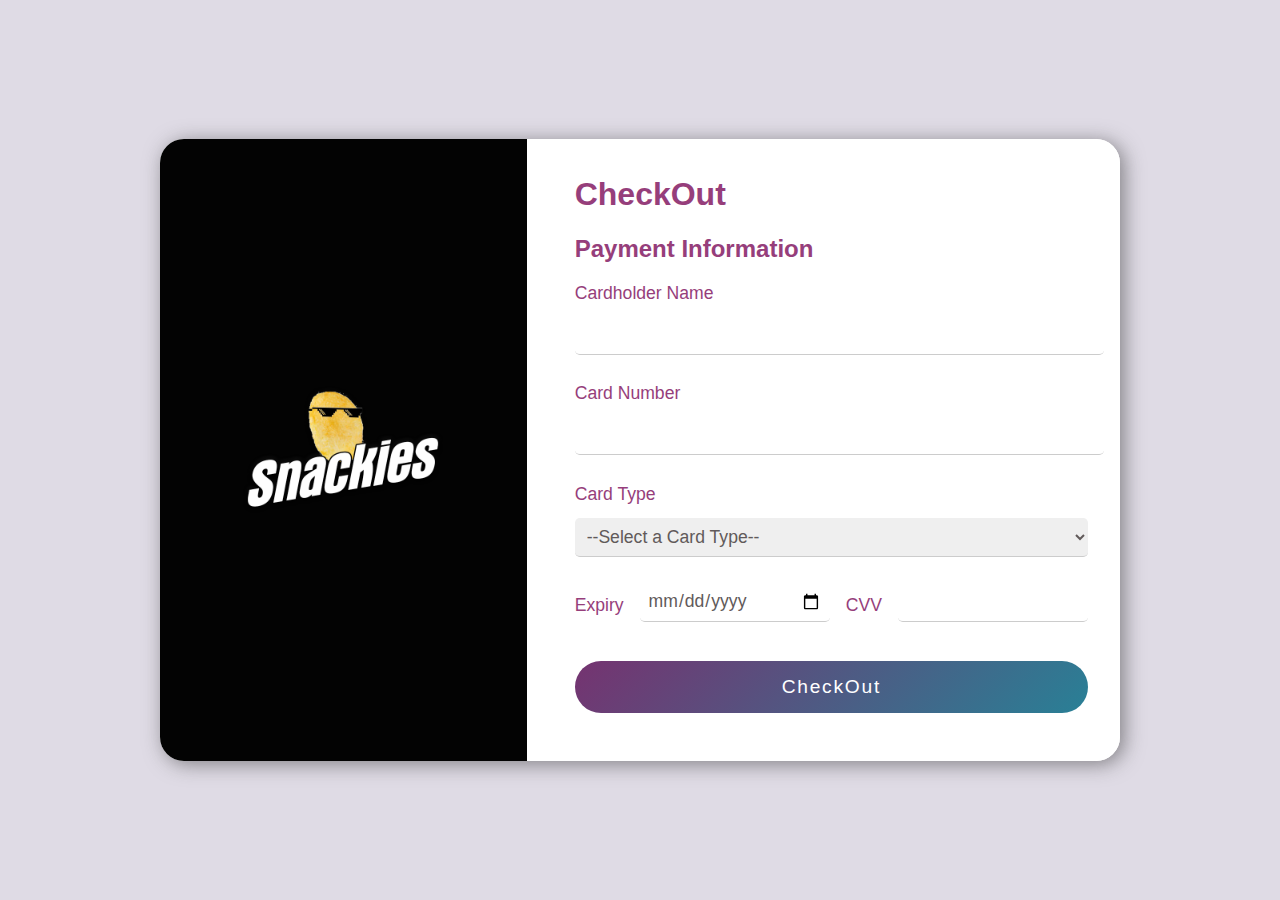
<file: checkout.html>
<!DOCTYPE html>
<html lang="en">
<head>
    <meta charset="UTF-8">
    <meta http-equiv="X-UA-Compatible" content="IE=edge">
    <meta name="viewport" content="width=device-width, initial-scale=1.0">
    <title>Document</title>
</head>
<body>
    
    <div class="mainscreen">
        <!-- <img src="https://image.freepik.com/free-vector/purple-background-with-neon-frame_52683-34124.jpg"  class="bgimg " alt="">--> 
          <div class="card">
            <div class="leftside">
              <img
                src="img\logo.png"
                class="product"
                alt="Shoes"
              />
            </div>
            <div class="rightside">
              <form action="">
                <h1>CheckOut</h1>
                <h2>Payment Information</h2>
                <p>Cardholder Name</p>
                <input type="text" class="inputbox" name="name" required />
                <p>Card Number</p>
                <input type="number" class="inputbox" name="card_number" id="card_number" required />
    
                <p>Card Type</p>
                <select class="inputbox" name="card_type" id="card_type" required>
                  <option value="">--Select a Card Type--</option>
                  <option value="Visa">Visa</option>
                  <option value="RuPay">RuPay</option>
                  <option value="MasterCard">MasterCard</option>
                </select>
    <div class="expcvv">
    
                <p class="expcvv_text">Expiry</p>
                <input type="date" class="inputbox" name="exp_date" id="exp_date" required />
    
                <p class="expcvv_text2">CVV</p>
                <input type="password" class="inputbox" name="cvv" id="cvv" required />
            </div>
                <p></p>
                <button type="submit" class="button">CheckOut</button>
              </form>
            </div>
          </div>
        </div>
      <style>body {
        font-family: 'Roboto', sans-serif!important;
        margin:0;
        padding:0;
        box-sizing: border-box;
    }
    
    .mainscreen
    {
        min-height: 100vh;
        width: 100%;
        display: flex;
        flex-direction: column;
        background-color: #DFDBE5;
        background-image: url("https://wallpaperaccess.com/full/3063067.png");
        color:#963E7B;
    }
    
    .card {
        width: 60rem;
        margin: auto;
        background: white;
        position:center;
        align-self: center;
        top: 50rem;
        border-radius: 1.5rem;
        box-shadow: 4px 3px 20px #3535358c;
        display:flex;
        flex-direction: row;
        
    }
    
    .leftside {
        background: #030303;
        width: 25rem;
        display: inline-flex;
        align-items: center;
        justify-content: center;
        border-top-left-radius: 1.5rem;
        border-bottom-left-radius: 1.5rem;
    }
    
    .product {
        object-fit: cover;
        width: 20em;
        height: 20em;
        border-radius: 100%;
    }
    
    .rightside {
        background-color: #ffffff;
        width: 35rem;
        border-bottom-right-radius: 1.5rem;
        border-top-right-radius: 1.5rem;
        padding: 1rem 2rem 3rem 3rem;
    }
    
    p{
        display:block;
        font-size: 1.1rem;
        font-weight: 400;
        margin: .8rem 0;
    }
    
    .inputbox
    {
        color:#030303;
        width: 100%;
        padding: 0.5rem;
        border: none;
        border-bottom: 1.5px solid #ccc;
        margin-bottom: 1rem;
        border-radius: 0.3rem;
        font-family: 'Roboto', sans-serif;
        color: #615a5a;
        font-size: 1.1rem;
        font-weight: 500;
      outline:none;
    }
    
    .expcvv {
        display:flex;
        justify-content: space-between;
        padding-top: 0.6rem;
    }
    
    .expcvv_text{
        padding-right: 1rem;
    }
    .expcvv_text2{
        padding:0 1rem;
    }
    
    .button{
        background: linear-gradient(
    135deg
    , #753370 0%, #298096 100%);
        padding: 15px;
        border: none;
        border-radius: 50px;
        color: white;
        font-weight: 400;
        font-size: 1.2rem;
        margin-top: 10px;
        width:100%;
        letter-spacing: .11rem;
        outline:none;
    }
    
    .button:hover
    {
        transform: scale(1.05) translateY(-3px);
        box-shadow: 3px 3px 6px #38373785;
    }
    
    @media only screen and (max-width: 1000px) {
        .card{
            flex-direction: column;
            width: auto;
          
        }
    
        .leftside{
            width: 100%;
            border-top-right-radius: 0;
            border-bottom-left-radius: 0;
          border-top-right-radius:0;
          border-radius:0;
        }
    
        .rightside{
            width:auto;
            border-bottom-left-radius: 1.5rem;
            padding:0.5rem 3rem 3rem 2rem;
          border-radius:0;
        }
    }</style>
    
</body>
</html>
</file>
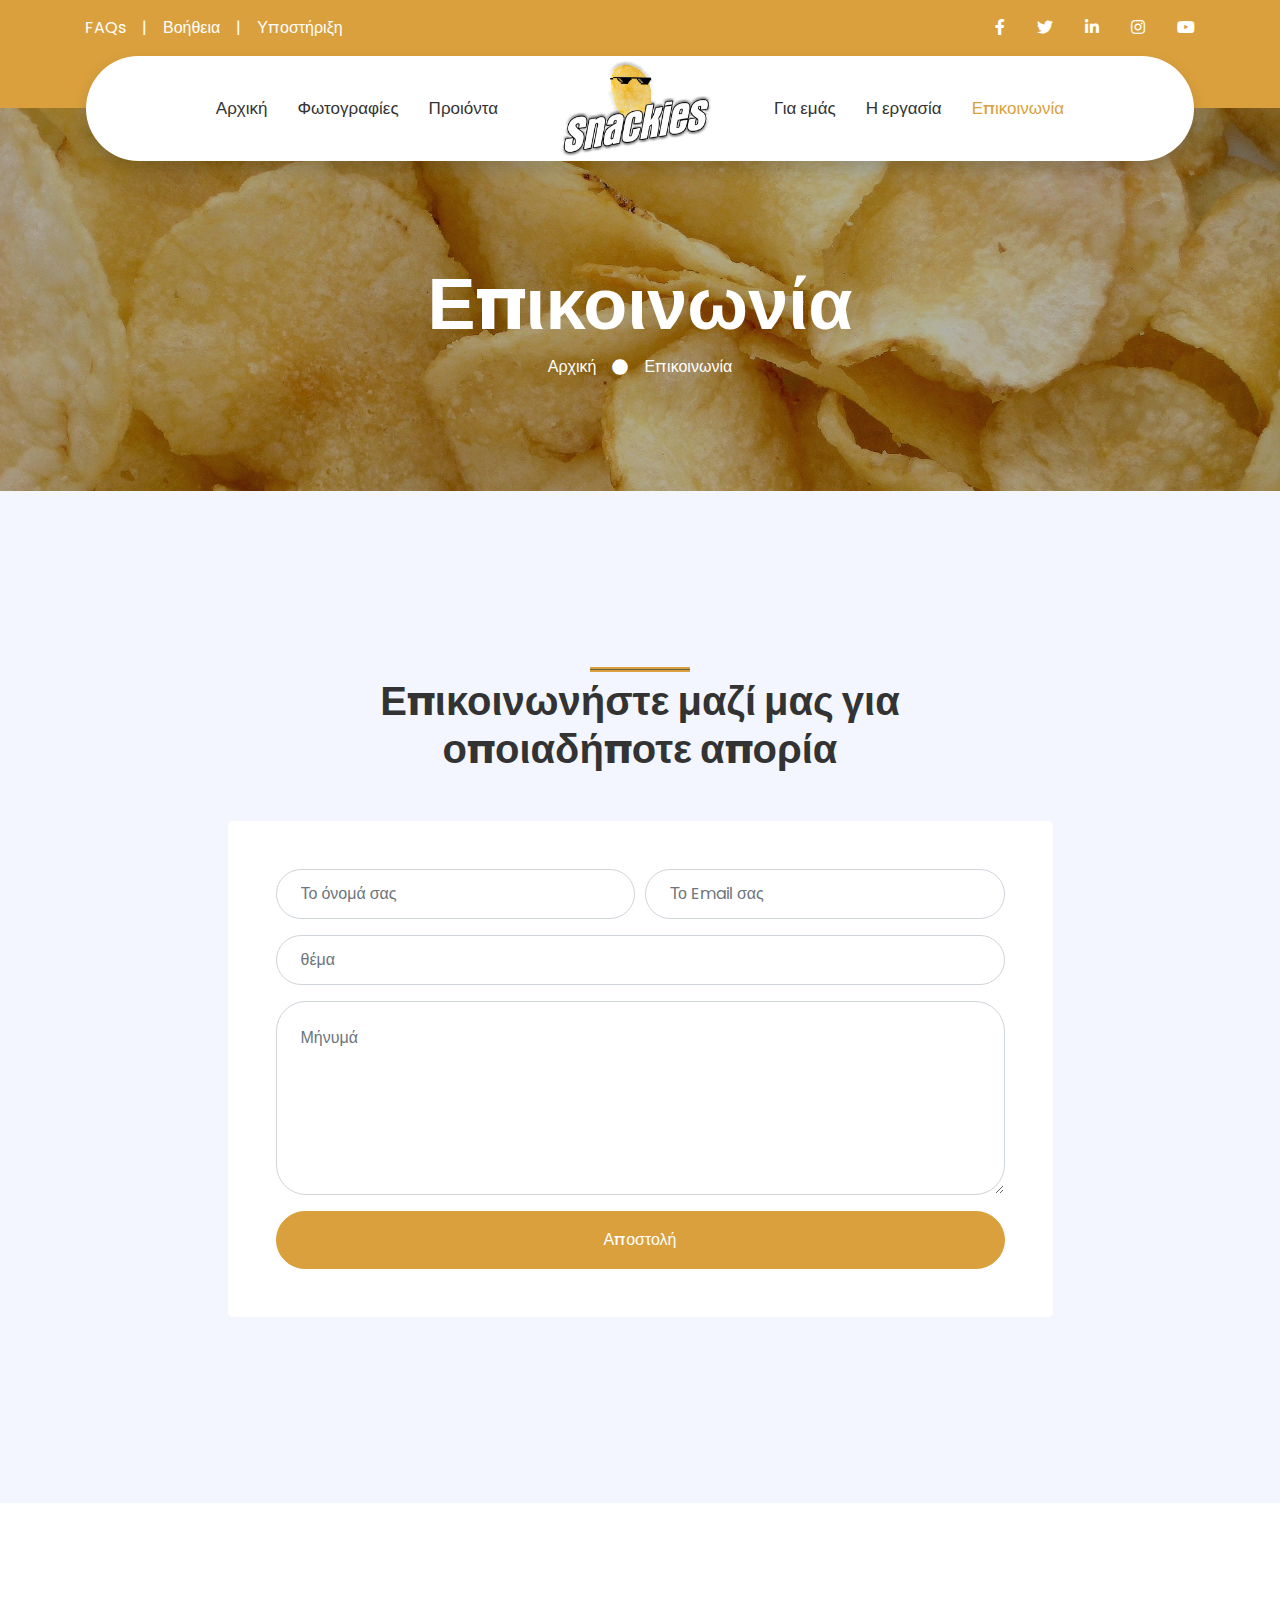
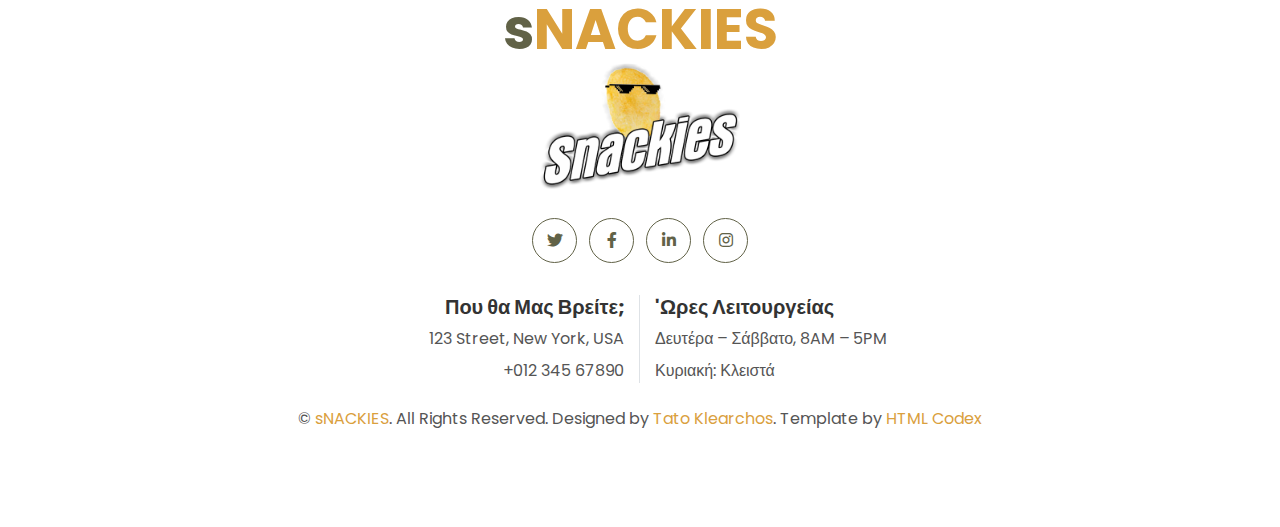
<file: contact.html>
<!DOCTYPE html>
<html lang="en">

<head>
    <meta charset="utf-8">
    <title>SNACKIES - Τα Ελληνικά πατατάκια</title>
    <meta content="width=device-width, initial-scale=1.0" name="viewport">
    <meta content="Free HTML Templates" name="keywords">
    <meta content="Free HTML Templates" name="description">

    <!-- Favicon -->
    <link href="img/favicon.ico" rel="icon">

    <!-- Google Web Fonts -->
    <link rel="preconnect" href="https://fonts.gstatic.com">
    <link href="https://fonts.googleapis.com/css2?family=Poppins:wght@400;500;600;700&display=swap" rel="stylesheet">

    <!-- Font Awesome -->
    <link href="https://cdnjs.cloudflare.com/ajax/libs/font-awesome/5.10.0/css/all.min.css" rel="stylesheet">

    <!-- Libraries Stylesheet -->
    <link href="lib/owlcarousel/assets/owl.carousel.min.css" rel="stylesheet">
    <link href="lib/lightbox/css/lightbox.min.css" rel="stylesheet">

    <!-- Customized Bootstrap Stylesheet -->
    <link href="css/style.css" rel="stylesheet">
</head>

<body>
    <!-- Topbar Start -->
    <div class="container-fluid bg-primary py-3 d-none d-md-block">
        <div class="container">
            <div class="row">
                <div class="col-md-6 text-center text-lg-left mb-2 mb-lg-0">
                    <div class="d-inline-flex align-items-center">
                        <a class="text-white pr-3" href="">FAQs</a>
                        <span class="text-white">|</span>
                        <a class="text-white px-3" href="">Βοήθεια</a>
                        <span class="text-white">|</span>
                        <a class="text-white pl-3" href="">Υποστήριξη</a>
                    </div>
                </div>
                <div class="col-md-6 text-center text-lg-right">
                    <div class="d-inline-flex align-items-center">
                        <a class="text-white px-3" href="">
                            <i class="fab fa-facebook-f"></i>
                        </a>
                        <a class="text-white px-3" href="">
                            <i class="fab fa-twitter"></i>
                        </a>
                        <a class="text-white px-3" href="">
                            <i class="fab fa-linkedin-in"></i>
                        </a>
                        <a class="text-white px-3" href="">
                            <i class="fab fa-instagram"></i>
                        </a>
                        <a class="text-white pl-3" href="">
                            <i class="fab fa-youtube"></i>
                        </a>
                    </div>
                </div>
            </div>
        </div>
    </div>
    <!-- Topbar End -->


    <!-- Navbar Start -->
    <div class="container-fluid position-relative nav-bar p-0" style="margin-bottom: -60px;">
        <div class="container-lg position-relative p-0 px-lg-3" style="z-index: 9;">
            <nav class="navbar navbar-expand-lg bg-white navbar-light shadow p-lg-0">
                <a href="index.html" class="navbar-brand d-block d-lg-none">
                    <h1 class="m-0 display-4 text-primary"><span class="text-secondary">s</span>NACKIES<img src="img/logoCropedUp.png" width="100w"></h1>
                </a>
                <button type="button" class="navbar-toggler" data-toggle="collapse" data-target="#navbarCollapse">
                    <span class="navbar-toggler-icon"></span>
                </button>
                <div class="collapse navbar-collapse justify-content-between" id="navbarCollapse">
                    <div class="navbar-nav ml-auto py-0">
                        <a href="index.html" class="nav-item nav-link ">Αρχική</a>
                        <a href="gallery.html" class="nav-item nav-link">Φωτογραφίες</a>
                        <a href="product.html" class="nav-item nav-link">Προιόντα</a>
                    </div>
                    <a href="index.html" class="navbar-brand mx-5 d-none d-lg-block">
                        <h2 class="m-0 display-4 text-primary"><img src="img/logoCropedUp.png" width="150w"></h2>
                    </a>
                    <div class="navbar-nav mr-auto py-0">
                        <a href="about.html" class="nav-item nav-link">Για εμάς</a>
                        <a href="service.html" class="nav-item nav-link">Η εργασία</a>
                        <a href="contact.html" class="nav-item nav-link active">Επικοινωνία</a>
                    </div>
                </div>
            </nav>
        </div>
    </div>
    <!-- Navbar End -->


    <!-- Header Start -->
    <div class="jumbotron jumbotron-fluid page-header theMinus60Gang" style="margin-bottom: 90px;">
        <div class="container text-center py-5">
            <h1 class="text-white display-3 mt-lg-5">Επικοινωνία</h1>
            <div class="d-inline-flex align-items-center text-white">
                <p class="m-0"><a class="text-white" href="">Αρχική</a></p>
                <i class="fa fa-circle px-3"></i>
                <p class="m-0">Επικοινωνία</p>
            </div>
        </div>
    </div>
    <!-- Header End -->


    <!-- Contact Start -->
    <div class="container-fluid py-5">
        <div class="container py-5">
            <div class="row justify-content-center">
                <div class="col-lg-6">
                    <h1 class="section-title position-relative text-center mb-5">Επικοινωνήστε μαζί μας για οποιαδήποτε απορία</h1>
                </div>
            </div>
            <div class="row justify-content-center">
                <div class="col-lg-9">
                    <div class="contact-form bg-light rounded p-5">
                        <div id="success"></div>
                        <form name="sentMessage" id="contactForm" novalidate="novalidate">
                            <div class="form-row">
                                <div class="col-sm-6 control-group">
                                    <input type="text" class="form-control p-4" id="name" placeholder="Το όνομά σας" required="required" data-validation-required-message="Παρακαλώ εισάγετε το όνομά σας" />
                                    <p class="help-block text-danger"></p>
                                </div>
                                <div class="col-sm-6 control-group">
                                    <input type="email" class="form-control p-4" id="email" placeholder="Το Email σας" required="required" data-validation-required-message="Παρακαλώ εισάγετε το email σας" />
                                    <p class="help-block text-danger"></p>
                                </div>
                            </div>
                            <div class="control-group">
                                <input type="text" class="form-control p-4" id="subject" placeholder="θέμα" required="required" data-validation-required-message="Εισαγάγετε ένα θέμα" />
                                <p class="help-block text-danger"></p>
                            </div>
                            <div class="control-group">
                                <textarea class="form-control p-4" rows="6" id="message" placeholder="Μήνυμά" required="required" data-validation-required-message="Παρακαλώ εισάγετε το μήνυμά σας"></textarea>
                                <p class="help-block text-danger"></p>
                            </div>
                            <div>
                                <button class="btn btn-primary btn-block py-3 px-5" type="submit" id="sendMessageButton">Αποστολή</button>
                            </div>
                        </form>
                    </div>
                </div>
            </div>
        </div>
    </div>
    <!-- Contact End -->


    <!-- Footer Start -->
    <div class="container-fluid footer bg-light py-5" style="margin-top: 90px;">
        <div class="container text-center py-5">
            <div class="row">
                <div class="col-12 mb-4">
                    <a href="index.html" class="navbar-brand m-0">
                        <h1 class="m-0 mt-n2 display-4 text-primary"><span class="text-secondary">s</span>NACKIES</h1><img src="img/logoCropedUp.png" width="200w">
                    </a>
                </div>
                <div class="col-12 mb-4">
                    <a class="btn btn-outline-secondary btn-social mr-2" href="#"><i class="fab fa-twitter"></i></a>
                    <a class="btn btn-outline-secondary btn-social mr-2" href="#"><i class="fab fa-facebook-f"></i></a>
                    <a class="btn btn-outline-secondary btn-social mr-2" href="#"><i class="fab fa-linkedin-in"></i></a>
                    <a class="btn btn-outline-secondary btn-social" href="#"><i class="fab fa-instagram"></i></a>
                </div>
                <div class="col-12 mt-2 mb-4">
                    <div class="row">
                        <div class="col-sm-6 text-center text-sm-right border-right mb-3 mb-sm-0">
                            <h5 class="font-weight-bold mb-2">Που θα Μας Βρείτε;</h5>
                            <p class="mb-2">123 Street, New York, USA</p>
                            <p class="mb-0">+012 345 67890</p>
                        </div>
                        <div class="col-sm-6 text-center text-sm-left">
                            <h5 class="font-weight-bold mb-2">'Ωρες Λειτουργείας</h5>
                            <p class="mb-2">Δευτέρα – Σάββατο, 8AM – 5PM</p>
                            <p class="mb-0">Κυριακή: Κλειστά</p>
                        </div>
                    </div>
                </div>
                <div class="col-12">
                    <p class="m-0">&copy; <a href="#">sNACKIES</a>. All Rights Reserved. Designed by <a href="#">Tato Klearchos</a>. Template by <a href="https://htmlcodex.com">HTML Codex</a>
                    </p>
                </div>
            </div>
        </div>
    </div>
    <!-- Footer End -->


    <!-- Back to Top -->
    <a href="#" class="btn btn-secondary px-2 back-to-top"><i class="fa fa-angle-double-up"></i></a>


    <!-- JavaScript Libraries -->
    <script src="https://code.jquery.com/jquery-3.4.1.min.js"></script>
    <script src="https://stackpath.bootstrapcdn.com/bootstrap/4.4.1/js/bootstrap.bundle.min.js"></script>
    <script src="lib/easing/easing.min.js"></script>
    <script src="lib/waypoints/waypoints.min.js"></script>
    <script src="lib/owlcarousel/owl.carousel.min.js"></script>
    <script src="lib/isotope/isotope.pkgd.min.js"></script>
    <script src="lib/lightbox/js/lightbox.min.js"></script>

    <!-- Contact Javascript File -->
    <script src="mail/jqBootstrapValidation.min.js"></script>
    <script src="mail/contact.js"></script>

    <!-- Template Javascript -->
    <script src="js/main.js"></script>
</body>

</html>
</file>
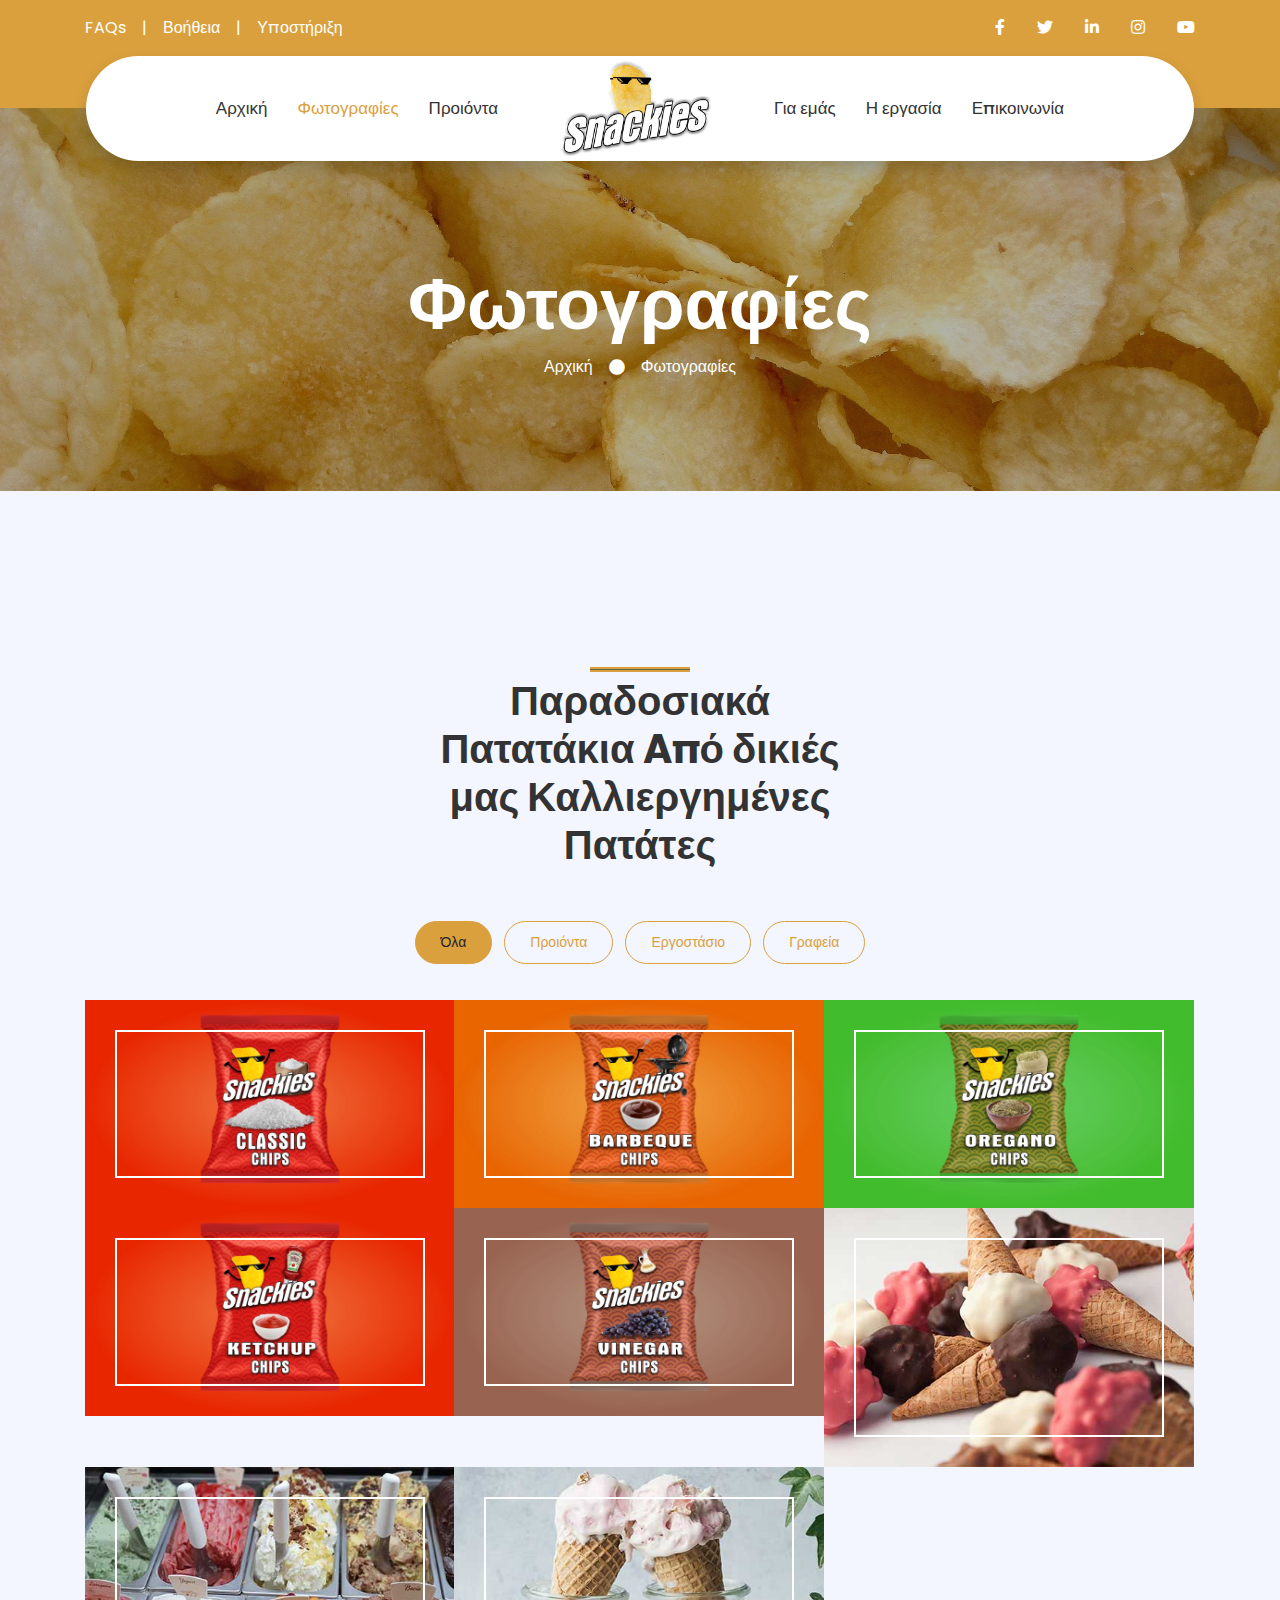
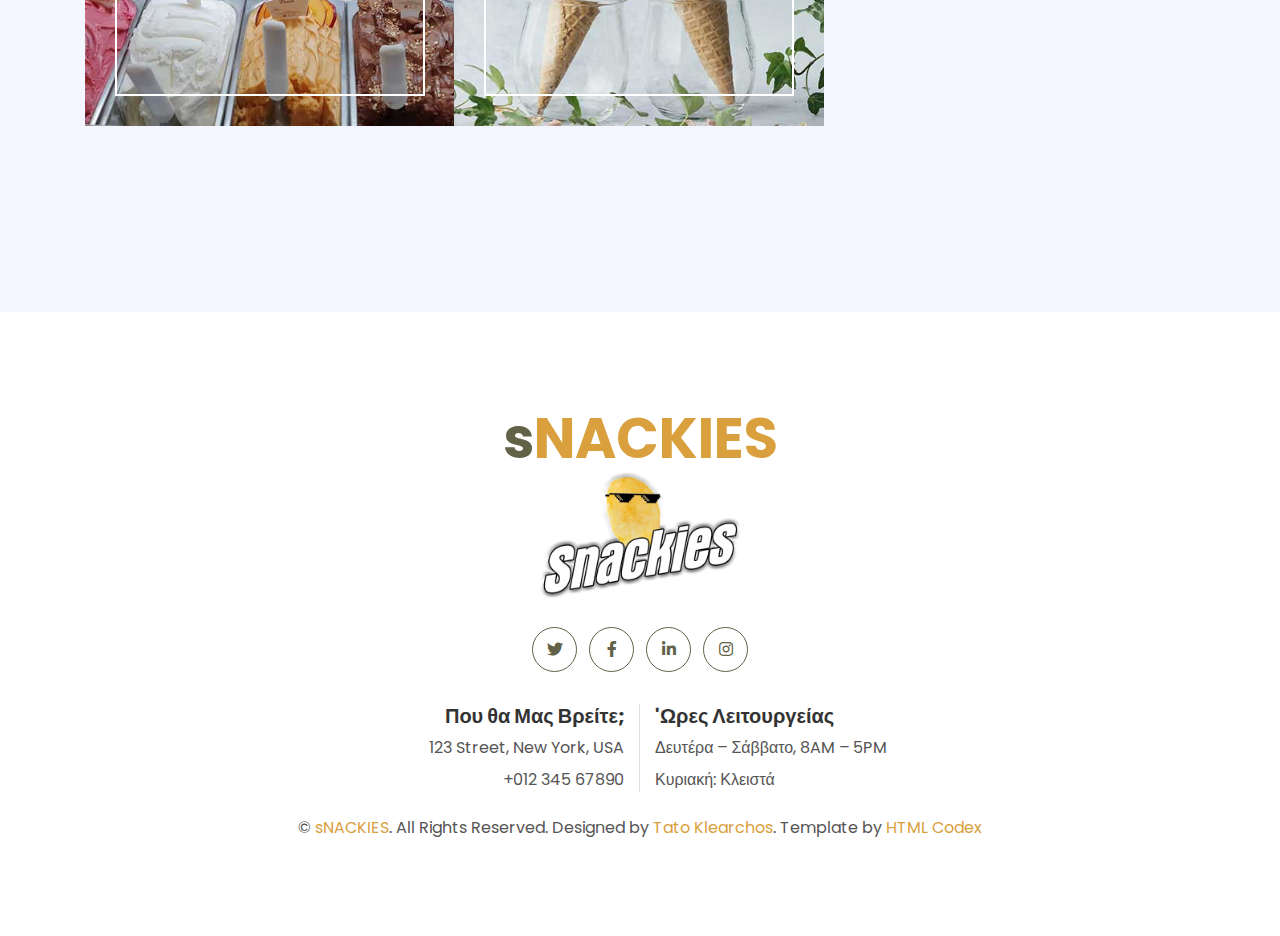
<file: gallery.html>
<!DOCTYPE html>
<html lang="en">

<head>
    <meta charset="utf-8">
    <title>SNACKIES - Τα Ελληνικά πατατάκια</title>
    <meta content="width=device-width, initial-scale=1.0" name="viewport">
    <meta content="Free HTML Templates" name="keywords">
    <meta content="Free HTML Templates" name="description">

    <!-- Favicon -->
    <link href="img/favicon.ico" rel="icon">

    <!-- Google Web Fonts -->
    <link rel="preconnect" href="https://fonts.gstatic.com">
    <link href="https://fonts.googleapis.com/css2?family=Poppins:wght@400;500;600;700&display=swap" rel="stylesheet">

    <!-- Font Awesome -->
    <link href="https://cdnjs.cloudflare.com/ajax/libs/font-awesome/5.10.0/css/all.min.css" rel="stylesheet">

    <!-- Libraries Stylesheet -->
    <link href="lib/owlcarousel/assets/owl.carousel.min.css" rel="stylesheet">
    <link href="lib/lightbox/css/lightbox.min.css" rel="stylesheet">

    <!-- Customized Bootstrap Stylesheet -->
    <link href="css/style.css" rel="stylesheet">
</head>

<body>
    <!-- Topbar Start -->
    <div class="container-fluid bg-primary py-3 d-none d-md-block">
        <div class="container">
            <div class="row">
                <div class="col-md-6 text-center text-lg-left mb-2 mb-lg-0">
                    <div class="d-inline-flex align-items-center">
                        <a class="text-white pr-3" href="">FAQs</a>
                        <span class="text-white">|</span>
                        <a class="text-white px-3" href="">Βοήθεια</a>
                        <span class="text-white">|</span>
                        <a class="text-white pl-3" href="">Υποστήριξη</a>
                    </div>
                </div>
                <div class="col-md-6 text-center text-lg-right">
                    <div class="d-inline-flex align-items-center">
                        <a class="text-white px-3" href="">
                            <i class="fab fa-facebook-f"></i>
                        </a>
                        <a class="text-white px-3" href="">
                            <i class="fab fa-twitter"></i>
                        </a>
                        <a class="text-white px-3" href="">
                            <i class="fab fa-linkedin-in"></i>
                        </a>
                        <a class="text-white px-3" href="">
                            <i class="fab fa-instagram"></i>
                        </a>
                        <a class="text-white pl-3" href="">
                            <i class="fab fa-youtube"></i>
                        </a>
                    </div>
                </div>
            </div>
        </div>
    </div>
    <!-- Topbar End -->


    <!-- Navbar Start -->
    <div class="container-fluid position-relative nav-bar p-0" style="margin-bottom: -60px;">
        <div class="container-lg position-relative p-0 px-lg-3" style="z-index: 9;">
            <nav class="navbar navbar-expand-lg bg-white navbar-light shadow p-lg-0">
                <a href="index.html" class="navbar-brand d-block d-lg-none">
                    <h1 class="m-0 display-4 text-primary"><span class="text-secondary">s</span>NACKIES<img src="img/logoCropedUp.png" width="100w"></h1>
                </a>
                <button type="button" class="navbar-toggler" data-toggle="collapse" data-target="#navbarCollapse">
                    <span class="navbar-toggler-icon"></span>
                </button>
                <div class="collapse navbar-collapse justify-content-between" id="navbarCollapse">
                    <div class="navbar-nav ml-auto py-0">
                        <a href="index.html" class="nav-item nav-link ">Αρχική</a>
                        <a href="gallery.html" class="nav-item nav-link active">Φωτογραφίες</a>
                        <a href="product.html" class="nav-item nav-link">Προιόντα</a>
                    </div>
                    <a href="index.html" class="navbar-brand mx-5 d-none d-lg-block">
                        <h2 class="m-0 display-4 text-primary"><img src="img/logoCropedUp.png" width="150w"></h2>
                    </a>
                    <div class="navbar-nav mr-auto py-0">
                        <a href="about.html" class="nav-item nav-link">Για εμάς</a>
                        <a href="service.html" class="nav-item nav-link">Η εργασία</a>
                        <a href="contact.html" class="nav-item nav-link">Επικοινωνία</a>
                    </div>
                </div>
            </nav>
        </div>
    </div>
    <!-- Navbar End -->


    <!-- Header Start -->
    <div class="jumbotron jumbotron-fluid page-header theMinus60Gang" style="margin-bottom: 90px;">
        <div class="container text-center py-5">
            <h1 class="text-white display-3 mt-lg-5">Φωτογραφίες</h1>
            <div class="d-inline-flex align-items-center text-white">
                <p class="m-0"><a class="text-white" href="">Αρχική</a></p>
                <i class="fa fa-circle px-3"></i>
                <p class="m-0">Φωτογραφίες</p>
            </div>
        </div>
    </div>
    <!-- Header End -->


    <!-- Portfolio Start -->
    <div class="container-fluid py-5 px-0">
        <div class="container py-5">
            <div class="row justify-content-center">
                <div class="col-lg-5">
                    <h1 class="section-title position-relative text-center mb-5">Παραδοσιακά Πατατάκια Aπό δικιές μας Καλλιεργημένες Πατάτες</h1>
                </div>
            </div>
            <div class="row">
                <div class="col-12 text-center">
                    <ul class="list-inline mb-4 pb-2" id="portfolio-flters">
                        <li class="btn btn-sm btn-outline-primary m-1 active"  data-filter="*">Όλα</li>
                        <li class="btn btn-sm btn-outline-primary m-1" data-filter=".first">Προιόντα</li>
                        <li class="btn btn-sm btn-outline-primary m-1" data-filter=".second">Εργοστάσιο</li>
                        <li class="btn btn-sm btn-outline-primary m-1" data-filter=".third">Γραφεία</li>
                    </ul>
                </div>
            </div>
            <div class="row m-0 portfolio-container">
                <div class="col-lg-4 col-md-6 p-0 portfolio-item first">
                    <div class="position-relative overflow-hidden">
                        <img class="img-fluid w-100" src="img/classicChips.jpg" alt="">
                        <a class="portfolio-btn" href="img/classicChips.jpg" data-lightbox="portfolio">
                            <i class="fa fa-plus text-primary" style="font-size: 60px;"></i>
                        </a>
                    </div>
                </div>
                <div class="col-lg-4 col-md-6 p-0 portfolio-item first">
                    <div class="position-relative overflow-hidden">
                        <img class="img-fluid w-100" src="img/barbequeChips.jpg" alt="">
                        <a class="portfolio-btn" href="img/barbequeChips.jpg" data-lightbox="portfolio">
                            <i class="fa fa-plus text-primary" style="font-size: 60px;"></i>
                        </a>
                    </div>
                </div>
                <div class="col-lg-4 col-md-6 p-0 portfolio-item first">
                    <div class="position-relative overflow-hidden">
                        <img class="img-fluid w-100" src="img/oreganoChips.jpg" alt="">
                        <a class="portfolio-btn" href="img/oreganoChips.jpg" data-lightbox="portfolio">
                            <i class="fa fa-plus text-primary" style="font-size: 60px;"></i>
                        </a>
                    </div>
                </div>
                <div class="col-lg-4 col-md-6 p-0 portfolio-item first">
                    <div class="position-relative overflow-hidden">
                        <img class="img-fluid w-100" src="img/ketchup.jpg" alt="">
                        <a class="portfolio-btn" href="img/ketchup.jpg" data-lightbox="portfolio">
                            <i class="fa fa-plus text-primary" style="font-size: 60px;"></i>
                        </a>
                    </div>
                </div>
                <div class="col-lg-4 col-md-6 p-0 portfolio-item first">
                    <div class="position-relative overflow-hidden">
                        <img class="img-fluid w-100" src="img/vinegar.jpg" alt="">
                        <a class="portfolio-btn" href="img/vinegar.jpg" data-lightbox="portfolio">
                            <i class="fa fa-plus text-primary" style="font-size: 60px;"></i>
                        </a>
                    </div>
                </div>
                <div class="col-lg-4 col-md-6 p-0 portfolio-item second">
                    <div class="position-relative overflow-hidden">
                        <img class="img-fluid w-100" src="img/portfolio-4.jpg" alt="">
                        <a class="portfolio-btn" href="img/portfolio-4.jpg" data-lightbox="portfolio">
                            <i class="fa fa-plus text-primary" style="font-size: 60px;"></i>
                        </a>
                    </div>
                </div>
                <div class="col-lg-4 col-md-6 p-0 portfolio-item second">
                    <div class="position-relative overflow-hidden">
                        <img class="img-fluid w-100" src="img/portfolio-5.jpg" alt="">
                        <a class="portfolio-btn" href="img/portfolio-5.jpg" data-lightbox="portfolio">
                            <i class="fa fa-plus text-primary" style="font-size: 60px;"></i>
                        </a>
                    </div>
                </div>
                <div class="col-lg-4 col-md-6 p-0 portfolio-item third">
                    <div class="position-relative overflow-hidden">
                        <img class="img-fluid w-100" src="img/portfolio-6.jpg" alt="">
                        <a class="portfolio-btn" href="img/portfolio-6.jpg" data-lightbox="portfolio">
                            <i class="fa fa-plus text-primary" style="font-size: 60px;"></i>
                        </a>
                    </div>
                </div>
            </div>
        </div>
    </div>
    <!-- Portfolio End -->


    <!-- Footer Start -->
    <div class="container-fluid footer bg-light py-5" style="margin-top: 90px;">
        <div class="container text-center py-5">
            <div class="row">
                <div class="col-12 mb-4">
                    <a href="index.html" class="navbar-brand m-0">
                        <h1 class="m-0 mt-n2 display-4 text-primary"><span class="text-secondary">s</span>NACKIES</h1><img src="img/logoCropedUp.png" width="200w">
                    </a>
                </div>
                <div class="col-12 mb-4">
                    <a class="btn btn-outline-secondary btn-social mr-2" href="#"><i class="fab fa-twitter"></i></a>
                    <a class="btn btn-outline-secondary btn-social mr-2" href="#"><i class="fab fa-facebook-f"></i></a>
                    <a class="btn btn-outline-secondary btn-social mr-2" href="#"><i class="fab fa-linkedin-in"></i></a>
                    <a class="btn btn-outline-secondary btn-social" href="#"><i class="fab fa-instagram"></i></a>
                </div>
                <div class="col-12 mt-2 mb-4">
                    <div class="row">
                        <div class="col-sm-6 text-center text-sm-right border-right mb-3 mb-sm-0">
                            <h5 class="font-weight-bold mb-2">Που θα Μας Βρείτε;</h5>
                            <p class="mb-2">123 Street, New York, USA</p>
                            <p class="mb-0">+012 345 67890</p>
                        </div>
                        <div class="col-sm-6 text-center text-sm-left">
                            <h5 class="font-weight-bold mb-2">'Ωρες Λειτουργείας</h5>
                            <p class="mb-2">Δευτέρα – Σάββατο, 8AM – 5PM</p>
                            <p class="mb-0">Κυριακή: Κλειστά</p>
                        </div>
                    </div>
                </div>
                <div class="col-12">
                    <p class="m-0">&copy; <a href="#">sNACKIES</a>. All Rights Reserved. Designed by <a href="#">Tato Klearchos</a>. Template by <a href="https://htmlcodex.com">HTML Codex</a>
                    </p>
                </div>
            </div>
        </div>
    </div>
    <!-- Footer End -->


    <!-- Back to Top -->
    <a href="#" class="btn btn-secondary px-2 back-to-top"><i class="fa fa-angle-double-up"></i></a>


    <!-- JavaScript Libraries -->
    <script src="https://code.jquery.com/jquery-3.4.1.min.js"></script>
    <script src="https://stackpath.bootstrapcdn.com/bootstrap/4.4.1/js/bootstrap.bundle.min.js"></script>
    <script src="lib/easing/easing.min.js"></script>
    <script src="lib/waypoints/waypoints.min.js"></script>
    <script src="lib/owlcarousel/owl.carousel.min.js"></script>
    <script src="lib/isotope/isotope.pkgd.min.js"></script>
    <script src="lib/lightbox/js/lightbox.min.js"></script>

    <!-- Contact Javascript File -->
    <script src="mail/jqBootstrapValidation.min.js"></script>
    <script src="mail/contact.js"></script>

    <!-- Template Javascript -->
    <script src="js/main.js"></script>
</body>

</html>
</file>
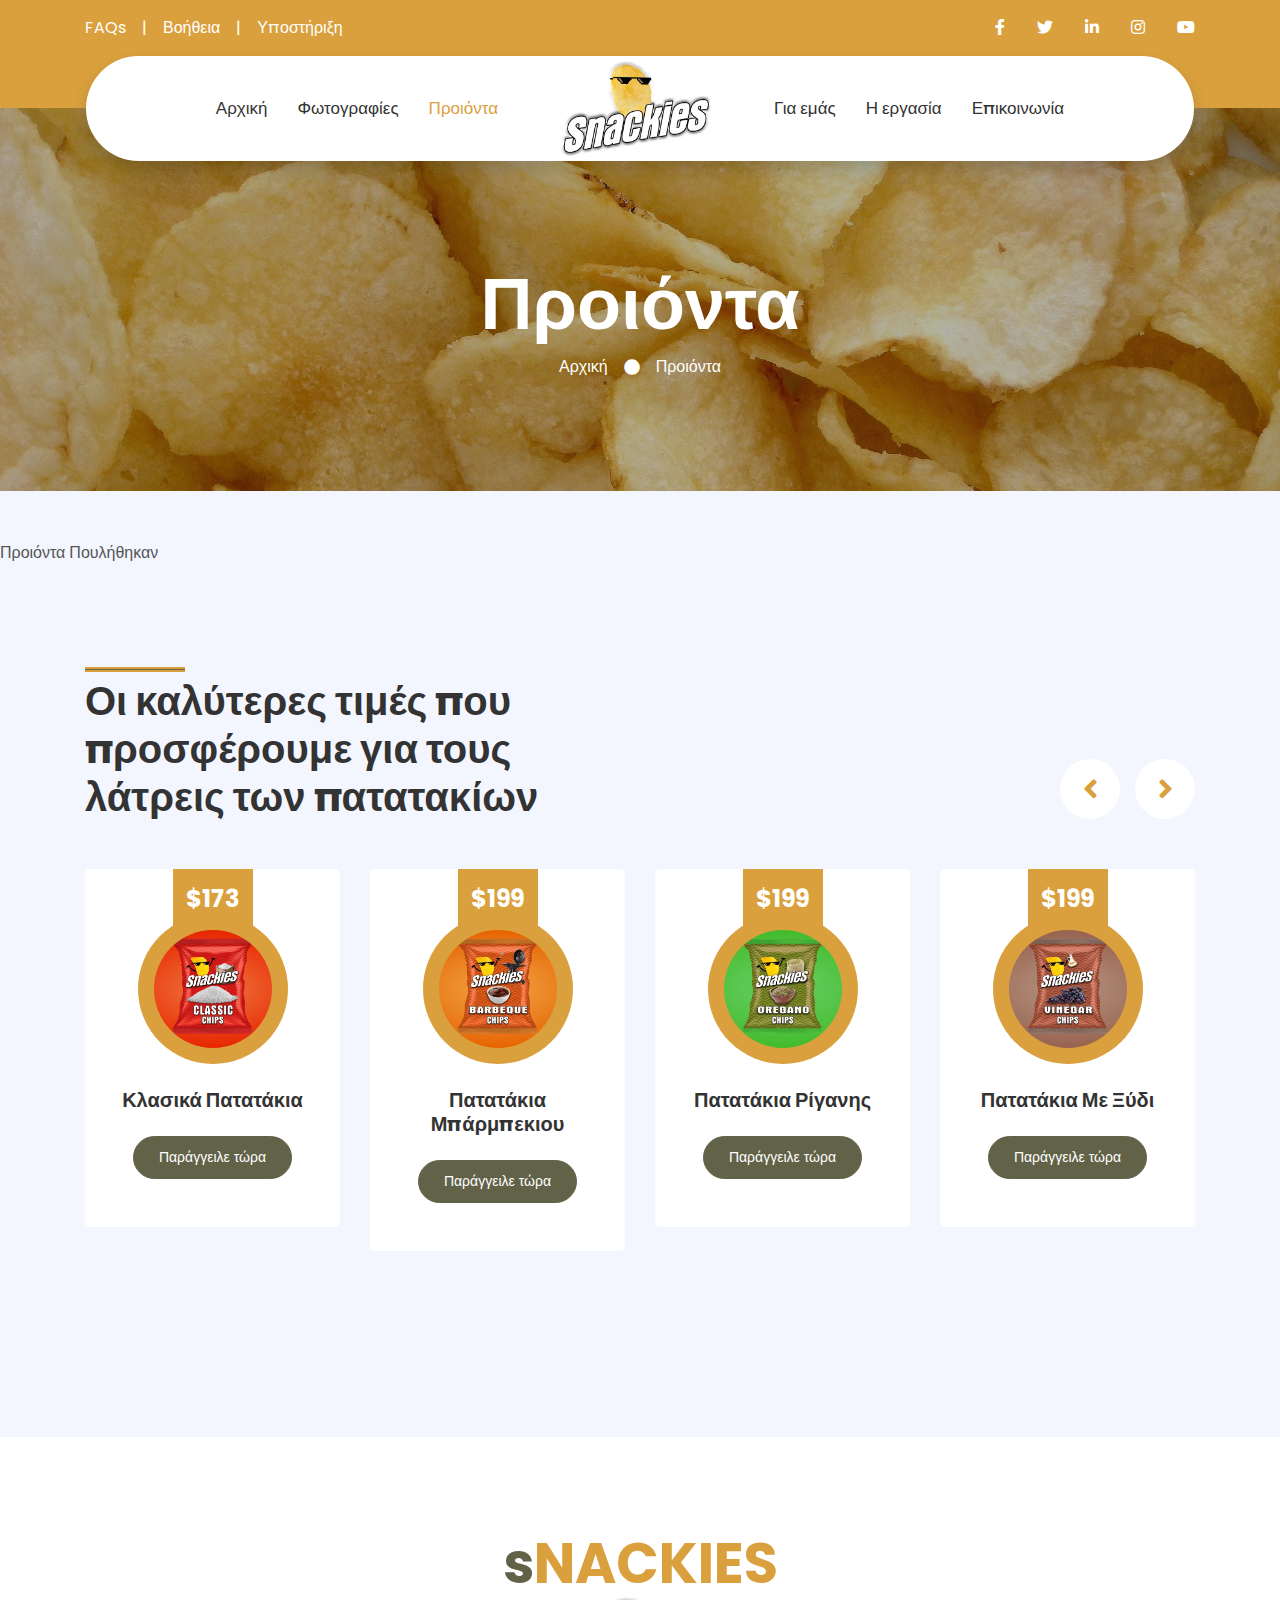
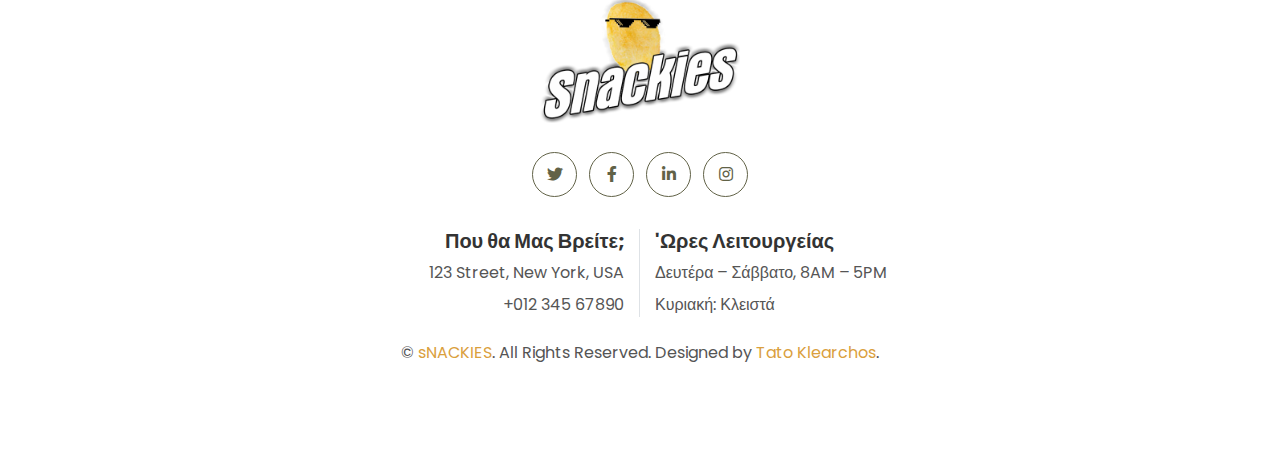
<file: product.html>
<!DOCTYPE html>
<html lang="en">

<head>
    <meta charset="utf-8">
    <title>SNACKIES - Τα Ελληνικά πατατάκια</title>
    <meta content="width=device-width, initial-scale=1.0" name="viewport">
    <meta content="Free HTML Templates" name="keywords">
    <meta content="Free HTML Templates" name="description">

    <!-- Favicon -->
    <link href="img/favicon.ico" rel="icon">

    <!-- Google Web Fonts -->
    <link rel="preconnect" href="https://fonts.gstatic.com">
    <link href="https://fonts.googleapis.com/css2?family=Poppins:wght@400;500;600;700&display=swap" rel="stylesheet">

    <!-- Font Awesome -->
    <link href="https://cdnjs.cloudflare.com/ajax/libs/font-awesome/5.10.0/css/all.min.css" rel="stylesheet">

    <!-- Libraries Stylesheet -->
    <link href="lib/owlcarousel/assets/owl.carousel.min.css" rel="stylesheet">
    <link href="lib/lightbox/css/lightbox.min.css" rel="stylesheet">

    <!-- Customized Bootstrap Stylesheet -->
    <link href="css/style.css" rel="stylesheet">
</head>

<body>
    <!-- Topbar Start -->
    <div class="container-fluid bg-primary py-3 d-none d-md-block">
        <div class="container">
            <div class="row">
                <div class="col-md-6 text-center text-lg-left mb-2 mb-lg-0">
                    <div class="d-inline-flex align-items-center">
                        <a class="text-white pr-3" href="">FAQs</a>
                        <span class="text-white">|</span>
                        <a class="text-white px-3" href="">Βοήθεια</a>
                        <span class="text-white">|</span>
                        <a class="text-white pl-3" href="">Υποστήριξη</a>
                    </div>
                </div>
                <div class="col-md-6 text-center text-lg-right">
                    <div class="d-inline-flex align-items-center">
                        <a class="text-white px-3" href="">
                            <i class="fab fa-facebook-f"></i>
                        </a>
                        <a class="text-white px-3" href="">
                            <i class="fab fa-twitter"></i>
                        </a>
                        <a class="text-white px-3" href="">
                            <i class="fab fa-linkedin-in"></i>
                        </a>
                        <a class="text-white px-3" href="">
                            <i class="fab fa-instagram"></i>
                        </a>
                        <a class="text-white pl-3" href="">
                            <i class="fab fa-youtube"></i>
                        </a>
                    </div>
                </div>
            </div>
        </div>
    </div>
    <!-- Topbar End -->


    <!-- Navbar Start -->
    <div class="container-fluid position-relative nav-bar p-0" style="margin-bottom: -60px;">
        <div class="container-lg position-relative p-0 px-lg-3" style="z-index: 9;">
            <nav class="navbar navbar-expand-lg bg-white navbar-light shadow p-lg-0">
                <a href="index.html" class="navbar-brand d-block d-lg-none">
                    <h1 class="m-0 display-4 text-primary"><span class="text-secondary">s</span>NACKIES<img src="img/logoCropedUp.png" width="100w"></h1>
                </a>
                <button type="button" class="navbar-toggler" data-toggle="collapse" data-target="#navbarCollapse">
                    <span class="navbar-toggler-icon"></span>
                </button>
                <div class="collapse navbar-collapse justify-content-between" id="navbarCollapse">
                    <div class="navbar-nav ml-auto py-0">
                        <a href="index.html" class="nav-item nav-link ">Αρχική</a>
                        <a href="gallery.html" class="nav-item nav-link">Φωτογραφίες</a>
                        <a href="product.html" class="nav-item nav-link active">Προιόντα</a>
                    </div>
                    <a href="index.html" class="navbar-brand mx-5 d-none d-lg-block">
                        <h2 class="m-0 display-4 text-primary"><img src="img/logoCropedUp.png" width="150w"></h2>
                    </a>
                    <div class="navbar-nav mr-auto py-0">
                        <a href="about.html" class="nav-item nav-link">Για εμάς</a>
                        <a href="service.html" class="nav-item nav-link">Η εργασία</a>
                        <a href="contact.html" class="nav-item nav-link">Επικοινωνία</a>
                    </div>
                </div>
            </nav>
        </div>
    </div>
    <!-- Navbar End -->


    <!-- Header Start -->
    <div class="jumbotron jumbotron-fluid page-header theMinus60Gang" style="margin-bottom: 50px;">
        <div class="container text-center py-5">
            <h1 class="text-white display-3 mt-lg-5">Προιόντα</h1>
            <div class="d-inline-flex align-items-center text-white">
                <p class="m-0"><a class="text-white" href="">Αρχική</a></p>
                <i class="fa fa-circle px-3"></i>
                <p class="m-0">Προιόντα</p>
            </div>
        </div>
    </div>
    <!-- Header End -->

        <!-- Product sells Counter Start -->
        <div class="CounterContainerBig">
            <div class="CounterContainer"></div>
            <p class="CounterContainerH">Προιόντα Πουλήθηκαν</p>
        </div class="CounterContainerBig">
        <!-- Product sells Counter End -->


        <!-- Products Start -->
        <div class="container-fluid py-5">
            <div class="container py-5">
                <div class="row">
                    <div class="col-lg-6">
                        <h1 class="section-title position-relative mb-5">Οι καλύτερες τιμές που προσφέρουμε για τους λάτρεις των πατατακίων</h1>
                    </div>
                    <div class="col-lg-6 mb-5 mb-lg-0 pb-5 pb-lg-0"></div>
                </div>
                <div class="row">
                    <div class="col-12">
                        <div class="owl-carousel product-carousel">
                            <div class="product-item d-flex flex-column align-items-center text-center bg-light rounded py-5 px-3">
                                <div class="bg-primary mt-n5 py-3" style="width: 80px;">
                                    <h4 class="font-weight-bold text-white mb-0">$173</h4>
                                </div>
                                <div class="position-relative bg-primary rounded-circle mt-n3 mb-4 p-3" style="width: 150px; height: 150px;">
                                    <img class="rounded-circle w-100 h-100" src="img/classicChips.jpg" style="object-fit: cover;">
                                </div>
                                <h5 class="font-weight-bold mb-4">Κλασικά Πατατάκια</h5>
                                <a href="checkout.html" class="btn btn-sm btn-secondary">Παράγγειλε τώρα</a>
                            </div>
                            <div class="product-item d-flex flex-column align-items-center text-center bg-light rounded py-5 px-3">
                                <div class="bg-primary mt-n5 py-3" style="width: 80px;">
                                    <h4 class="font-weight-bold text-white mb-0">$199</h4>
                                </div>
                                <div class="position-relative bg-primary rounded-circle mt-n3 mb-4 p-3" style="width: 150px; height: 150px;">
                                    <img class="rounded-circle w-100 h-100" src="img/barbequeChips.jpg" style="object-fit: cover;">
                                </div>
                                <h5 class="font-weight-bold mb-4">Πατατάκια Μπάρμπεκιου</h5>
                                <a href="checkout.html" class="btn btn-sm btn-secondary">Παράγγειλε τώρα</a>
                            </div>
                            <div class="product-item d-flex flex-column align-items-center text-center bg-light rounded py-5 px-3">
                                <div class="bg-primary mt-n5 py-3" style="width: 80px;">
                                    <h4 class="font-weight-bold text-white mb-0">$199</h4>
                                </div>
                                <div class="position-relative bg-primary rounded-circle mt-n3 mb-4 p-3" style="width: 150px; height: 150px;">
                                    <img class="rounded-circle w-100 h-100" src="img/oreganoChips.jpg" style="object-fit: cover;">
                                </div>
                                <h5 class="font-weight-bold mb-4">Πατατάκια Ρίγανης</h5>
                                <a href="checkout.html" class="btn btn-sm btn-secondary">Παράγγειλε τώρα</a>
                            </div>
                            <div class="product-item d-flex flex-column align-items-center text-center bg-light rounded py-5 px-3">
                                <div class="bg-primary mt-n5 py-3" style="width: 80px;">
                                    <h4 class="font-weight-bold text-white mb-0">$199</h4>
                                </div>
                                <div class="position-relative bg-primary rounded-circle mt-n3 mb-4 p-3" style="width: 150px; height: 150px;">
                                    <img class="rounded-circle w-100 h-100" src="img/vinegar.jpg" style="object-fit: cover;">
                                </div>
                                <h5 class="font-weight-bold mb-4">Πατατάκια Με Ξύδι</h5>
                                <a href="checkout.html" class="btn btn-sm btn-secondary">Παράγγειλε τώρα</a>
                            </div>
                            <div class="product-item d-flex flex-column align-items-center text-center bg-light rounded py-5 px-3">
                                <div class="bg-primary mt-n5 py-3" style="width: 80px;">
                                    <h4 class="font-weight-bold text-white mb-0">$199</h4>
                                </div>
                                <div class="position-relative bg-primary rounded-circle mt-n3 mb-4 p-3" style="width: 150px; height: 150px;">
                                    <img class="rounded-circle w-100 h-100" src="img/ketchup.jpg" style="object-fit: cover;">
                                </div>
                                <h5 class="font-weight-bold mb-4">Πατατάκια Κέτσαπ</h5>
                                <a href="checkout.html" class="btn btn-sm btn-secondary">Παράγγειλε τώρα</a>
                            </div>
                        </div>
                    </div>
                </div>
            </div>
        </div>
        <!-- Products End -->


    <!-- Footer Start -->
    <div class="container-fluid footer bg-light py-5" style="margin-top: 90px;">
        <div class="container text-center py-5">
            <div class="row">
                <div class="col-12 mb-4">
                    <a href="index.html" class="navbar-brand m-0">
                        <h1 class="m-0 mt-n2 display-4 text-primary"><span class="text-secondary">s</span>NACKIES</h1><img src="img/logoCropedUp.png" width="200w">
                    </a>
                </div>
                <div class="col-12 mb-4">
                    <a class="btn btn-outline-secondary btn-social mr-2" href="#"><i class="fab fa-twitter"></i></a>
                    <a class="btn btn-outline-secondary btn-social mr-2" href="#"><i class="fab fa-facebook-f"></i></a>
                    <a class="btn btn-outline-secondary btn-social mr-2" href="#"><i class="fab fa-linkedin-in"></i></a>
                    <a class="btn btn-outline-secondary btn-social" href="#"><i class="fab fa-instagram"></i></a>
                </div>
                <div class="col-12 mt-2 mb-4">
                    <div class="row">
                        <div class="col-sm-6 text-center text-sm-right border-right mb-3 mb-sm-0">
                            <h5 class="font-weight-bold mb-2">Που θα Μας Βρείτε;</h5>
                            <p class="mb-2">123 Street, New York, USA</p>
                            <p class="mb-0">+012 345 67890</p>
                        </div>
                        <div class="col-sm-6 text-center text-sm-left">
                            <h5 class="font-weight-bold mb-2">'Ωρες Λειτουργείας</h5>
                            <p class="mb-2">Δευτέρα – Σάββατο, 8AM – 5PM</p>
                            <p class="mb-0">Κυριακή: Κλειστά</p>
                        </div>
                    </div>
                </div>
                <div class="col-12">
                    <p class="m-0">&copy; <a href="#">sNACKIES</a>. All Rights Reserved. Designed by <a href="#">Tato Klearchos</a>. 
                    </p>
                </div>
            </div>
        </div>
    </div>
    <!-- Footer End -->


    <!-- Back to Top -->
    <a href="#" class="btn btn-secondary px-2 back-to-top"><i class="fa fa-angle-double-up"></i></a>


    <!-- JavaScript Libraries -->
    <script src="https://code.jquery.com/jquery-3.4.1.min.js"></script>
    <script src="https://stackpath.bootstrapcdn.com/bootstrap/4.4.1/js/bootstrap.bundle.min.js"></script>
    <script src="lib/easing/easing.min.js"></script>
    <script src="lib/waypoints/waypoints.min.js"></script>
    <script src="lib/owlcarousel/owl.carousel.min.js"></script>
    <script src="lib/isotope/isotope.pkgd.min.js"></script>
    <script src="lib/lightbox/js/lightbox.min.js"></script>

    <!-- Contact Javascript File -->
    <script src="mail/jqBootstrapValidation.min.js"></script>
    <script src="mail/contact.js"></script>

    <!-- Template Javascript -->
    <script src="js/main.js"></script>
</body>

</html>
</file>
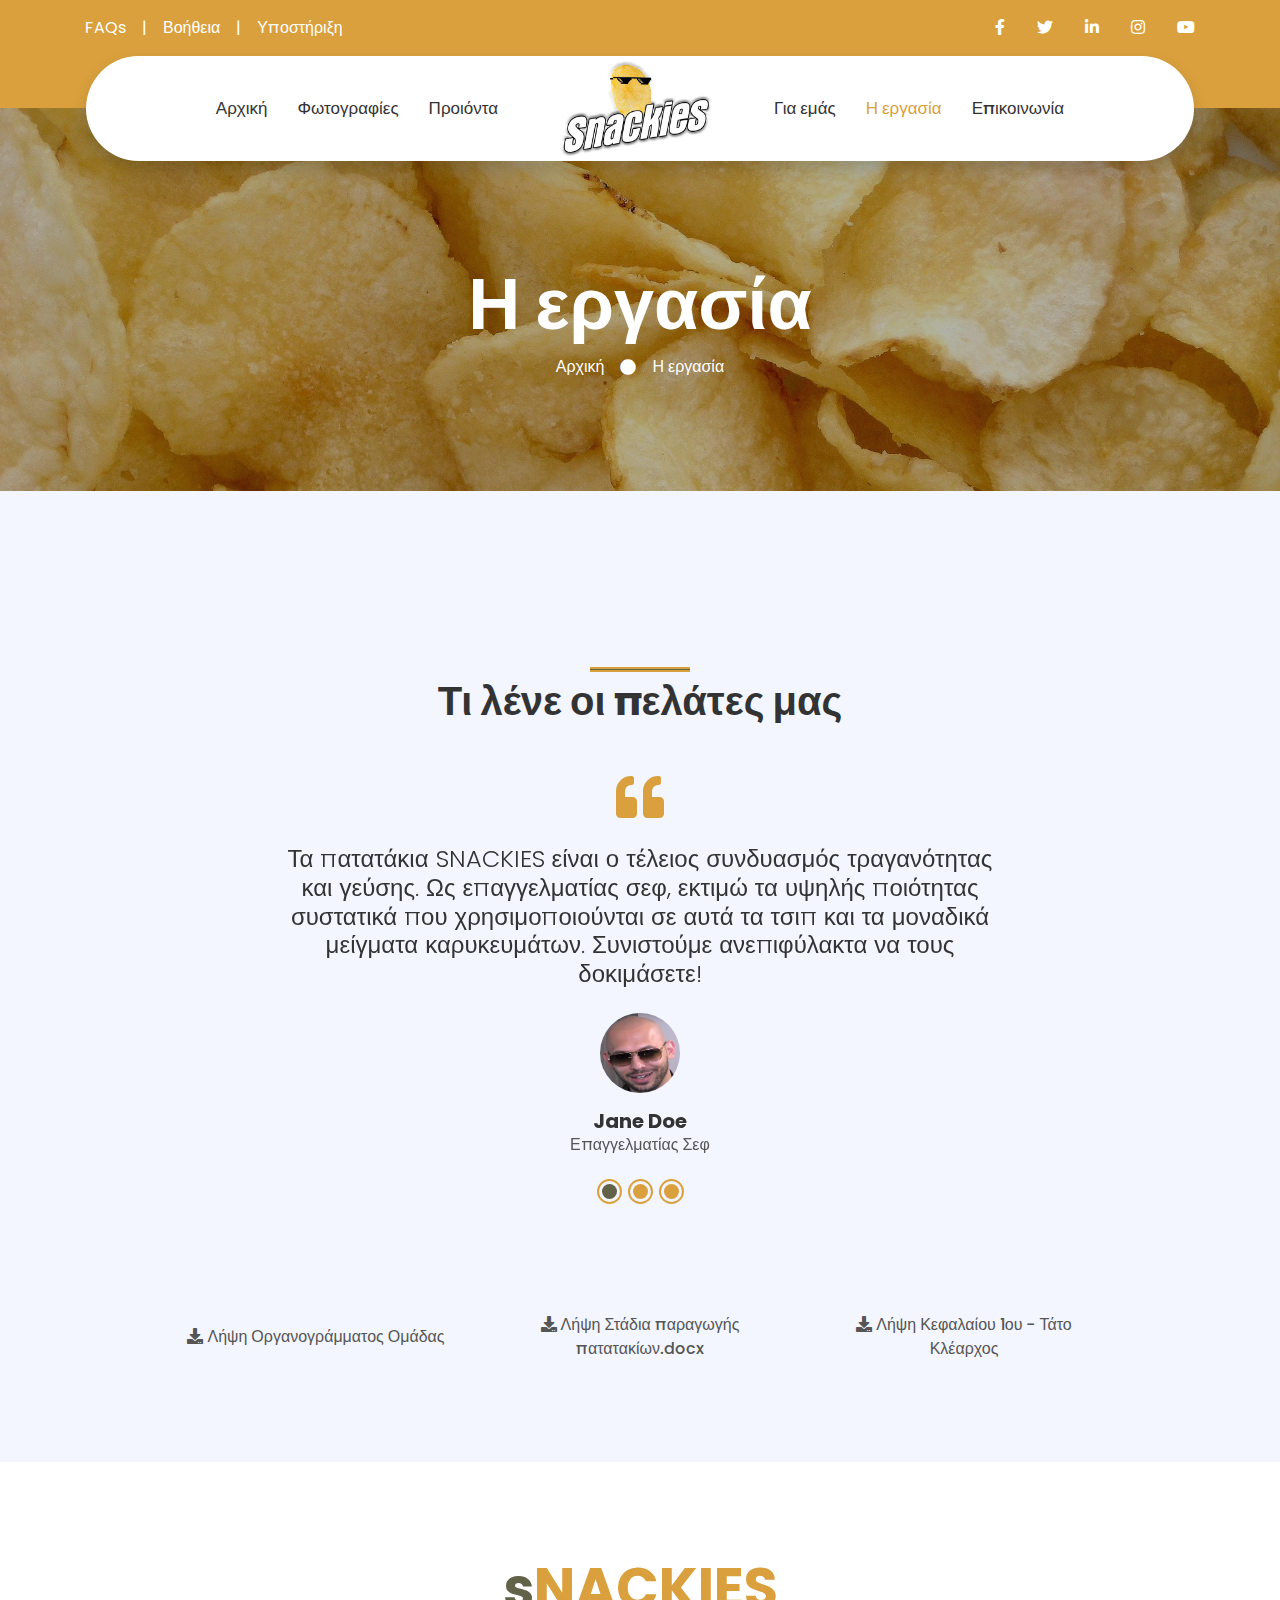
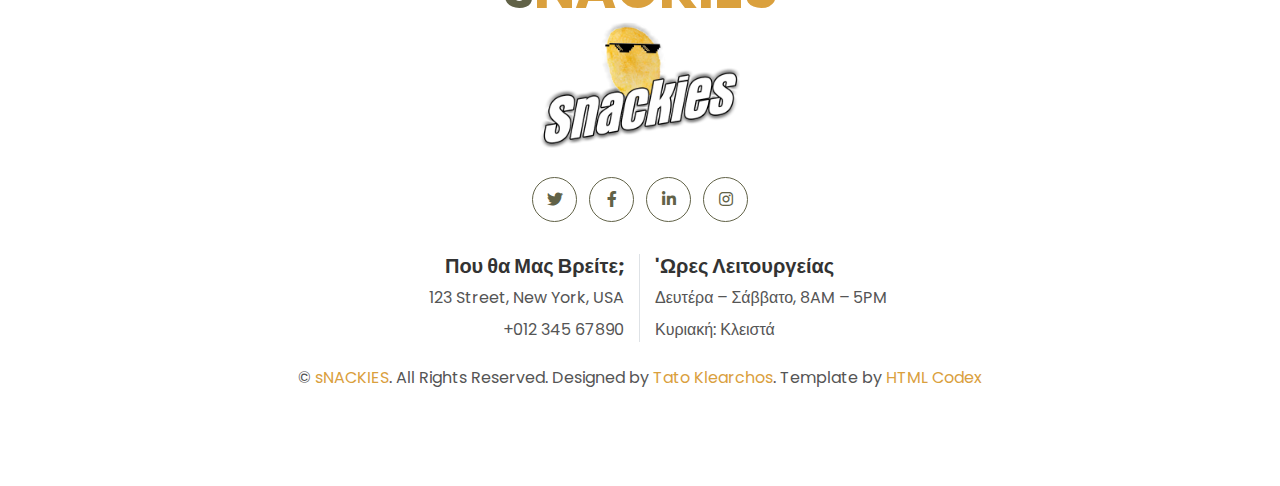
<file: service.html>
<!DOCTYPE html>
<html lang="en">

<head>
    <meta charset="utf-8">
    <title>SNACKIES - Τα Ελληνικά πατατάκια</title>
    <meta content="width=device-width, initial-scale=1.0" name="viewport">
    <meta content="Free HTML Templates" name="keywords">
    <meta content="Free HTML Templates" name="description">

    <!-- Favicon -->
    <link href="img/favicon.ico" rel="icon">

    <!-- Google Web Fonts -->
    <link rel="preconnect" href="https://fonts.gstatic.com">
    <link href="https://fonts.googleapis.com/css2?family=Poppins:wght@400;500;600;700&display=swap" rel="stylesheet">

    <!-- Font Awesome -->
    <link href="https://cdnjs.cloudflare.com/ajax/libs/font-awesome/5.10.0/css/all.min.css" rel="stylesheet">

    <!-- Libraries Stylesheet -->
    <link href="lib/owlcarousel/assets/owl.carousel.min.css" rel="stylesheet">
    <link href="lib/lightbox/css/lightbox.min.css" rel="stylesheet">

    <!-- Customized Bootstrap Stylesheet -->
    <link href="css/style.css" rel="stylesheet">
    

</head>

<body>
    <!-- Topbar Start -->
    <div class="container-fluid bg-primary py-3 d-none d-md-block">
        <div class="container">
            <div class="row">
                <div class="col-md-6 text-center text-lg-left mb-2 mb-lg-0">
                    <div class="d-inline-flex align-items-center">
                        <a class="text-white pr-3" href="">FAQs</a>
                        <span class="text-white">|</span>
                        <a class="text-white px-3" href="">Βοήθεια</a>
                        <span class="text-white">|</span>
                        <a class="text-white pl-3" href="">Υποστήριξη</a>
                    </div>
                </div>
                <div class="col-md-6 text-center text-lg-right">
                    <div class="d-inline-flex align-items-center">
                        <a class="text-white px-3" href="">
                            <i class="fab fa-facebook-f"></i>
                        </a>
                        <a class="text-white px-3" href="">
                            <i class="fab fa-twitter"></i>
                        </a>
                        <a class="text-white px-3" href="">
                            <i class="fab fa-linkedin-in"></i>
                        </a>
                        <a class="text-white px-3" href="">
                            <i class="fab fa-instagram"></i>
                        </a>
                        <a class="text-white pl-3" href="">
                            <i class="fab fa-youtube"></i>
                        </a>
                    </div>
                </div>
            </div>
        </div>
    </div>
    <!-- Topbar End -->


    <!-- Navbar Start -->
    <div class="container-fluid position-relative nav-bar p-0" style="margin-bottom: -60px;">
        <div class="container-lg position-relative p-0 px-lg-3" style="z-index: 9;">
            <nav class="navbar navbar-expand-lg bg-white navbar-light shadow p-lg-0">
                <a href="index.html" class="navbar-brand d-block d-lg-none">
                    <h1 class="m-0 display-4 text-primary"><span class="text-secondary">s</span>NACKIES<img src="img/logoCropedUp.png" width="100w"></h1>
                </a>
                <button type="button" class="navbar-toggler" data-toggle="collapse" data-target="#navbarCollapse">
                    <span class="navbar-toggler-icon"></span>
                </button>
                <div class="collapse navbar-collapse justify-content-between" id="navbarCollapse">
                    <div class="navbar-nav ml-auto py-0">
                        <a href="index.html" class="nav-item nav-link ">Αρχική</a>
                        <a href="gallery.html" class="nav-item nav-link">Φωτογραφίες</a>
                        <a href="product.html" class="nav-item nav-link">Προιόντα</a>
                    </div>
                    <a href="index.html" class="navbar-brand mx-5 d-none d-lg-block">
                        <h2 class="m-0 display-4 text-primary"><img src="img/logoCropedUp.png" width="150w"></h2>
                    </a>
                    <div class="navbar-nav mr-auto py-0">
                        <a href="about.html" class="nav-item nav-link">Για εμάς</a>
                        <a href="service.html" class="nav-item nav-link active">Η εργασία</a>
                        <a href="contact.html" class="nav-item nav-link">Επικοινωνία</a>
                    </div>
                </div>
            </nav>
        </div>
    </div>
    <!-- Navbar End -->


    <!-- Header Start -->
    <div class="jumbotron jumbotron-fluid page-header theMinus60Gang" style="margin-bottom: 90px;">
        <div class="container text-center py-5">
            <h1 class="text-white display-3 mt-lg-5">Η εργασία</h1>
            <div class="d-inline-flex align-items-center text-white">
                <p class="m-0"><a class="text-white" href="">Αρχική</a></p>
                <i class="fa fa-circle px-3"></i>
                <p class="m-0">Η εργασία</p>
            </div>
        </div>
    </div>
    <!-- Header End -->






    <!-- Testimonial Start -->
    <div class="container-fluid py-5">
        <div class="container py-5">
            <div class="row justify-content-center">
                <div class="col-lg-6">
                    <h1 class="section-title position-relative text-center mb-5">Τι λένε οι πελάτες μας</h1>
                </div>
            </div>
            <div class="row justify-content-center">
                <div class="col-lg-8">
                    <div class="owl-carousel testimonial-carousel">
                        <div class="text-center">
                            <i class="fa fa-3x fa-quote-left text-primary mb-4"></i>
                            <h4 class="font-weight-light mb-4">Τα πατατάκια SNACKIES είναι ο τέλειος συνδυασμός τραγανότητας και γεύσης. Ως επαγγελματίας σεφ, εκτιμώ τα υψηλής ποιότητας συστατικά που χρησιμοποιούνται σε αυτά τα τσιπ και τα μοναδικά μείγματα καρυκευμάτων. Συνιστούμε ανεπιφύλακτα να τους δοκιμάσετε!</h4>
                            <img class="img-fluid mx-auto mb-3" src="img/AndrewTate.png" alt="">
                            <h5 class="font-weight-bold m-0">Jane Doe</h5>
                            <span>Επαγγελματίας Σεφ</span>
                        </div>
                        <div class="text-center">
                            <i class="fa fa-3x fa-quote-left text-primary mb-4"></i>
                            <h4 class="font-weight-light mb-4">Έχω δοκιμάσει πολλά πατατάκια , αλλά κανένα δεν συγκρίνεται με την ποιότητα και τη γεύση αυτών. Είναι τραγανά και γεμάτα γεύση - δεν μπορώ να σταματήσω να τα τρώω!</h4>
                            <img class="img-fluid mx-auto mb-3" src="img/testimonial-2.jpg" alt="">
                            <h5 class="font-weight-bold m-0">John Smith</h5>
                            <span>Καθηγητής Φυσικής</span>
                        </div>
                        <div class="text-center">
                            <i class="fa fa-3x fa-quote-left text-primary mb-4"></i>
                            <h4 class="font-weight-light mb-4">Είμαι πιστός πελάτης εδώ και χρόνια, τα πατατάκια τους είναι πάντα φρέσκα και έχουν υπέροχη γεύση, τα προτείνω ανεπιφύλακτα!</h4>
                            <img class="img-fluid mx-auto mb-3" src="img/testimonial-3.jpg" alt="">
                            <h5 class="font-weight-bold m-0">Michael Brown</h5>
                            <span>Γυμναστής</span>
                        </div>
                    </div>
                </div>
            </div>
        </div>
    </div>
    <!-- Testimonial End -->

    <!-- Files Start -->
    <div class="text-center">
    <a href="files/Οργανόγραμμα.pptx"><button class="btn" style="width:25%" ><i class="fa fa-download"></i> Λήψη Οργανογράμματος Ομάδας</button></a>
    <a href="files/σταδια παραγωγης πατατας.docx"><button class="btn" style="width:25%" ><i class="fa fa-download"></i> Λήψη Στάδια παραγωγής πατατακίων.docx</button></a>
    <a href="files/Κεφάλαιο_1ο_ΤάτοΚλέαρχος.docx"><button class="btn" style="width:25%" ><i class="fa fa-download"></i> Λήψη Κεφαλαίου 1ου - Τάτο Κλέαρχος </button></a>
    </div>
    <!-- Files End -->


    <!-- Footer Start -->
    <div class="container-fluid footer bg-light py-5" style="margin-top: 90px;">
        <div class="container text-center py-5">
            <div class="row">
                <div class="col-12 mb-4">
                    <a href="index.html" class="navbar-brand m-0">
                        <h1 class="m-0 mt-n2 display-4 text-primary"><span class="text-secondary">s</span>NACKIES</h1><img src="img/logoCropedUp.png" width="200w">
                    </a>
                </div>
                <div class="col-12 mb-4">
                    <a class="btn btn-outline-secondary btn-social mr-2" href="#"><i class="fab fa-twitter"></i></a>
                    <a class="btn btn-outline-secondary btn-social mr-2" href="#"><i class="fab fa-facebook-f"></i></a>
                    <a class="btn btn-outline-secondary btn-social mr-2" href="#"><i class="fab fa-linkedin-in"></i></a>
                    <a class="btn btn-outline-secondary btn-social" href="#"><i class="fab fa-instagram"></i></a>
                </div>
                <div class="col-12 mt-2 mb-4">
                    <div class="row">
                        <div class="col-sm-6 text-center text-sm-right border-right mb-3 mb-sm-0">
                            <h5 class="font-weight-bold mb-2">Που θα Μας Βρείτε;</h5>
                            <p class="mb-2">123 Street, New York, USA</p>
                            <p class="mb-0">+012 345 67890</p>
                        </div>
                        <div class="col-sm-6 text-center text-sm-left">
                            <h5 class="font-weight-bold mb-2">'Ωρες Λειτουργείας</h5>
                            <p class="mb-2">Δευτέρα – Σάββατο, 8AM – 5PM</p>
                            <p class="mb-0">Κυριακή: Κλειστά</p>
                        </div>
                    </div>
                </div>
                <div class="col-12">
                    <p class="m-0">&copy; <a href="#">sNACKIES</a>. All Rights Reserved. Designed by <a href="#">Tato Klearchos</a>. Template by <a href="https://htmlcodex.com">HTML Codex</a>
                    </p>
                </div>
            </div>
        </div>
    </div>
    <!-- Footer End -->


    <!-- Back to Top -->
    <a href="#" class="btn btn-secondary px-2 back-to-top"><i class="fa fa-angle-double-up"></i></a>


    <!-- JavaScript Libraries -->
    <script src="https://code.jquery.com/jquery-3.4.1.min.js"></script>
    <script src="https://stackpath.bootstrapcdn.com/bootstrap/4.4.1/js/bootstrap.bundle.min.js"></script>
    <script src="lib/easing/easing.min.js"></script>
    <script src="lib/waypoints/waypoints.min.js"></script>
    <script src="lib/owlcarousel/owl.carousel.min.js"></script>
    <script src="lib/isotope/isotope.pkgd.min.js"></script>
    <script src="lib/lightbox/js/lightbox.min.js"></script>

    <!-- Contact Javascript File -->
    <script src="mail/jqBootstrapValidation.min.js"></script>
    <script src="mail/contact.js"></script>

    <!-- Template Javascript -->
    <script src="js/main.js"></script>
</body>

</html>
</file>
<file: css/style.css>
/******* Bootstrap Theming ********/
/*!
 * Bootstrap v4.5.3 (https://getbootstrap.com/)
 * Copyright 2011-2020 The Bootstrap Authors
 * Copyright 2011-2020 Twitter, Inc.
 * Licensed under MIT (https://github.com/twbs/bootstrap/blob/main/LICENSE)
 */
:root {
  --blue: #007bff;
  --indigo: #6610f2;
  --purple: #6f42c1;
  --pink: #e83e8c;
  --red: #dcc335;
  --orange: #fd7e14;
  --yellow: #ffc107;
  --green: #28a745;
  --teal: #20c997;
  --cyan: #17a2b8;
  --white: #fff;
  --gray: #6c757d;
  --gray-dark: #343a40;
  --primary: #DAA03D;
  --secondary: #616247;
  --success: #28a745;
  --info: #17a2b8;
  --warning: #ffc107;
  --danger: #dcc335;
  --light: #FFFFFF;
  --dark: #333333;
  --breakpoint-xs: 0;
  --breakpoint-sm: 576px;
  --breakpoint-md: 768px;
  --breakpoint-lg: 992px;
  --breakpoint-xl: 1200px;
  --font-family-sans-serif: "Poppins", sans-serif;
  --font-family-monospace: SFMono-Regular, Menlo, Monaco, Consolas, "Liberation Mono", "Courier New", monospace;
}

*,
*::before,
*::after {
  box-sizing: border-box;
}

html {
  font-family: sans-serif;
  line-height: 1.15;
  -webkit-text-size-adjust: 100%;
  -webkit-tap-highlight-color: rgba(0, 0, 0, 0);
}

article, aside, figcaption, figure, footer, header, hgroup, main, nav, section {
  display: block;
}

body {
  margin: 0;
  font-family: "Poppins", sans-serif;
  font-size: 1rem;
  font-weight: 400;
  line-height: 1.5;
  color: #555555;
  text-align: left;
  background-color: #F3F6FF;
}

[tabindex="-1"]:focus:not(:focus-visible) {
  outline: 0 !important;
}

hr {
  box-sizing: content-box;
  height: 0;
  overflow: visible;
}

h1, h2, h3, h4, h5, h6 {
  margin-top: 0;
  margin-bottom: 0.5rem;
}

p {
  margin-top: 0;
  margin-bottom: 1rem;
}

abbr[title],
abbr[data-original-title] {
  text-decoration: underline;
  text-decoration: underline dotted;
  cursor: help;
  border-bottom: 0;
  text-decoration-skip-ink: none;
}

address {
  margin-bottom: 1rem;
  font-style: normal;
  line-height: inherit;
}

ol,
ul,
dl {
  margin-top: 0;
  margin-bottom: 1rem;
}

ol ol,
ul ul,
ol ul,
ul ol {
  margin-bottom: 0;
}

dt {
  font-weight: 700;
}

dd {
  margin-bottom: .5rem;
  margin-left: 0;
}

blockquote {
  margin: 0 0 1rem;
}

b,
strong {
  font-weight: bolder;
}

small {
  font-size: 80%;
}

sub,
sup {
  position: relative;
  font-size: 75%;
  line-height: 0;
  vertical-align: baseline;
}

sub {
  bottom: -.25em;
}

sup {
  top: -.5em;
}

a {
  color: #DAA03D;
  text-decoration: none;
  background-color: transparent;
}

a:hover {
  color: #a0752b;
  text-decoration: underline;
}

a:not([href]):not([class]) {
  color: inherit;
  text-decoration: none;
}

a:not([href]):not([class]):hover {
  color: inherit;
  text-decoration: none;
}

pre,
code,
kbd,
samp {
  font-family: SFMono-Regular, Menlo, Monaco, Consolas, "Liberation Mono", "Courier New", monospace;
  font-size: 1em;
}

pre {
  margin-top: 0;
  margin-bottom: 1rem;
  overflow: auto;
  -ms-overflow-style: scrollbar;
}

figure {
  margin: 0 0 1rem;
}

img {
  vertical-align: middle;
  border-style: none;
}

svg {
  overflow: hidden;
  vertical-align: middle;
}

table {
  border-collapse: collapse;
}

caption {
  padding-top: 0.75rem;
  padding-bottom: 0.75rem;
  color: #6c757d;
  text-align: left;
  caption-side: bottom;
}

th {
  text-align: inherit;
  text-align: -webkit-match-parent;
}

label {
  display: inline-block;
  margin-bottom: 0.5rem;
}

button {
  border-radius: 0;
}

button:focus {
  outline: 1px dotted;
  outline: 5px auto -webkit-focus-ring-color;
}

input,
button,
select,
optgroup,
textarea {
  margin: 0;
  font-family: inherit;
  font-size: inherit;
  line-height: inherit;
}

button,
input {
  overflow: visible;
}

button,
select {
  text-transform: none;
}

[role="button"] {
  cursor: pointer;
}

select {
  word-wrap: normal;
}

button,
[type="button"],
[type="reset"],
[type="submit"] {
  -webkit-appearance: button;
}

button:not(:disabled),
[type="button"]:not(:disabled),
[type="reset"]:not(:disabled),
[type="submit"]:not(:disabled) {
  cursor: pointer;
}

button::-moz-focus-inner,
[type="button"]::-moz-focus-inner,
[type="reset"]::-moz-focus-inner,
[type="submit"]::-moz-focus-inner {
  padding: 0;
  border-style: none;
}

input[type="radio"],
input[type="checkbox"] {
  box-sizing: border-box;
  padding: 0;
}

textarea {
  overflow: auto;
  resize: vertical;
}

fieldset {
  min-width: 0;
  padding: 0;
  margin: 0;
  border: 0;
}

legend {
  display: block;
  width: 100%;
  max-width: 100%;
  padding: 0;
  margin-bottom: .5rem;
  font-size: 1.5rem;
  line-height: inherit;
  color: inherit;
  white-space: normal;
}

@media (max-width: 1200px) {
  legend {
    font-size: calc(1.275rem + 0.3vw) ;
  }
}

progress {
  vertical-align: baseline;
}

[type="number"]::-webkit-inner-spin-button,
[type="number"]::-webkit-outer-spin-button {
  height: auto;
}

[type="search"] {
  outline-offset: -2px;
  -webkit-appearance: none;
}

[type="search"]::-webkit-search-decoration {
  -webkit-appearance: none;
}

::-webkit-file-upload-button {
  font: inherit;
  -webkit-appearance: button;
}

output {
  display: inline-block;
}

summary {
  display: list-item;
  cursor: pointer;
}

template {
  display: none;
}

[hidden] {
  display: none !important;
}

h1, h2, h3, h4, h5, h6,
.h1, .h2, .h3, .h4, .h5, .h6 {
  margin-bottom: 0.5rem;
  font-weight: 500;
  line-height: 1.2;
  color: #333333;
}

h1, .h1 {
  font-size: 2.5rem;
}

@media (max-width: 1200px) {
  h1, .h1 {
    font-size: calc(1.375rem + 1.5vw) ;
  }
}

h2, .h2 {
  font-size: 2rem;
}

@media (max-width: 1200px) {
  h2, .h2 {
    font-size: calc(1.325rem + 0.9vw) ;
  }
}

h3, .h3 {
  font-size: 1.75rem;
}

@media (max-width: 1200px) {
  h3, .h3 {
    font-size: calc(1.3rem + 0.6vw) ;
  }
}

h4, .h4 {
  font-size: 1.5rem;
}

@media (max-width: 1200px) {
  h4, .h4 {
    font-size: calc(1.275rem + 0.3vw) ;
  }
}

h5, .h5 {
  font-size: 1.25rem;
}

h6, .h6 {
  font-size: 1rem;
}

.lead {
  font-size: 1.25rem;
  font-weight: 300;
}

.display-1 {
  font-size: 6rem;
  font-weight: 300;
  line-height: 1.2;
}

@media (max-width: 1200px) {
  .display-1 {
    font-size: calc(1.725rem + 5.7vw) ;
  }
}

.display-2 {
  font-size: 5.5rem;
  font-weight: 300;
  line-height: 1.2;
}

@media (max-width: 1200px) {
  .display-2 {
    font-size: calc(1.675rem + 5.1vw) ;
  }
}

.display-3 {
  font-size: 4.5rem;
  font-weight: 300;
  line-height: 1.2;
}

@media (max-width: 1200px) {
  .display-3 {
    font-size: calc(1.575rem + 3.9vw) ;
  }
}

.display-4 {
  font-size: 3.5rem;
  font-weight: 300;
  line-height: 1.2;
}

@media (max-width: 1200px) {
  .display-4 {
    font-size: calc(1.475rem + 2.7vw) ;
  }
}

hr {
  margin-top: 1rem;
  margin-bottom: 1rem;
  border: 0;
  border-top: 1px solid rgba(0, 0, 0, 0.1);
}

small,
.small {
  font-size: 80%;
  font-weight: 400;
}

mark,
.mark {
  padding: 0.2em;
  background-color: #fcf8e3;
}

.list-unstyled {
  padding-left: 0;
  list-style: none;
}

.list-inline {
  padding-left: 0;
  list-style: none;
}

.list-inline-item {
  display: inline-block;
}

.list-inline-item:not(:last-child) {
  margin-right: 0.5rem;
}

.initialism {
  font-size: 90%;
  text-transform: uppercase;
}

.blockquote {
  margin-bottom: 1rem;
  font-size: 1.25rem;
}

.blockquote-footer {
  display: block;
  font-size: 80%;
  color: #6c757d;
}

.blockquote-footer::before {
  content: "\2014\00A0";
}

.img-fluid {
  max-width: 100%;
  height: auto;
}

.img-thumbnail {
  padding: 0.25rem;
  background-color: #F3F6FF;
  border: 1px solid #dee2e6;
  border-radius: 5px;
  max-width: 100%;
  height: auto;
}

.figure {
  display: inline-block;
}

.figure-img {
  margin-bottom: 0.5rem;
  line-height: 1;
}

.figure-caption {
  font-size: 90%;
  color: #6c757d;
}

code {
  font-size: 87.5%;
  color: #a69d36;
  word-wrap: break-word;
}

a > code {
  color: inherit;
}

kbd {
  padding: 0.2rem 0.4rem;
  font-size: 87.5%;
  color: #fff;
  background-color: #212529;
  border-radius: 0.2rem;
}

kbd kbd {
  padding: 0;
  font-size: 100%;
  font-weight: 700;
}

pre {
  display: block;
  font-size: 87.5%;
  color: #212529;
}

pre code {
  font-size: inherit;
  color: inherit;
  word-break: normal;
}

.pre-scrollable {
  max-height: 340px;
  overflow-y: scroll;
}

.container,
.container-fluid,
.container-sm,
.container-md,
.container-lg,
.container-xl {
  width: 100%;
  padding-right: 15px;
  padding-left: 15px;
  margin-right: auto;
  margin-left: auto;
}

@media (min-width: 576px) {
  .container, .container-sm {
    max-width: 540px;
  }
}

@media (min-width: 768px) {
  .container, .container-sm, .container-md {
    max-width: 720px;
  }
}

@media (min-width: 992px) {
  .container, .container-sm, .container-md, .container-lg {
    max-width: 960px;
  }
}

@media (min-width: 1200px) {
  .container, .container-sm, .container-md, .container-lg, .container-xl {
    max-width: 1140px;
  }
}

.row {
  display: flex;
  flex-wrap: wrap;
  margin-right: -15px;
  margin-left: -15px;
}

.no-gutters {
  margin-right: 0;
  margin-left: 0;
}

.no-gutters > .col,
.no-gutters > [class*="col-"] {
  padding-right: 0;
  padding-left: 0;
}

.col-1, .col-2, .col-3, .col-4, .col-5, .col-6, .col-7, .col-8, .col-9, .col-10, .col-11, .col-12, .col,
.col-auto, .col-sm-1, .col-sm-2, .col-sm-3, .col-sm-4, .col-sm-5, .col-sm-6, .col-sm-7, .col-sm-8, .col-sm-9, .col-sm-10, .col-sm-11, .col-sm-12, .col-sm,
.col-sm-auto, .col-md-1, .col-md-2, .col-md-3, .col-md-4, .col-md-5, .col-md-6, .col-md-7, .col-md-8, .col-md-9, .col-md-10, .col-md-11, .col-md-12, .col-md,
.col-md-auto, .col-lg-1, .col-lg-2, .col-lg-3, .col-lg-4, .col-lg-5, .col-lg-6, .col-lg-7, .col-lg-8, .col-lg-9, .col-lg-10, .col-lg-11, .col-lg-12, .col-lg,
.col-lg-auto, .col-xl-1, .col-xl-2, .col-xl-3, .col-xl-4, .col-xl-5, .col-xl-6, .col-xl-7, .col-xl-8, .col-xl-9, .col-xl-10, .col-xl-11, .col-xl-12, .col-xl,
.col-xl-auto {
  position: relative;
  width: 100%;
  padding-right: 15px;
  padding-left: 15px;
}

.col {
  flex-basis: 0;
  flex-grow: 1;
  max-width: 100%;
}

.row-cols-1 > * {
  flex: 0 0 100%;
  max-width: 100%;
}

.row-cols-2 > * {
  flex: 0 0 50%;
  max-width: 50%;
}

.row-cols-3 > * {
  flex: 0 0 33.33333%;
  max-width: 33.33333%;
}

.row-cols-4 > * {
  flex: 0 0 25%;
  max-width: 25%;
}

.row-cols-5 > * {
  flex: 0 0 20%;
  max-width: 20%;
}

.row-cols-6 > * {
  flex: 0 0 16.66667%;
  max-width: 16.66667%;
}

.col-auto {
  flex: 0 0 auto;
  width: auto;
  max-width: 100%;
}

.col-1 {
  flex: 0 0 8.33333%;
  max-width: 8.33333%;
}

.col-2 {
  flex: 0 0 16.66667%;
  max-width: 16.66667%;
}

.col-3 {
  flex: 0 0 25%;
  max-width: 25%;
}

.col-4 {
  flex: 0 0 33.33333%;
  max-width: 33.33333%;
}

.col-5 {
  flex: 0 0 41.66667%;
  max-width: 41.66667%;
}

.col-6 {
  flex: 0 0 50%;
  max-width: 50%;
}

.col-7 {
  flex: 0 0 58.33333%;
  max-width: 58.33333%;
}

.col-8 {
  flex: 0 0 66.66667%;
  max-width: 66.66667%;
}

.col-9 {
  flex: 0 0 75%;
  max-width: 75%;
}

.col-10 {
  flex: 0 0 83.33333%;
  max-width: 83.33333%;
}

.col-11 {
  flex: 0 0 91.66667%;
  max-width: 91.66667%;
}

.col-12 {
  flex: 0 0 100%;
  max-width: 100%;
}

.order-first {
  order: -1;
}

.order-last {
  order: 13;
}

.order-0 {
  order: 0;
}

.order-1 {
  order: 1;
}

.order-2 {
  order: 2;
}

.order-3 {
  order: 3;
}

.order-4 {
  order: 4;
}

.order-5 {
  order: 5;
}

.order-6 {
  order: 6;
}

.order-7 {
  order: 7;
}

.order-8 {
  order: 8;
}

.order-9 {
  order: 9;
}

.order-10 {
  order: 10;
}

.order-11 {
  order: 11;
}

.order-12 {
  order: 12;
}

.offset-1 {
  margin-left: 8.33333%;
}

.offset-2 {
  margin-left: 16.66667%;
}

.offset-3 {
  margin-left: 25%;
}

.offset-4 {
  margin-left: 33.33333%;
}

.offset-5 {
  margin-left: 41.66667%;
}

.offset-6 {
  margin-left: 50%;
}

.offset-7 {
  margin-left: 58.33333%;
}

.offset-8 {
  margin-left: 66.66667%;
}

.offset-9 {
  margin-left: 75%;
}

.offset-10 {
  margin-left: 83.33333%;
}

.offset-11 {
  margin-left: 91.66667%;
}

@media (min-width: 576px) {
  .col-sm {
    flex-basis: 0;
    flex-grow: 1;
    max-width: 100%;
  }
  .row-cols-sm-1 > * {
    flex: 0 0 100%;
    max-width: 100%;
  }
  .row-cols-sm-2 > * {
    flex: 0 0 50%;
    max-width: 50%;
  }
  .row-cols-sm-3 > * {
    flex: 0 0 33.33333%;
    max-width: 33.33333%;
  }
  .row-cols-sm-4 > * {
    flex: 0 0 25%;
    max-width: 25%;
  }
  .row-cols-sm-5 > * {
    flex: 0 0 20%;
    max-width: 20%;
  }
  .row-cols-sm-6 > * {
    flex: 0 0 16.66667%;
    max-width: 16.66667%;
  }
  .col-sm-auto {
    flex: 0 0 auto;
    width: auto;
    max-width: 100%;
  }
  .col-sm-1 {
    flex: 0 0 8.33333%;
    max-width: 8.33333%;
  }
  .col-sm-2 {
    flex: 0 0 16.66667%;
    max-width: 16.66667%;
  }
  .col-sm-3 {
    flex: 0 0 25%;
    max-width: 25%;
  }
  .col-sm-4 {
    flex: 0 0 33.33333%;
    max-width: 33.33333%;
  }
  .col-sm-5 {
    flex: 0 0 41.66667%;
    max-width: 41.66667%;
  }
  .col-sm-6 {
    flex: 0 0 50%;
    max-width: 50%;
  }
  .col-sm-7 {
    flex: 0 0 58.33333%;
    max-width: 58.33333%;
  }
  .col-sm-8 {
    flex: 0 0 66.66667%;
    max-width: 66.66667%;
  }
  .col-sm-9 {
    flex: 0 0 75%;
    max-width: 75%;
  }
  .col-sm-10 {
    flex: 0 0 83.33333%;
    max-width: 83.33333%;
  }
  .col-sm-11 {
    flex: 0 0 91.66667%;
    max-width: 91.66667%;
  }
  .col-sm-12 {
    flex: 0 0 100%;
    max-width: 100%;
  }
  .order-sm-first {
    order: -1;
  }
  .order-sm-last {
    order: 13;
  }
  .order-sm-0 {
    order: 0;
  }
  .order-sm-1 {
    order: 1;
  }
  .order-sm-2 {
    order: 2;
  }
  .order-sm-3 {
    order: 3;
  }
  .order-sm-4 {
    order: 4;
  }
  .order-sm-5 {
    order: 5;
  }
  .order-sm-6 {
    order: 6;
  }
  .order-sm-7 {
    order: 7;
  }
  .order-sm-8 {
    order: 8;
  }
  .order-sm-9 {
    order: 9;
  }
  .order-sm-10 {
    order: 10;
  }
  .order-sm-11 {
    order: 11;
  }
  .order-sm-12 {
    order: 12;
  }
  .offset-sm-0 {
    margin-left: 0;
  }
  .offset-sm-1 {
    margin-left: 8.33333%;
  }
  .offset-sm-2 {
    margin-left: 16.66667%;
  }
  .offset-sm-3 {
    margin-left: 25%;
  }
  .offset-sm-4 {
    margin-left: 33.33333%;
  }
  .offset-sm-5 {
    margin-left: 41.66667%;
  }
  .offset-sm-6 {
    margin-left: 50%;
  }
  .offset-sm-7 {
    margin-left: 58.33333%;
  }
  .offset-sm-8 {
    margin-left: 66.66667%;
  }
  .offset-sm-9 {
    margin-left: 75%;
  }
  .offset-sm-10 {
    margin-left: 83.33333%;
  }
  .offset-sm-11 {
    margin-left: 91.66667%;
  }
}

@media (min-width: 768px) {
  .col-md {
    flex-basis: 0;
    flex-grow: 1;
    max-width: 100%;
  }
  .row-cols-md-1 > * {
    flex: 0 0 100%;
    max-width: 100%;
  }
  .row-cols-md-2 > * {
    flex: 0 0 50%;
    max-width: 50%;
  }
  .row-cols-md-3 > * {
    flex: 0 0 33.33333%;
    max-width: 33.33333%;
  }
  .row-cols-md-4 > * {
    flex: 0 0 25%;
    max-width: 25%;
  }
  .row-cols-md-5 > * {
    flex: 0 0 20%;
    max-width: 20%;
  }
  .row-cols-md-6 > * {
    flex: 0 0 16.66667%;
    max-width: 16.66667%;
  }
  .col-md-auto {
    flex: 0 0 auto;
    width: auto;
    max-width: 100%;
  }
  .col-md-1 {
    flex: 0 0 8.33333%;
    max-width: 8.33333%;
  }
  .col-md-2 {
    flex: 0 0 16.66667%;
    max-width: 16.66667%;
  }
  .col-md-3 {
    flex: 0 0 25%;
    max-width: 25%;
  }
  .col-md-4 {
    flex: 0 0 33.33333%;
    max-width: 33.33333%;
  }
  .col-md-5 {
    flex: 0 0 41.66667%;
    max-width: 41.66667%;
  }
  .col-md-6 {
    flex: 0 0 50%;
    max-width: 50%;
  }
  .col-md-7 {
    flex: 0 0 58.33333%;
    max-width: 58.33333%;
  }
  .col-md-8 {
    flex: 0 0 66.66667%;
    max-width: 66.66667%;
  }
  .col-md-9 {
    flex: 0 0 75%;
    max-width: 75%;
  }
  .col-md-10 {
    flex: 0 0 83.33333%;
    max-width: 83.33333%;
  }
  .col-md-11 {
    flex: 0 0 91.66667%;
    max-width: 91.66667%;
  }
  .col-md-12 {
    flex: 0 0 100%;
    max-width: 100%;
  }
  .order-md-first {
    order: -1;
  }
  .order-md-last {
    order: 13;
  }
  .order-md-0 {
    order: 0;
  }
  .order-md-1 {
    order: 1;
  }
  .order-md-2 {
    order: 2;
  }
  .order-md-3 {
    order: 3;
  }
  .order-md-4 {
    order: 4;
  }
  .order-md-5 {
    order: 5;
  }
  .order-md-6 {
    order: 6;
  }
  .order-md-7 {
    order: 7;
  }
  .order-md-8 {
    order: 8;
  }
  .order-md-9 {
    order: 9;
  }
  .order-md-10 {
    order: 10;
  }
  .order-md-11 {
    order: 11;
  }
  .order-md-12 {
    order: 12;
  }
  .offset-md-0 {
    margin-left: 0;
  }
  .offset-md-1 {
    margin-left: 8.33333%;
  }
  .offset-md-2 {
    margin-left: 16.66667%;
  }
  .offset-md-3 {
    margin-left: 25%;
  }
  .offset-md-4 {
    margin-left: 33.33333%;
  }
  .offset-md-5 {
    margin-left: 41.66667%;
  }
  .offset-md-6 {
    margin-left: 50%;
  }
  .offset-md-7 {
    margin-left: 58.33333%;
  }
  .offset-md-8 {
    margin-left: 66.66667%;
  }
  .offset-md-9 {
    margin-left: 75%;
  }
  .offset-md-10 {
    margin-left: 83.33333%;
  }
  .offset-md-11 {
    margin-left: 91.66667%;
  }
}

@media (min-width: 992px) {
  .col-lg {
    flex-basis: 0;
    flex-grow: 1;
    max-width: 100%;
  }
  .row-cols-lg-1 > * {
    flex: 0 0 100%;
    max-width: 100%;
  }
  .row-cols-lg-2 > * {
    flex: 0 0 50%;
    max-width: 50%;
  }
  .row-cols-lg-3 > * {
    flex: 0 0 33.33333%;
    max-width: 33.33333%;
  }
  .row-cols-lg-4 > * {
    flex: 0 0 25%;
    max-width: 25%;
  }
  .row-cols-lg-5 > * {
    flex: 0 0 20%;
    max-width: 20%;
  }
  .row-cols-lg-6 > * {
    flex: 0 0 16.66667%;
    max-width: 16.66667%;
  }
  .col-lg-auto {
    flex: 0 0 auto;
    width: auto;
    max-width: 100%;
  }
  .col-lg-1 {
    flex: 0 0 8.33333%;
    max-width: 8.33333%;
  }
  .col-lg-2 {
    flex: 0 0 16.66667%;
    max-width: 16.66667%;
  }
  .col-lg-3 {
    flex: 0 0 25%;
    max-width: 25%;
  }
  .col-lg-4 {
    flex: 0 0 33.33333%;
    max-width: 33.33333%;
  }
  .col-lg-5 {
    flex: 0 0 41.66667%;
    max-width: 41.66667%;
  }
  .col-lg-6 {
    flex: 0 0 50%;
    max-width: 50%;
  }
  .col-lg-7 {
    flex: 0 0 58.33333%;
    max-width: 58.33333%;
  }
  .col-lg-8 {
    flex: 0 0 66.66667%;
    max-width: 66.66667%;
  }
  .col-lg-9 {
    flex: 0 0 75%;
    max-width: 75%;
  }
  .col-lg-10 {
    flex: 0 0 83.33333%;
    max-width: 83.33333%;
  }
  .col-lg-11 {
    flex: 0 0 91.66667%;
    max-width: 91.66667%;
  }
  .col-lg-12 {
    flex: 0 0 100%;
    max-width: 100%;
  }
  .order-lg-first {
    order: -1;
  }
  .order-lg-last {
    order: 13;
  }
  .order-lg-0 {
    order: 0;
  }
  .order-lg-1 {
    order: 1;
  }
  .order-lg-2 {
    order: 2;
  }
  .order-lg-3 {
    order: 3;
  }
  .order-lg-4 {
    order: 4;
  }
  .order-lg-5 {
    order: 5;
  }
  .order-lg-6 {
    order: 6;
  }
  .order-lg-7 {
    order: 7;
  }
  .order-lg-8 {
    order: 8;
  }
  .order-lg-9 {
    order: 9;
  }
  .order-lg-10 {
    order: 10;
  }
  .order-lg-11 {
    order: 11;
  }
  .order-lg-12 {
    order: 12;
  }
  .offset-lg-0 {
    margin-left: 0;
  }
  .offset-lg-1 {
    margin-left: 8.33333%;
  }
  .offset-lg-2 {
    margin-left: 16.66667%;
  }
  .offset-lg-3 {
    margin-left: 25%;
  }
  .offset-lg-4 {
    margin-left: 33.33333%;
  }
  .offset-lg-5 {
    margin-left: 41.66667%;
  }
  .offset-lg-6 {
    margin-left: 50%;
  }
  .offset-lg-7 {
    margin-left: 58.33333%;
  }
  .offset-lg-8 {
    margin-left: 66.66667%;
  }
  .offset-lg-9 {
    margin-left: 75%;
  }
  .offset-lg-10 {
    margin-left: 83.33333%;
  }
  .offset-lg-11 {
    margin-left: 91.66667%;
  }
}

@media (min-width: 1200px) {
  .col-xl {
    flex-basis: 0;
    flex-grow: 1;
    max-width: 100%;
  }
  .row-cols-xl-1 > * {
    flex: 0 0 100%;
    max-width: 100%;
  }
  .row-cols-xl-2 > * {
    flex: 0 0 50%;
    max-width: 50%;
  }
  .row-cols-xl-3 > * {
    flex: 0 0 33.33333%;
    max-width: 33.33333%;
  }
  .row-cols-xl-4 > * {
    flex: 0 0 25%;
    max-width: 25%;
  }
  .row-cols-xl-5 > * {
    flex: 0 0 20%;
    max-width: 20%;
  }
  .row-cols-xl-6 > * {
    flex: 0 0 16.66667%;
    max-width: 16.66667%;
  }
  .col-xl-auto {
    flex: 0 0 auto;
    width: auto;
    max-width: 100%;
  }
  .col-xl-1 {
    flex: 0 0 8.33333%;
    max-width: 8.33333%;
  }
  .col-xl-2 {
    flex: 0 0 16.66667%;
    max-width: 16.66667%;
  }
  .col-xl-3 {
    flex: 0 0 25%;
    max-width: 25%;
  }
  .col-xl-4 {
    flex: 0 0 33.33333%;
    max-width: 33.33333%;
  }
  .col-xl-5 {
    flex: 0 0 41.66667%;
    max-width: 41.66667%;
  }
  .col-xl-6 {
    flex: 0 0 50%;
    max-width: 50%;
  }
  .col-xl-7 {
    flex: 0 0 58.33333%;
    max-width: 58.33333%;
  }
  .col-xl-8 {
    flex: 0 0 66.66667%;
    max-width: 66.66667%;
  }
  .col-xl-9 {
    flex: 0 0 75%;
    max-width: 75%;
  }
  .col-xl-10 {
    flex: 0 0 83.33333%;
    max-width: 83.33333%;
  }
  .col-xl-11 {
    flex: 0 0 91.66667%;
    max-width: 91.66667%;
  }
  .col-xl-12 {
    flex: 0 0 100%;
    max-width: 100%;
  }
  .order-xl-first {
    order: -1;
  }
  .order-xl-last {
    order: 13;
  }
  .order-xl-0 {
    order: 0;
  }
  .order-xl-1 {
    order: 1;
  }
  .order-xl-2 {
    order: 2;
  }
  .order-xl-3 {
    order: 3;
  }
  .order-xl-4 {
    order: 4;
  }
  .order-xl-5 {
    order: 5;
  }
  .order-xl-6 {
    order: 6;
  }
  .order-xl-7 {
    order: 7;
  }
  .order-xl-8 {
    order: 8;
  }
  .order-xl-9 {
    order: 9;
  }
  .order-xl-10 {
    order: 10;
  }
  .order-xl-11 {
    order: 11;
  }
  .order-xl-12 {
    order: 12;
  }
  .offset-xl-0 {
    margin-left: 0;
  }
  .offset-xl-1 {
    margin-left: 8.33333%;
  }
  .offset-xl-2 {
    margin-left: 16.66667%;
  }
  .offset-xl-3 {
    margin-left: 25%;
  }
  .offset-xl-4 {
    margin-left: 33.33333%;
  }
  .offset-xl-5 {
    margin-left: 41.66667%;
  }
  .offset-xl-6 {
    margin-left: 50%;
  }
  .offset-xl-7 {
    margin-left: 58.33333%;
  }
  .offset-xl-8 {
    margin-left: 66.66667%;
  }
  .offset-xl-9 {
    margin-left: 75%;
  }
  .offset-xl-10 {
    margin-left: 83.33333%;
  }
  .offset-xl-11 {
    margin-left: 91.66667%;
  }
}

.table {
  width: 100%;
  margin-bottom: 1rem;
  color: #555555;
}

.table th,
.table td {
  padding: 0.75rem;
  vertical-align: top;
  border-top: 1px solid #dee2e6;
}

.table thead th {
  vertical-align: bottom;
  border-bottom: 2px solid #dee2e6;
}

.table tbody + tbody {
  border-top: 2px solid #dee2e6;
}

.table-sm th,
.table-sm td {
  padding: 0.3rem;
}

.table-bordered {
  border: 1px solid #dee2e6;
}

.table-bordered th,
.table-bordered td {
  border: 1px solid #dee2e6;
}

.table-bordered thead th,
.table-bordered thead td {
  border-bottom-width: 2px;
}

.table-borderless th,
.table-borderless td,
.table-borderless thead th,
.table-borderless tbody + tbody {
  border: 0;
}

.table-striped tbody tr:nth-of-type(odd) {
  background-color: rgba(0, 0, 0, 0.05);
}

.table-hover tbody tr:hover {
  color: #555555;
  background-color: rgba(0, 0, 0, 0.075);
}

.table-primary,
.table-primary > th,
.table-primary > td {
  background-color: #fbf2e1;
}

.table-primary th,
.table-primary td,
.table-primary thead th,
.table-primary tbody + tbody {
  border-color: #fbf2e1;
}

.table-hover .table-primary:hover {
  background-color: #fbf2e1;
}

.table-hover .table-primary:hover > td,
.table-hover .table-primary:hover > th {
  background-color: #fbf2e1;
}

.table-secondary,
.table-secondary > th,
.table-secondary > td {
  background-color: #d3eef8;
}

.table-secondary th,
.table-secondary td,
.table-secondary thead th,
.table-secondary tbody + tbody {
  border-color: #ade0f3;
}

.table-hover .table-secondary:hover {
  background-color: #bde6f5;
}

.table-hover .table-secondary:hover > td,
.table-hover .table-secondary:hover > th {
  background-color: #bde6f5;
}

.table-success,
.table-success > th,
.table-success > td {
  background-color: #c3e6cb;
}

.table-success th,
.table-success td,
.table-success thead th,
.table-success tbody + tbody {
  border-color: #8fd19e;
}

.table-hover .table-success:hover {
  background-color: #b1dfbb;
}

.table-hover .table-success:hover > td,
.table-hover .table-success:hover > th {
  background-color: #b1dfbb;
}

.table-info,
.table-info > th,
.table-info > td {
  background-color: #bee5eb;
}

.table-info th,
.table-info td,
.table-info thead th,
.table-info tbody + tbody {
  border-color: #86cfda;
}

.table-hover .table-info:hover {
  background-color: #abdde5;
}

.table-hover .table-info:hover > td,
.table-hover .table-info:hover > th {
  background-color: #abdde5;
}

.table-warning,
.table-warning > th,
.table-warning > td {
  background-color: #ffeeba;
}

.table-warning th,
.table-warning td,
.table-warning thead th,
.table-warning tbody + tbody {
  border-color: #ffdf7e;
}

.table-hover .table-warning:hover {
  background-color: #ffe8a1;
}

.table-hover .table-warning:hover > td,
.table-hover .table-warning:hover > th {
  background-color: #ffe8a1;
}

.table-danger,
.table-danger > th,
.table-danger > td {
  background-color: #f5c6cb;
}

.table-danger th,
.table-danger td,
.table-danger thead th,
.table-danger tbody + tbody {
  border-color: #edd096;
}

.table-hover .table-danger:hover {
  background-color: #f1e0b0;
}

.table-hover .table-danger:hover > td,
.table-hover .table-danger:hover > th {
  background-color: #f1dab0;
}

.table-light,
.table-light > th,
.table-light > td {
  background-color: white;
}

.table-light th,
.table-light td,
.table-light thead th,
.table-light tbody + tbody {
  border-color: white;
}

.table-hover .table-light:hover {
  background-color: #f2f2f2;
}

.table-hover .table-light:hover > td,
.table-hover .table-light:hover > th {
  background-color: #f2f2f2;
}

.table-dark,
.table-dark > th,
.table-dark > td {
  background-color: #c6c6c6;
}

.table-dark th,
.table-dark td,
.table-dark thead th,
.table-dark tbody + tbody {
  border-color: #959595;
}

.table-hover .table-dark:hover {
  background-color: #b9b9b9;
}

.table-hover .table-dark:hover > td,
.table-hover .table-dark:hover > th {
  background-color: #b9b9b9;
}

.table-active,
.table-active > th,
.table-active > td {
  background-color: rgba(0, 0, 0, 0.075);
}

.table-hover .table-active:hover {
  background-color: rgba(0, 0, 0, 0.075);
}

.table-hover .table-active:hover > td,
.table-hover .table-active:hover > th {
  background-color: rgba(0, 0, 0, 0.075);
}

.table .thead-dark th {
  color: #fff;
  background-color: #343a40;
  border-color: #454d55;
}

.table .thead-light th {
  color: #495057;
  background-color: #e9ecef;
  border-color: #dee2e6;
}

.table-dark {
  color: #fff;
  background-color: #343a40;
}

.table-dark th,
.table-dark td,
.table-dark thead th {
  border-color: #454d55;
}

.table-dark.table-bordered {
  border: 0;
}

.table-dark.table-striped tbody tr:nth-of-type(odd) {
  background-color: rgba(255, 255, 255, 0.05);
}

.table-dark.table-hover tbody tr:hover {
  color: #fff;
  background-color: rgba(255, 255, 255, 0.075);
}

@media (max-width: 575.98px) {
  .table-responsive-sm {
    display: block;
    width: 100%;
    overflow-x: auto;
    -webkit-overflow-scrolling: touch;
  }
  .table-responsive-sm > .table-bordered {
    border: 0;
  }
}

@media (max-width: 767.98px) {
  .table-responsive-md {
    display: block;
    width: 100%;
    overflow-x: auto;
    -webkit-overflow-scrolling: touch;
  }
  .table-responsive-md > .table-bordered {
    border: 0;
  }
}

@media (max-width: 991.98px) {
  .table-responsive-lg {
    display: block;
    width: 100%;
    overflow-x: auto;
    -webkit-overflow-scrolling: touch;
  }
  .table-responsive-lg > .table-bordered {
    border: 0;
  }
}

@media (max-width: 1199.98px) {
  .table-responsive-xl {
    display: block;
    width: 100%;
    overflow-x: auto;
    -webkit-overflow-scrolling: touch;
  }
  .table-responsive-xl > .table-bordered {
    border: 0;
  }
}

.table-responsive {
  display: block;
  width: 100%;
  overflow-x: auto;
  -webkit-overflow-scrolling: touch;
}

.table-responsive > .table-bordered {
  border: 0;
}

.form-control {
  display: block;
  width: 100%;
  height: calc(1.5em + 0.75rem + 2px);
  padding: 0.375rem 0.75rem;
  font-size: 1rem;
  font-weight: 400;
  line-height: 1.5;
  color: #495057;
  background-color: #fff;
  background-clip: padding-box;
  border: 1px solid #ced4da;
  border-radius: 5px;
  transition: border-color 0.15s ease-in-out, box-shadow 0.15s ease-in-out;
}

@media (prefers-reduced-motion: reduce) {
  .form-control {
    transition: none;
  }
}

.form-control::-ms-expand {
  background-color: transparent;
  border: 0;
}

.form-control:-moz-focusring {
  color: transparent;
  text-shadow: 0 0 0 #495057;
}

.form-control:focus {
  color: #495057;
  background-color: #fff;
  border-color: white;
  outline: 0;
  box-shadow: 0 0 0 0.2rem rgba(241, 149, 178, 0.25);
}

.form-control::placeholder {
  color: #6c757d;
  opacity: 1;
}

.form-control:disabled, .form-control[readonly] {
  background-color: #e9ecef;
  opacity: 1;
}

input[type="date"].form-control,
input[type="time"].form-control,
input[type="datetime-local"].form-control,
input[type="month"].form-control {
  appearance: none;
}

select.form-control:focus::-ms-value {
  color: #495057;
  background-color: #fff;
}

.form-control-file,
.form-control-range {
  display: block;
  width: 100%;
}

.col-form-label {
  padding-top: calc(0.375rem + 1px);
  padding-bottom: calc(0.375rem + 1px);
  margin-bottom: 0;
  font-size: inherit;
  line-height: 1.5;
}

.col-form-label-lg {
  padding-top: calc(0.5rem + 1px);
  padding-bottom: calc(0.5rem + 1px);
  font-size: 1.25rem;
  line-height: 1.5;
}

.col-form-label-sm {
  padding-top: calc(0.25rem + 1px);
  padding-bottom: calc(0.25rem + 1px);
  font-size: 0.875rem;
  line-height: 1.5;
}

.form-control-plaintext {
  display: block;
  width: 100%;
  padding: 0.375rem 0;
  margin-bottom: 0;
  font-size: 1rem;
  line-height: 1.5;
  color: #555555;
  background-color: transparent;
  border: solid transparent;
  border-width: 1px 0;
}

.form-control-plaintext.form-control-sm, .form-control-plaintext.form-control-lg {
  padding-right: 0;
  padding-left: 0;
}

.form-control-sm {
  height: calc(1.5em + 0.5rem + 2px);
  padding: 0.25rem 0.5rem;
  font-size: 0.875rem;
  line-height: 1.5;
  border-radius: 0.2rem;
}

.form-control-lg {
  height: calc(1.5em + 1rem + 2px);
  padding: 0.5rem 1rem;
  font-size: 1.25rem;
  line-height: 1.5;
  border-radius: 0.3rem;
}

select.form-control[size], select.form-control[multiple] {
  height: auto;
}

textarea.form-control {
  height: auto;
}

.form-group {
  margin-bottom: 1rem;
}

.form-text {
  display: block;
  margin-top: 0.25rem;
}

.form-row {
  display: flex;
  flex-wrap: wrap;
  margin-right: -5px;
  margin-left: -5px;
}

.form-row > .col,
.form-row > [class*="col-"] {
  padding-right: 5px;
  padding-left: 5px;
}

.form-check {
  position: relative;
  display: block;
  padding-left: 1.25rem;
}

.form-check-input {
  position: absolute;
  margin-top: 0.3rem;
  margin-left: -1.25rem;
}

.form-check-input[disabled] ~ .form-check-label,
.form-check-input:disabled ~ .form-check-label {
  color: #6c757d;
}

.form-check-label {
  margin-bottom: 0;
}

.form-check-inline {
  display: inline-flex;
  align-items: center;
  padding-left: 0;
  margin-right: 0.75rem;
}

.form-check-inline .form-check-input {
  position: static;
  margin-top: 0;
  margin-right: 0.3125rem;
  margin-left: 0;
}

.valid-feedback {
  display: none;
  width: 100%;
  margin-top: 0.25rem;
  font-size: 80%;
  color: #28a745;
}

.valid-tooltip {
  position: absolute;
  top: 100%;
  left: 0;
  z-index: 5;
  display: none;
  max-width: 100%;
  padding: 0.25rem 0.5rem;
  margin-top: .1rem;
  font-size: 0.875rem;
  line-height: 1.5;
  color: #fff;
  background-color: rgba(40, 167, 69, 0.9);
  border-radius: 5px;
}

.was-validated :valid ~ .valid-feedback,
.was-validated :valid ~ .valid-tooltip,
.is-valid ~ .valid-feedback,
.is-valid ~ .valid-tooltip {
  display: block;
}

.was-validated .form-control:valid, .form-control.is-valid {
  border-color: #28a745;
  padding-right: calc(1.5em + 0.75rem);
  background-image: url("data:image/svg+xml,%3csvg xmlns='http://www.w3.org/2000/svg' width='8' height='8' viewBox='0 0 8 8'%3e%3cpath fill='%2328a745' d='M2.3 6.73L.6 4.53c-.4-1.04.46-1.4 1.1-.8l1.1 1.4 3.4-3.8c.6-.63 1.6-.27 1.2.7l-4 4.6c-.43.5-.8.4-1.1.1z'/%3e%3c/svg%3e");
  background-repeat: no-repeat;
  background-position: right calc(0.375em + 0.1875rem) center;
  background-size: calc(0.75em + 0.375rem) calc(0.75em + 0.375rem);
}

.was-validated .form-control:valid:focus, .form-control.is-valid:focus {
  border-color: #28a745;
  box-shadow: 0 0 0 0.2rem rgba(40, 167, 69, 0.25);
}

.was-validated textarea.form-control:valid, textarea.form-control.is-valid {
  padding-right: calc(1.5em + 0.75rem);
  background-position: top calc(0.375em + 0.1875rem) right calc(0.375em + 0.1875rem);
}

.was-validated .custom-select:valid, .custom-select.is-valid {
  border-color: #28a745;
  padding-right: calc(0.75em + 2.3125rem);
  background: url("data:image/svg+xml,%3csvg xmlns='http://www.w3.org/2000/svg' width='4' height='5' viewBox='0 0 4 5'%3e%3cpath fill='%23343a40' d='M2 0L0 2h4zm0 5L0 3h4z'/%3e%3c/svg%3e") no-repeat right 0.75rem center/8px 10px, url("data:image/svg+xml,%3csvg xmlns='http://www.w3.org/2000/svg' width='8' height='8' viewBox='0 0 8 8'%3e%3cpath fill='%2328a745' d='M2.3 6.73L.6 4.53c-.4-1.04.46-1.4 1.1-.8l1.1 1.4 3.4-3.8c.6-.63 1.6-.27 1.2.7l-4 4.6c-.43.5-.8.4-1.1.1z'/%3e%3c/svg%3e") #fff no-repeat center right 1.75rem/calc(0.75em + 0.375rem) calc(0.75em + 0.375rem);
}

.was-validated .custom-select:valid:focus, .custom-select.is-valid:focus {
  border-color: #28a745;
  box-shadow: 0 0 0 0.2rem rgba(40, 167, 69, 0.25);
}

.was-validated .form-check-input:valid ~ .form-check-label, .form-check-input.is-valid ~ .form-check-label {
  color: #28a745;
}

.was-validated .form-check-input:valid ~ .valid-feedback,
.was-validated .form-check-input:valid ~ .valid-tooltip, .form-check-input.is-valid ~ .valid-feedback,
.form-check-input.is-valid ~ .valid-tooltip {
  display: block;
}

.was-validated .custom-control-input:valid ~ .custom-control-label, .custom-control-input.is-valid ~ .custom-control-label {
  color: #28a745;
}

.was-validated .custom-control-input:valid ~ .custom-control-label::before, .custom-control-input.is-valid ~ .custom-control-label::before {
  border-color: #28a745;
}

.was-validated .custom-control-input:valid:checked ~ .custom-control-label::before, .custom-control-input.is-valid:checked ~ .custom-control-label::before {
  border-color: #34ce57;
  background-color: #34ce57;
}

.was-validated .custom-control-input:valid:focus ~ .custom-control-label::before, .custom-control-input.is-valid:focus ~ .custom-control-label::before {
  box-shadow: 0 0 0 0.2rem rgba(40, 167, 69, 0.25);
}

.was-validated .custom-control-input:valid:focus:not(:checked) ~ .custom-control-label::before, .custom-control-input.is-valid:focus:not(:checked) ~ .custom-control-label::before {
  border-color: #28a745;
}

.was-validated .custom-file-input:valid ~ .custom-file-label, .custom-file-input.is-valid ~ .custom-file-label {
  border-color: #28a745;
}

.was-validated .custom-file-input:valid:focus ~ .custom-file-label, .custom-file-input.is-valid:focus ~ .custom-file-label {
  border-color: #28a745;
  box-shadow: 0 0 0 0.2rem rgba(40, 167, 69, 0.25);
}

.invalid-feedback {
  display: none;
  width: 100%;
  margin-top: 0.25rem;
  font-size: 80%;
  color: #dcc335;
}

.invalid-tooltip {
  position: absolute;
  top: 100%;
  left: 0;
  z-index: 5;
  display: none;
  max-width: 100%;
  padding: 0.25rem 0.5rem;
  margin-top: .1rem;
  font-size: 0.875rem;
  line-height: 1.5;
  color: #fff;
  background-color: rgba(220, 145, 53, 0.9);
  border-radius: 5px;
}

.was-validated :invalid ~ .invalid-feedback,
.was-validated :invalid ~ .invalid-tooltip,
.is-invalid ~ .invalid-feedback,
.is-invalid ~ .invalid-tooltip {
  display: block;
}

.was-validated .form-control:invalid, .form-control.is-invalid {
  border-color: #dcc335;
  padding-right: calc(1.5em + 0.75rem);
  background-image: url("data:image/svg+xml,%3csvg xmlns='http://www.w3.org/2000/svg' width='12' height='12' fill='none' stroke='%23dc3545' viewBox='0 0 12 12'%3e%3ccircle cx='6' cy='6' r='4.5'/%3e%3cpath stroke-linejoin='round' d='M5.8 3.6h.4L6 6.5z'/%3e%3ccircle cx='6' cy='8.2' r='.6' fill='%23dc3545' stroke='none'/%3e%3c/svg%3e");
  background-repeat: no-repeat;
  background-position: right calc(0.375em + 0.1875rem) center;
  background-size: calc(0.75em + 0.375rem) calc(0.75em + 0.375rem);
}

.was-validated .form-control:invalid:focus, .form-control.is-invalid:focus {
  border-color: #dcc335;
  box-shadow: 0 0 0 0.2rem rgba(220, 53, 69, 0.25);
}

.was-validated textarea.form-control:invalid, textarea.form-control.is-invalid {
  padding-right: calc(1.5em + 0.75rem);
  background-position: top calc(0.375em + 0.1875rem) right calc(0.375em + 0.1875rem);
}

.was-validated .custom-select:invalid, .custom-select.is-invalid {
  border-color: #dcc335;
  padding-right: calc(0.75em + 2.3125rem);
  background: url("data:image/svg+xml,%3csvg xmlns='http://www.w3.org/2000/svg' width='4' height='5' viewBox='0 0 4 5'%3e%3cpath fill='%23343a40' d='M2 0L0 2h4zm0 5L0 3h4z'/%3e%3c/svg%3e") no-repeat right 0.75rem center/8px 10px, url("data:image/svg+xml,%3csvg xmlns='http://www.w3.org/2000/svg' width='12' height='12' fill='none' stroke='%23dc3545' viewBox='0 0 12 12'%3e%3ccircle cx='6' cy='6' r='4.5'/%3e%3cpath stroke-linejoin='round' d='M5.8 3.6h.4L6 6.5z'/%3e%3ccircle cx='6' cy='8.2' r='.6' fill='%23dc3545' stroke='none'/%3e%3c/svg%3e") #fff no-repeat center right 1.75rem/calc(0.75em + 0.375rem) calc(0.75em + 0.375rem);
}

.was-validated .custom-select:invalid:focus, .custom-select.is-invalid:focus {
  border-color: #dcc335;
  box-shadow: 0 0 0 0.2rem rgba(220, 53, 69, 0.25);
}

.was-validated .form-check-input:invalid ~ .form-check-label, .form-check-input.is-invalid ~ .form-check-label {
  color: #dcc335;
}

.was-validated .form-check-input:invalid ~ .invalid-feedback,
.was-validated .form-check-input:invalid ~ .invalid-tooltip, .form-check-input.is-invalid ~ .invalid-feedback,
.form-check-input.is-invalid ~ .invalid-tooltip {
  display: block;
}

.was-validated .custom-control-input:invalid ~ .custom-control-label, .custom-control-input.is-invalid ~ .custom-control-label {
  color: #dcc335;
}

.was-validated .custom-control-input:invalid ~ .custom-control-label::before, .custom-control-input.is-invalid ~ .custom-control-label::before {
  border-color: #dcc335;
}

.was-validated .custom-control-input:invalid:checked ~ .custom-control-label::before, .custom-control-input.is-invalid:checked ~ .custom-control-label::before {
  border-color: #e4b660;
  background-color: #e4b160;
}

.was-validated .custom-control-input:invalid:focus ~ .custom-control-label::before, .custom-control-input.is-invalid:focus ~ .custom-control-label::before {
  box-shadow: 0 0 0 0.2rem rgba(220, 53, 69, 0.25);
}

.was-validated .custom-control-input:invalid:focus:not(:checked) ~ .custom-control-label::before, .custom-control-input.is-invalid:focus:not(:checked) ~ .custom-control-label::before {
  border-color: #dcc335;
}

.was-validated .custom-file-input:invalid ~ .custom-file-label, .custom-file-input.is-invalid ~ .custom-file-label {
  border-color: #dcc335;
}

.was-validated .custom-file-input:invalid:focus ~ .custom-file-label, .custom-file-input.is-invalid:focus ~ .custom-file-label {
  border-color: #dcc335;
  box-shadow: 0 0 0 0.2rem rgba(220, 53, 69, 0.25);
}

.form-inline {
  display: flex;
  flex-flow: row wrap;
  align-items: center;
}

.form-inline .form-check {
  width: 100%;
}

@media (min-width: 576px) {
  .form-inline label {
    display: flex;
    align-items: center;
    justify-content: center;
    margin-bottom: 0;
  }
  .form-inline .form-group {
    display: flex;
    flex: 0 0 auto;
    flex-flow: row wrap;
    align-items: center;
    margin-bottom: 0;
  }
  .form-inline .form-control {
    display: inline-block;
    width: auto;
    vertical-align: middle;
  }
  .form-inline .form-control-plaintext {
    display: inline-block;
  }
  .form-inline .input-group,
  .form-inline .custom-select {
    width: auto;
  }
  .form-inline .form-check {
    display: flex;
    align-items: center;
    justify-content: center;
    width: auto;
    padding-left: 0;
  }
  .form-inline .form-check-input {
    position: relative;
    flex-shrink: 0;
    margin-top: 0;
    margin-right: 0.25rem;
    margin-left: 0;
  }
  .form-inline .custom-control {
    align-items: center;
    justify-content: center;
  }
  .form-inline .custom-control-label {
    margin-bottom: 0;
  }
}

.btn {
  display: inline-block;
  font-weight: 400;
  color: #555555;
  text-align: center;
  vertical-align: middle;
  user-select: none;
  background-color: transparent;
  border: 1px solid transparent;
  padding: 0.375rem 0.75rem;
  font-size: 1rem;
  line-height: 1.5;
  border-radius: 5px;
  transition: color 0.15s ease-in-out, background-color 0.15s ease-in-out, border-color 0.15s ease-in-out, box-shadow 0.15s ease-in-out;
}

@media (prefers-reduced-motion: reduce) {
  .btn {
    transition: none;
  }
}

.btn:hover {
  color: #555555;
  text-decoration: none;
}

.btn:focus, .btn.focus {
  outline: 0;
  box-shadow: 0 0 0 0.2rem rgba(241, 149, 178, 0.25);
}

.btn.disabled, .btn:disabled {
  opacity: 0.65;
}

.btn:not(:disabled):not(.disabled) {
  cursor: pointer;
}

a.btn.disabled,
fieldset:disabled a.btn {
  pointer-events: none;
}

.btn-primary {
  color: #212529;
  background-color: #DAA03D;
  border-color: #DAA03D;
}

.btn-primary:hover {
  color: #212529;
  background-color: #edb473;
  border-color: #ebbd68;
}

.btn-primary:focus, .btn-primary.focus {
  color: #212529;
  background-color: #edb473;
  border-color: #ebbd68;
  box-shadow: 0 0 0 0.2rem rgba(210, 132, 157, 0.5);
}

.btn-primary.disabled, .btn-primary:disabled {
  color: #212529;
  background-color: #DAA03D;
  border-color: #DAA03D;
}

.btn-primary:not(:disabled):not(.disabled):active, .btn-primary:not(:disabled):not(.disabled).active,
.show > .btn-primary.dropdown-toggle {
  color: #fff;
  background-color: #ebbd68;
  border-color: #eaaf5d;
}

.btn-primary:not(:disabled):not(.disabled):active:focus, .btn-primary:not(:disabled):not(.disabled).active:focus,
.show > .btn-primary.dropdown-toggle:focus {
  box-shadow: 0 0 0 0.2rem rgba(210, 132, 157, 0.5);
}

.btn-secondary {
  color: #212529;
  background-color: #616247;
  border-color: #616247;
}

.btn-secondary:hover {
  color: #212529;
  background-color: #b0b079;
  border-color: #8f9063;
}

.btn-secondary:focus, .btn-secondary.focus {
  color: #212529;
  background-color: #616247;
  border-color: #616247;
  box-shadow: 0 0 0 0.2rem rgba(88, 171, 203, 0.5);
}

.btn-secondary.disabled, .btn-secondary:disabled {
  color: #212529;
  background-color: #616247;
  border-color: #616247;
}

.btn-secondary:not(:disabled):not(.disabled):active, .btn-secondary:not(:disabled):not(.disabled).active,
.show > .btn-secondary.dropdown-toggle {
  color: #fff;
  background-color: #e0be36;
  border-color: #dfd02b;
}

.btn-secondary:not(:disabled):not(.disabled):active:focus, .btn-secondary:not(:disabled):not(.disabled).active:focus,
.show > .btn-secondary.dropdown-toggle:focus {
  box-shadow: 0 0 0 0.2rem rgba(88, 171, 203, 0.5);
}

.btn-success {
  color: #fff;
  background-color: #28a745;
  border-color: #28a745;
}

.btn-success:hover {
  color: #fff;
  background-color: #218838;
  border-color: #1e7e34;
}

.btn-success:focus, .btn-success.focus {
  color: #fff;
  background-color: #218838;
  border-color: #1e7e34;
  box-shadow: 0 0 0 0.2rem rgba(72, 180, 97, 0.5);
}

.btn-success.disabled, .btn-success:disabled {
  color: #fff;
  background-color: #28a745;
  border-color: #28a745;
}

.btn-success:not(:disabled):not(.disabled):active, .btn-success:not(:disabled):not(.disabled).active,
.show > .btn-success.dropdown-toggle {
  color: #fff;
  background-color: #1e7e34;
  border-color: #1c7430;
}

.btn-success:not(:disabled):not(.disabled):active:focus, .btn-success:not(:disabled):not(.disabled).active:focus,
.show > .btn-success.dropdown-toggle:focus {
  box-shadow: 0 0 0 0.2rem rgba(72, 180, 97, 0.5);
}

.btn-info {
  color: #fff;
  background-color: #17a2b8;
  border-color: #17a2b8;
}

.btn-info:hover {
  color: #fff;
  background-color: #138496;
  border-color: #117a8b;
}

.btn-info:focus, .btn-info.focus {
  color: #fff;
  background-color: #138496;
  border-color: #117a8b;
  box-shadow: 0 0 0 0.2rem rgba(58, 176, 195, 0.5);
}

.btn-info.disabled, .btn-info:disabled {
  color: #fff;
  background-color: #17a2b8;
  border-color: #17a2b8;
}

.btn-info:not(:disabled):not(.disabled):active, .btn-info:not(:disabled):not(.disabled).active,
.show > .btn-info.dropdown-toggle {
  color: #fff;
  background-color: #117a8b;
  border-color: #10707f;
}

.btn-info:not(:disabled):not(.disabled):active:focus, .btn-info:not(:disabled):not(.disabled).active:focus,
.show > .btn-info.dropdown-toggle:focus {
  box-shadow: 0 0 0 0.2rem rgba(58, 176, 195, 0.5);
}

.btn-warning {
  color: #212529;
  background-color: #ffc107;
  border-color: #ffc107;
}

.btn-warning:hover {
  color: #212529;
  background-color: #e0a800;
  border-color: #d39e00;
}

.btn-warning:focus, .btn-warning.focus {
  color: #212529;
  background-color: #e0a800;
  border-color: #d39e00;
  box-shadow: 0 0 0 0.2rem rgba(222, 170, 12, 0.5);
}

.btn-warning.disabled, .btn-warning:disabled {
  color: #212529;
  background-color: #ffc107;
  border-color: #ffc107;
}

.btn-warning:not(:disabled):not(.disabled):active, .btn-warning:not(:disabled):not(.disabled).active,
.show > .btn-warning.dropdown-toggle {
  color: #212529;
  background-color: #d39e00;
  border-color: #c69500;
}

.btn-warning:not(:disabled):not(.disabled):active:focus, .btn-warning:not(:disabled):not(.disabled).active:focus,
.show > .btn-warning.dropdown-toggle:focus {
  box-shadow: 0 0 0 0.2rem rgba(222, 170, 12, 0.5);
}

.btn-danger {
  color: #fff;
  background-color: #dcc335;
  border-color: #dcc335;
}

.btn-danger:hover {
  color: #fff;
  background-color: #c82333;
  border-color: #bd2130;
}

.btn-danger:focus, .btn-danger.focus {
  color: #fff;
  background-color: #c82333;
  border-color: #bd2130;
  box-shadow: 0 0 0 0.2rem rgba(225, 83, 97, 0.5);
}

.btn-danger.disabled, .btn-danger:disabled {
  color: #fff;
  background-color: #dcc335;
  border-color: #dcc335;
}

.btn-danger:not(:disabled):not(.disabled):active, .btn-danger:not(:disabled):not(.disabled).active,
.show > .btn-danger.dropdown-toggle {
  color: #fff;
  background-color: #bd2130;
  border-color: #b21f2d;
}

.btn-danger:not(:disabled):not(.disabled):active:focus, .btn-danger:not(:disabled):not(.disabled).active:focus,
.show > .btn-danger.dropdown-toggle:focus {
  box-shadow: 0 0 0 0.2rem rgba(225, 83, 97, 0.5);
}

.btn-light {
  color: #212529;
  background-color: #FFFFFF;
  border-color: #FFFFFF;
}

.btn-light:hover {
  color: #212529;
  background-color: #ececec;
  border-color: #e6e6e6;
}

.btn-light:focus, .btn-light.focus {
  color: #212529;
  background-color: #ececec;
  border-color: #e6e6e6;
  box-shadow: 0 0 0 0.2rem rgba(222, 222, 223, 0.5);
}

.btn-light.disabled, .btn-light:disabled {
  color: #212529;
  background-color: #FFFFFF;
  border-color: #FFFFFF;
}

.btn-light:not(:disabled):not(.disabled):active, .btn-light:not(:disabled):not(.disabled).active,
.show > .btn-light.dropdown-toggle {
  color: #212529;
  background-color: #e6e6e6;
  border-color: #dfdfdf;
}

.btn-light:not(:disabled):not(.disabled):active:focus, .btn-light:not(:disabled):not(.disabled).active:focus,
.show > .btn-light.dropdown-toggle:focus {
  box-shadow: 0 0 0 0.2rem rgba(222, 222, 223, 0.5);
}

.btn-dark {
  color: #fff;
  background-color: #333333;
  border-color: #333333;
}

.btn-dark:hover {
  color: #fff;
  background-color: #202020;
  border-color: #1a1a1a;
}

.btn-dark:focus, .btn-dark.focus {
  color: #fff;
  background-color: #202020;
  border-color: #1a1a1a;
  box-shadow: 0 0 0 0.2rem rgba(82, 82, 82, 0.5);
}

.btn-dark.disabled, .btn-dark:disabled {
  color: #fff;
  background-color: #333333;
  border-color: #333333;
}

.btn-dark:not(:disabled):not(.disabled):active, .btn-dark:not(:disabled):not(.disabled).active,
.show > .btn-dark.dropdown-toggle {
  color: #fff;
  background-color: #1a1a1a;
  border-color: #131313;
}

.btn-dark:not(:disabled):not(.disabled):active:focus, .btn-dark:not(:disabled):not(.disabled).active:focus,
.show > .btn-dark.dropdown-toggle:focus {
  box-shadow: 0 0 0 0.2rem rgba(82, 82, 82, 0.5);
}

.btn-outline-primary {
  color: #DAA03D;
  border-color: #DAA03D;
}

.btn-outline-primary:hover {
  color: #212529;
  background-color: #DAA03D;
  border-color: #DAA03D;
}

.btn-outline-primary:focus, .btn-outline-primary.focus {
  box-shadow: 0 0 0 0.2rem rgba(241, 149, 178, 0.5);
}

.btn-outline-primary.disabled, .btn-outline-primary:disabled {
  color: #DAA03D;
  background-color: transparent;
}

.btn-outline-primary:not(:disabled):not(.disabled):active, .btn-outline-primary:not(:disabled):not(.disabled).active,
.show > .btn-outline-primary.dropdown-toggle {
  color: #212529;
  background-color: #DAA03D;
  border-color: #DAA03D;
}

.btn-outline-primary:not(:disabled):not(.disabled):active:focus, .btn-outline-primary:not(:disabled):not(.disabled).active:focus,
.show > .btn-outline-primary.dropdown-toggle:focus {
  box-shadow: 0 0 0 0.2rem rgba(241, 149, 178, 0.5);
}

.btn-outline-secondary {
  color: #616247;
  border-color: #616247;
}

.btn-outline-secondary:hover {
  color: #212529;
  background-color: #616247;
  border-color: #616247;
}

.btn-outline-secondary:focus, .btn-outline-secondary.focus {
  box-shadow: 0 0 0 0.2rem rgba(98, 195, 231, 0.5);
}

.btn-outline-secondary.disabled, .btn-outline-secondary:disabled {
  color: #616247;
  background-color: transparent;
}

.btn-outline-secondary:not(:disabled):not(.disabled):active, .btn-outline-secondary:not(:disabled):not(.disabled).active,
.show > .btn-outline-secondary.dropdown-toggle {
  color: #212529;
  background-color: #616247;
  border-color: #616247;
}

.btn-outline-secondary:not(:disabled):not(.disabled):active:focus, .btn-outline-secondary:not(:disabled):not(.disabled).active:focus,
.show > .btn-outline-secondary.dropdown-toggle:focus {
  box-shadow: 0 0 0 0.2rem rgba(98, 195, 231, 0.5);
}

.btn-outline-success {
  color: #28a745;
  border-color: #28a745;
}

.btn-outline-success:hover {
  color: #fff;
  background-color: #28a745;
  border-color: #28a745;
}

.btn-outline-success:focus, .btn-outline-success.focus {
  box-shadow: 0 0 0 0.2rem rgba(40, 167, 69, 0.5);
}

.btn-outline-success.disabled, .btn-outline-success:disabled {
  color: #28a745;
  background-color: transparent;
}

.btn-outline-success:not(:disabled):not(.disabled):active, .btn-outline-success:not(:disabled):not(.disabled).active,
.show > .btn-outline-success.dropdown-toggle {
  color: #fff;
  background-color: #28a745;
  border-color: #28a745;
}

.btn-outline-success:not(:disabled):not(.disabled):active:focus, .btn-outline-success:not(:disabled):not(.disabled).active:focus,
.show > .btn-outline-success.dropdown-toggle:focus {
  box-shadow: 0 0 0 0.2rem rgba(40, 167, 69, 0.5);
}

.btn-outline-info {
  color: #17a2b8;
  border-color: #17a2b8;
}

.btn-outline-info:hover {
  color: #fff;
  background-color: #17a2b8;
  border-color: #17a2b8;
}

.btn-outline-info:focus, .btn-outline-info.focus {
  box-shadow: 0 0 0 0.2rem rgba(23, 162, 184, 0.5);
}

.btn-outline-info.disabled, .btn-outline-info:disabled {
  color: #17a2b8;
  background-color: transparent;
}

.btn-outline-info:not(:disabled):not(.disabled):active, .btn-outline-info:not(:disabled):not(.disabled).active,
.show > .btn-outline-info.dropdown-toggle {
  color: #fff;
  background-color: #17a2b8;
  border-color: #17a2b8;
}

.btn-outline-info:not(:disabled):not(.disabled):active:focus, .btn-outline-info:not(:disabled):not(.disabled).active:focus,
.show > .btn-outline-info.dropdown-toggle:focus {
  box-shadow: 0 0 0 0.2rem rgba(23, 162, 184, 0.5);
}

.btn-outline-warning {
  color: #ffc107;
  border-color: #ffc107;
}

.btn-outline-warning:hover {
  color: #212529;
  background-color: #ffc107;
  border-color: #ffc107;
}

.btn-outline-warning:focus, .btn-outline-warning.focus {
  box-shadow: 0 0 0 0.2rem rgba(255, 193, 7, 0.5);
}

.btn-outline-warning.disabled, .btn-outline-warning:disabled {
  color: #ffc107;
  background-color: transparent;
}

.btn-outline-warning:not(:disabled):not(.disabled):active, .btn-outline-warning:not(:disabled):not(.disabled).active,
.show > .btn-outline-warning.dropdown-toggle {
  color: #212529;
  background-color: #ffc107;
  border-color: #ffc107;
}

.btn-outline-warning:not(:disabled):not(.disabled):active:focus, .btn-outline-warning:not(:disabled):not(.disabled).active:focus,
.show > .btn-outline-warning.dropdown-toggle:focus {
  box-shadow: 0 0 0 0.2rem rgba(255, 193, 7, 0.5);
}

.btn-outline-danger {
  color: #dcc335;
  border-color: #dcc335;
}

.btn-outline-danger:hover {
  color: #fff;
  background-color: #dcc335;
  border-color: #dcc335;
}

.btn-outline-danger:focus, .btn-outline-danger.focus {
  box-shadow: 0 0 0 0.2rem rgba(220, 53, 69, 0.5);
}

.btn-outline-danger.disabled, .btn-outline-danger:disabled {
  color: #dcc335;
  background-color: transparent;
}

.btn-outline-danger:not(:disabled):not(.disabled):active, .btn-outline-danger:not(:disabled):not(.disabled).active,
.show > .btn-outline-danger.dropdown-toggle {
  color: #fff;
  background-color: #dcc335;
  border-color: #dcc335;
}

.btn-outline-danger:not(:disabled):not(.disabled):active:focus, .btn-outline-danger:not(:disabled):not(.disabled).active:focus,
.show > .btn-outline-danger.dropdown-toggle:focus {
  box-shadow: 0 0 0 0.2rem rgba(220, 53, 69, 0.5);
}

.btn-outline-light {
  color: #FFFFFF;
  border-color: #FFFFFF;
}

.btn-outline-light:hover {
  color: #212529;
  background-color: #FFFFFF;
  border-color: #FFFFFF;
}

.btn-outline-light:focus, .btn-outline-light.focus {
  box-shadow: 0 0 0 0.2rem rgba(255, 255, 255, 0.5);
}

.btn-outline-light.disabled, .btn-outline-light:disabled {
  color: #FFFFFF;
  background-color: transparent;
}

.btn-outline-light:not(:disabled):not(.disabled):active, .btn-outline-light:not(:disabled):not(.disabled).active,
.show > .btn-outline-light.dropdown-toggle {
  color: #212529;
  background-color: #FFFFFF;
  border-color: #FFFFFF;
}

.btn-outline-light:not(:disabled):not(.disabled):active:focus, .btn-outline-light:not(:disabled):not(.disabled).active:focus,
.show > .btn-outline-light.dropdown-toggle:focus {
  box-shadow: 0 0 0 0.2rem rgba(255, 255, 255, 0.5);
}

.btn-outline-dark {
  color: #333333;
  border-color: #333333;
}

.btn-outline-dark:hover {
  color: #fff;
  background-color: #333333;
  border-color: #333333;
}

.btn-outline-dark:focus, .btn-outline-dark.focus {
  box-shadow: 0 0 0 0.2rem rgba(51, 51, 51, 0.5);
}

.btn-outline-dark.disabled, .btn-outline-dark:disabled {
  color: #333333;
  background-color: transparent;
}

.btn-outline-dark:not(:disabled):not(.disabled):active, .btn-outline-dark:not(:disabled):not(.disabled).active,
.show > .btn-outline-dark.dropdown-toggle {
  color: #fff;
  background-color: #333333;
  border-color: #333333;
}

.btn-outline-dark:not(:disabled):not(.disabled):active:focus, .btn-outline-dark:not(:disabled):not(.disabled).active:focus,
.show > .btn-outline-dark.dropdown-toggle:focus {
  box-shadow: 0 0 0 0.2rem rgba(51, 51, 51, 0.5);
}

.btn-link {
  font-weight: 400;
  color: #DAA03D;
  text-decoration: none;
}

.btn-link:hover {
  color: #a0752b;
  text-decoration: underline;
}

.btn-link:focus, .btn-link.focus {
  text-decoration: underline;
}

.btn-link:disabled, .btn-link.disabled {
  color: #6c757d;
  pointer-events: none;
}

.btn-lg, .btn-group-lg > .btn {
  padding: 0.5rem 1rem;
  font-size: 1.25rem;
  line-height: 1.5;
  border-radius: 0.3rem;
}

.btn-sm, .btn-group-sm > .btn {
  padding: 0.25rem 0.5rem;
  font-size: 0.875rem;
  line-height: 1.5;
  border-radius: 0.2rem;
}

.btn-block {
  display: block;
  width: 100%;
}

.btn-block + .btn-block {
  margin-top: 0.5rem;
}

input[type="submit"].btn-block,
input[type="reset"].btn-block,
input[type="button"].btn-block {
  width: 100%;
}

.fade {
  transition: opacity 0.15s linear;
}

@media (prefers-reduced-motion: reduce) {
  .fade {
    transition: none;
  }
}

.fade:not(.show) {
  opacity: 0;
}

.collapse:not(.show) {
  display: none;
}

.collapsing {
  position: relative;
  height: 0;
  overflow: hidden;
  transition: height 0.35s ease;
}

@media (prefers-reduced-motion: reduce) {
  .collapsing {
    transition: none;
  }
}

.dropup,
.dropright,
.dropdown,
.dropleft {
  position: relative;
}

.dropdown-toggle {
  white-space: nowrap;
}

.dropdown-toggle::after {
  display: inline-block;
  margin-left: 0.255em;
  vertical-align: 0.255em;
  content: "";
  border-top: 0.3em solid;
  border-right: 0.3em solid transparent;
  border-bottom: 0;
  border-left: 0.3em solid transparent;
}

.dropdown-toggle:empty::after {
  margin-left: 0;
}

.dropdown-menu {
  position: absolute;
  top: 100%;
  left: 0;
  z-index: 1000;
  display: none;
  float: left;
  min-width: 10rem;
  padding: 0.5rem 0;
  margin: 0.125rem 0 0;
  font-size: 1rem;
  color: #555555;
  text-align: left;
  list-style: none;
  background-color: #fff;
  background-clip: padding-box;
  border: 1px solid rgba(0, 0, 0, 0.15);
  border-radius: 5px;
}

.dropdown-menu-left {
  right: auto;
  left: 0;
}

.dropdown-menu-right {
  right: 0;
  left: auto;
}

@media (min-width: 576px) {
  .dropdown-menu-sm-left {
    right: auto;
    left: 0;
  }
  .dropdown-menu-sm-right {
    right: 0;
    left: auto;
  }
}

@media (min-width: 768px) {
  .dropdown-menu-md-left {
    right: auto;
    left: 0;
  }
  .dropdown-menu-md-right {
    right: 0;
    left: auto;
  }
}

@media (min-width: 992px) {
  .dropdown-menu-lg-left {
    right: auto;
    left: 0;
  }
  .dropdown-menu-lg-right {
    right: 0;
    left: auto;
  }
}

@media (min-width: 1200px) {
  .dropdown-menu-xl-left {
    right: auto;
    left: 0;
  }
  .dropdown-menu-xl-right {
    right: 0;
    left: auto;
  }
}

.dropup .dropdown-menu {
  top: auto;
  bottom: 100%;
  margin-top: 0;
  margin-bottom: 0.125rem;
}

.dropup .dropdown-toggle::after {
  display: inline-block;
  margin-left: 0.255em;
  vertical-align: 0.255em;
  content: "";
  border-top: 0;
  border-right: 0.3em solid transparent;
  border-bottom: 0.3em solid;
  border-left: 0.3em solid transparent;
}

.dropup .dropdown-toggle:empty::after {
  margin-left: 0;
}

.dropright .dropdown-menu {
  top: 0;
  right: auto;
  left: 100%;
  margin-top: 0;
  margin-left: 0.125rem;
}

.dropright .dropdown-toggle::after {
  display: inline-block;
  margin-left: 0.255em;
  vertical-align: 0.255em;
  content: "";
  border-top: 0.3em solid transparent;
  border-right: 0;
  border-bottom: 0.3em solid transparent;
  border-left: 0.3em solid;
}

.dropright .dropdown-toggle:empty::after {
  margin-left: 0;
}

.dropright .dropdown-toggle::after {
  vertical-align: 0;
}

.dropleft .dropdown-menu {
  top: 0;
  right: 100%;
  left: auto;
  margin-top: 0;
  margin-right: 0.125rem;
}

.dropleft .dropdown-toggle::after {
  display: inline-block;
  margin-left: 0.255em;
  vertical-align: 0.255em;
  content: "";
}

.dropleft .dropdown-toggle::after {
  display: none;
}

.dropleft .dropdown-toggle::before {
  display: inline-block;
  margin-right: 0.255em;
  vertical-align: 0.255em;
  content: "";
  border-top: 0.3em solid transparent;
  border-right: 0.3em solid;
  border-bottom: 0.3em solid transparent;
}

.dropleft .dropdown-toggle:empty::after {
  margin-left: 0;
}

.dropleft .dropdown-toggle::before {
  vertical-align: 0;
}

.dropdown-menu[x-placement^="top"], .dropdown-menu[x-placement^="right"], .dropdown-menu[x-placement^="bottom"], .dropdown-menu[x-placement^="left"] {
  right: auto;
  bottom: auto;
}

.dropdown-divider {
  height: 0;
  margin: 0.5rem 0;
  overflow: hidden;
  border-top: 1px solid #e9ecef;
}

.dropdown-item {
  display: block;
  width: 100%;
  padding: 0.25rem 1.5rem;
  clear: both;
  font-weight: 400;
  color: #212529;
  text-align: inherit;
  white-space: nowrap;
  background-color: transparent;
  border: 0;
}

.dropdown-item:hover, .dropdown-item:focus {
  color: #16181b;
  text-decoration: none;
  background-color: #f8f9fa;
}

.dropdown-item.active, .dropdown-item:active {
  color: #fff;
  text-decoration: none;
  background-color: #DAA03D;
}

.dropdown-item.disabled, .dropdown-item:disabled {
  color: #6c757d;
  pointer-events: none;
  background-color: transparent;
}

.dropdown-menu.show {
  display: block;
}

.dropdown-header {
  display: block;
  padding: 0.5rem 1.5rem;
  margin-bottom: 0;
  font-size: 0.875rem;
  color: #6c757d;
  white-space: nowrap;
}

.dropdown-item-text {
  display: block;
  padding: 0.25rem 1.5rem;
  color: #212529;
}

.btn-group,
.btn-group-vertical {
  position: relative;
  display: inline-flex;
  vertical-align: middle;
}

.btn-group > .btn,
.btn-group-vertical > .btn {
  position: relative;
  flex: 1 1 auto;
}

.btn-group > .btn:hover,
.btn-group-vertical > .btn:hover {
  z-index: 1;
}

.btn-group > .btn:focus, .btn-group > .btn:active, .btn-group > .btn.active,
.btn-group-vertical > .btn:focus,
.btn-group-vertical > .btn:active,
.btn-group-vertical > .btn.active {
  z-index: 1;
}

.btn-toolbar {
  display: flex;
  flex-wrap: wrap;
  justify-content: flex-start;
}

.btn-toolbar .input-group {
  width: auto;
}

.btn-group > .btn:not(:first-child),
.btn-group > .btn-group:not(:first-child) {
  margin-left: -1px;
}

.btn-group > .btn:not(:last-child):not(.dropdown-toggle),
.btn-group > .btn-group:not(:last-child) > .btn {
  border-top-right-radius: 0;
  border-bottom-right-radius: 0;
}

.btn-group > .btn:not(:first-child),
.btn-group > .btn-group:not(:first-child) > .btn {
  border-top-left-radius: 0;
  border-bottom-left-radius: 0;
}

.dropdown-toggle-split {
  padding-right: 0.5625rem;
  padding-left: 0.5625rem;
}

.dropdown-toggle-split::after,
.dropup .dropdown-toggle-split::after,
.dropright .dropdown-toggle-split::after {
  margin-left: 0;
}

.dropleft .dropdown-toggle-split::before {
  margin-right: 0;
}

.btn-sm + .dropdown-toggle-split, .btn-group-sm > .btn + .dropdown-toggle-split {
  padding-right: 0.375rem;
  padding-left: 0.375rem;
}

.btn-lg + .dropdown-toggle-split, .btn-group-lg > .btn + .dropdown-toggle-split {
  padding-right: 0.75rem;
  padding-left: 0.75rem;
}

.btn-group-vertical {
  flex-direction: column;
  align-items: flex-start;
  justify-content: center;
}

.btn-group-vertical > .btn,
.btn-group-vertical > .btn-group {
  width: 100%;
}

.btn-group-vertical > .btn:not(:first-child),
.btn-group-vertical > .btn-group:not(:first-child) {
  margin-top: -1px;
}

.btn-group-vertical > .btn:not(:last-child):not(.dropdown-toggle),
.btn-group-vertical > .btn-group:not(:last-child) > .btn {
  border-bottom-right-radius: 0;
  border-bottom-left-radius: 0;
}

.btn-group-vertical > .btn:not(:first-child),
.btn-group-vertical > .btn-group:not(:first-child) > .btn {
  border-top-left-radius: 0;
  border-top-right-radius: 0;
}

.btn-group-toggle > .btn,
.btn-group-toggle > .btn-group > .btn {
  margin-bottom: 0;
}

.btn-group-toggle > .btn input[type="radio"],
.btn-group-toggle > .btn input[type="checkbox"],
.btn-group-toggle > .btn-group > .btn input[type="radio"],
.btn-group-toggle > .btn-group > .btn input[type="checkbox"] {
  position: absolute;
  clip: rect(0, 0, 0, 0);
  pointer-events: none;
}

.input-group {
  position: relative;
  display: flex;
  flex-wrap: wrap;
  align-items: stretch;
  width: 100%;
}

.input-group > .form-control,
.input-group > .form-control-plaintext,
.input-group > .custom-select,
.input-group > .custom-file {
  position: relative;
  flex: 1 1 auto;
  width: 1%;
  min-width: 0;
  margin-bottom: 0;
}

.input-group > .form-control + .form-control,
.input-group > .form-control + .custom-select,
.input-group > .form-control + .custom-file,
.input-group > .form-control-plaintext + .form-control,
.input-group > .form-control-plaintext + .custom-select,
.input-group > .form-control-plaintext + .custom-file,
.input-group > .custom-select + .form-control,
.input-group > .custom-select + .custom-select,
.input-group > .custom-select + .custom-file,
.input-group > .custom-file + .form-control,
.input-group > .custom-file + .custom-select,
.input-group > .custom-file + .custom-file {
  margin-left: -1px;
}

.input-group > .form-control:focus,
.input-group > .custom-select:focus,
.input-group > .custom-file .custom-file-input:focus ~ .custom-file-label {
  z-index: 3;
}

.input-group > .custom-file .custom-file-input:focus {
  z-index: 4;
}

.input-group > .form-control:not(:last-child),
.input-group > .custom-select:not(:last-child) {
  border-top-right-radius: 0;
  border-bottom-right-radius: 0;
}

.input-group > .form-control:not(:first-child),
.input-group > .custom-select:not(:first-child) {
  border-top-left-radius: 0;
  border-bottom-left-radius: 0;
}

.input-group > .custom-file {
  display: flex;
  align-items: center;
}

.input-group > .custom-file:not(:last-child) .custom-file-label,
.input-group > .custom-file:not(:last-child) .custom-file-label::after {
  border-top-right-radius: 0;
  border-bottom-right-radius: 0;
}

.input-group > .custom-file:not(:first-child) .custom-file-label {
  border-top-left-radius: 0;
  border-bottom-left-radius: 0;
}

.input-group-prepend,
.input-group-append {
  display: flex;
}

.input-group-prepend .btn,
.input-group-append .btn {
  position: relative;
  z-index: 2;
}

.input-group-prepend .btn:focus,
.input-group-append .btn:focus {
  z-index: 3;
}

.input-group-prepend .btn + .btn,
.input-group-prepend .btn + .input-group-text,
.input-group-prepend .input-group-text + .input-group-text,
.input-group-prepend .input-group-text + .btn,
.input-group-append .btn + .btn,
.input-group-append .btn + .input-group-text,
.input-group-append .input-group-text + .input-group-text,
.input-group-append .input-group-text + .btn {
  margin-left: -1px;
}

.input-group-prepend {
  margin-right: -1px;
}

.input-group-append {
  margin-left: -1px;
}

.input-group-text {
  display: flex;
  align-items: center;
  padding: 0.375rem 0.75rem;
  margin-bottom: 0;
  font-size: 1rem;
  font-weight: 400;
  line-height: 1.5;
  color: #495057;
  text-align: center;
  white-space: nowrap;
  background-color: #e9ecef;
  border: 1px solid #ced4da;
  border-radius: 5px;
}

.input-group-text input[type="radio"],
.input-group-text input[type="checkbox"] {
  margin-top: 0;
}

.input-group-lg > .form-control:not(textarea),
.input-group-lg > .custom-select {
  height: calc(1.5em + 1rem + 2px);
}

.input-group-lg > .form-control,
.input-group-lg > .custom-select,
.input-group-lg > .input-group-prepend > .input-group-text,
.input-group-lg > .input-group-append > .input-group-text,
.input-group-lg > .input-group-prepend > .btn,
.input-group-lg > .input-group-append > .btn {
  padding: 0.5rem 1rem;
  font-size: 1.25rem;
  line-height: 1.5;
  border-radius: 0.3rem;
}

.input-group-sm > .form-control:not(textarea),
.input-group-sm > .custom-select {
  height: calc(1.5em + 0.5rem + 2px);
}

.input-group-sm > .form-control,
.input-group-sm > .custom-select,
.input-group-sm > .input-group-prepend > .input-group-text,
.input-group-sm > .input-group-append > .input-group-text,
.input-group-sm > .input-group-prepend > .btn,
.input-group-sm > .input-group-append > .btn {
  padding: 0.25rem 0.5rem;
  font-size: 0.875rem;
  line-height: 1.5;
  border-radius: 0.2rem;
}

.input-group-lg > .custom-select,
.input-group-sm > .custom-select {
  padding-right: 1.75rem;
}

.input-group > .input-group-prepend > .btn,
.input-group > .input-group-prepend > .input-group-text,
.input-group > .input-group-append:not(:last-child) > .btn,
.input-group > .input-group-append:not(:last-child) > .input-group-text,
.input-group > .input-group-append:last-child > .btn:not(:last-child):not(.dropdown-toggle),
.input-group > .input-group-append:last-child > .input-group-text:not(:last-child) {
  border-top-right-radius: 0;
  border-bottom-right-radius: 0;
}

.input-group > .input-group-append > .btn,
.input-group > .input-group-append > .input-group-text,
.input-group > .input-group-prepend:not(:first-child) > .btn,
.input-group > .input-group-prepend:not(:first-child) > .input-group-text,
.input-group > .input-group-prepend:first-child > .btn:not(:first-child),
.input-group > .input-group-prepend:first-child > .input-group-text:not(:first-child) {
  border-top-left-radius: 0;
  border-bottom-left-radius: 0;
}

.custom-control {
  position: relative;
  z-index: 1;
  display: block;
  min-height: 1.5rem;
  padding-left: 1.5rem;
  color-adjust: exact;
}

.custom-control-inline {
  display: inline-flex;
  margin-right: 1rem;
}

.custom-control-input {
  position: absolute;
  left: 0;
  z-index: -1;
  width: 1rem;
  height: 1.25rem;
  opacity: 0;
}

.custom-control-input:checked ~ .custom-control-label::before {
  color: #fff;
  border-color: #DAA03D;
  background-color: #DAA03D;
}

.custom-control-input:focus ~ .custom-control-label::before {
  box-shadow: 0 0 0 0.2rem rgba(241, 149, 178, 0.25);
}

.custom-control-input:focus:not(:checked) ~ .custom-control-label::before {
  border-color: white;
}

.custom-control-input:not(:disabled):active ~ .custom-control-label::before {
  color: #fff;
  background-color: white;
  border-color: white;
}

.custom-control-input[disabled] ~ .custom-control-label, .custom-control-input:disabled ~ .custom-control-label {
  color: #6c757d;
}

.custom-control-input[disabled] ~ .custom-control-label::before, .custom-control-input:disabled ~ .custom-control-label::before {
  background-color: #e9ecef;
}

.custom-control-label {
  position: relative;
  margin-bottom: 0;
  vertical-align: top;
}

.custom-control-label::before {
  position: absolute;
  top: 0.25rem;
  left: -1.5rem;
  display: block;
  width: 1rem;
  height: 1rem;
  pointer-events: none;
  content: "";
  background-color: #fff;
  border: #adb5bd solid 1px;
}

.custom-control-label::after {
  position: absolute;
  top: 0.25rem;
  left: -1.5rem;
  display: block;
  width: 1rem;
  height: 1rem;
  content: "";
  background: no-repeat 50% / 50% 50%;
}

.custom-checkbox .custom-control-label::before {
  border-radius: 5px;
}

.custom-checkbox .custom-control-input:checked ~ .custom-control-label::after {
  background-image: url("data:image/svg+xml,%3csvg xmlns='http://www.w3.org/2000/svg' width='8' height='8' viewBox='0 0 8 8'%3e%3cpath fill='%23fff' d='M6.564.75l-3.59 3.612-1.538-1.55L0 4.26l2.974 2.99L8 2.193z'/%3e%3c/svg%3e");
}

.custom-checkbox .custom-control-input:indeterminate ~ .custom-control-label::before {
  border-color: #DAA03D;
  background-color: #DAA03D;
}

.custom-checkbox .custom-control-input:indeterminate ~ .custom-control-label::after {
  background-image: url("data:image/svg+xml,%3csvg xmlns='http://www.w3.org/2000/svg' width='4' height='4' viewBox='0 0 4 4'%3e%3cpath stroke='%23fff' d='M0 2h4'/%3e%3c/svg%3e");
}

.custom-checkbox .custom-control-input:disabled:checked ~ .custom-control-label::before {
  background-color: rgba(241, 149, 178, 0.5);
}

.custom-checkbox .custom-control-input:disabled:indeterminate ~ .custom-control-label::before {
  background-color: rgba(241, 149, 178, 0.5);
}

.custom-radio .custom-control-label::before {
  border-radius: 50%;
}

.custom-radio .custom-control-input:checked ~ .custom-control-label::after {
  background-image: url("data:image/svg+xml,%3csvg xmlns='http://www.w3.org/2000/svg' width='12' height='12' viewBox='-4 -4 8 8'%3e%3ccircle r='3' fill='%23fff'/%3e%3c/svg%3e");
}

.custom-radio .custom-control-input:disabled:checked ~ .custom-control-label::before {
  background-color: rgba(241, 149, 178, 0.5);
}

.custom-switch {
  padding-left: 2.25rem;
}

.custom-switch .custom-control-label::before {
  left: -2.25rem;
  width: 1.75rem;
  pointer-events: all;
  border-radius: 0.5rem;
}

.custom-switch .custom-control-label::after {
  top: calc(0.25rem + 2px);
  left: calc(-2.25rem + 2px);
  width: calc(1rem - 4px);
  height: calc(1rem - 4px);
  background-color: #adb5bd;
  border-radius: 0.5rem;
  transition: transform 0.15s ease-in-out, background-color 0.15s ease-in-out, border-color 0.15s ease-in-out, box-shadow 0.15s ease-in-out;
}

@media (prefers-reduced-motion: reduce) {
  .custom-switch .custom-control-label::after {
    transition: none;
  }
}

.custom-switch .custom-control-input:checked ~ .custom-control-label::after {
  background-color: #fff;
  transform: translateX(0.75rem);
}

.custom-switch .custom-control-input:disabled:checked ~ .custom-control-label::before {
  background-color: rgba(241, 149, 178, 0.5);
}

.custom-select {
  display: inline-block;
  width: 100%;
  height: calc(1.5em + 0.75rem + 2px);
  padding: 0.375rem 1.75rem 0.375rem 0.75rem;
  font-size: 1rem;
  font-weight: 400;
  line-height: 1.5;
  color: #495057;
  vertical-align: middle;
  background: #fff url("data:image/svg+xml,%3csvg xmlns='http://www.w3.org/2000/svg' width='4' height='5' viewBox='0 0 4 5'%3e%3cpath fill='%23343a40' d='M2 0L0 2h4zm0 5L0 3h4z'/%3e%3c/svg%3e") no-repeat right 0.75rem center/8px 10px;
  border: 1px solid #ced4da;
  border-radius: 5px;
  appearance: none;
}

.custom-select:focus {
  border-color: white;
  outline: 0;
  box-shadow: 0 0 0 0.2rem rgba(241, 149, 178, 0.25);
}

.custom-select:focus::-ms-value {
  color: #495057;
  background-color: #fff;
}

.custom-select[multiple], .custom-select[size]:not([size="1"]) {
  height: auto;
  padding-right: 0.75rem;
  background-image: none;
}

.custom-select:disabled {
  color: #6c757d;
  background-color: #e9ecef;
}

.custom-select::-ms-expand {
  display: none;
}

.custom-select:-moz-focusring {
  color: transparent;
  text-shadow: 0 0 0 #495057;
}

.custom-select-sm {
  height: calc(1.5em + 0.5rem + 2px);
  padding-top: 0.25rem;
  padding-bottom: 0.25rem;
  padding-left: 0.5rem;
  font-size: 0.875rem;
}

.custom-select-lg {
  height: calc(1.5em + 1rem + 2px);
  padding-top: 0.5rem;
  padding-bottom: 0.5rem;
  padding-left: 1rem;
  font-size: 1.25rem;
}

.custom-file {
  position: relative;
  display: inline-block;
  width: 100%;
  height: calc(1.5em + 0.75rem + 2px);
  margin-bottom: 0;
}

.custom-file-input {
  position: relative;
  z-index: 2;
  width: 100%;
  height: calc(1.5em + 0.75rem + 2px);
  margin: 0;
  opacity: 0;
}

.custom-file-input:focus ~ .custom-file-label {
  border-color: white;
  box-shadow: 0 0 0 0.2rem rgba(241, 149, 178, 0.25);
}

.custom-file-input[disabled] ~ .custom-file-label,
.custom-file-input:disabled ~ .custom-file-label {
  background-color: #e9ecef;
}

.custom-file-input:lang(en) ~ .custom-file-label::after {
  content: "Browse";
}

.custom-file-input ~ .custom-file-label[data-browse]::after {
  content: attr(data-browse);
}

.custom-file-label {
  position: absolute;
  top: 0;
  right: 0;
  left: 0;
  z-index: 1;
  height: calc(1.5em + 0.75rem + 2px);
  padding: 0.375rem 0.75rem;
  font-weight: 400;
  line-height: 1.5;
  color: #495057;
  background-color: #fff;
  border: 1px solid #ced4da;
  border-radius: 5px;
}

.custom-file-label::after {
  position: absolute;
  top: 0;
  right: 0;
  bottom: 0;
  z-index: 3;
  display: block;
  height: calc(1.5em + 0.75rem);
  padding: 0.375rem 0.75rem;
  line-height: 1.5;
  color: #495057;
  content: "Browse";
  background-color: #e9ecef;
  border-left: inherit;
  border-radius: 0 5px 5px 0;
}

.custom-range {
  width: 100%;
  height: 1.4rem;
  padding: 0;
  background-color: transparent;
  appearance: none;
}

.custom-range:focus {
  outline: none;
}

.custom-range:focus::-webkit-slider-thumb {
  box-shadow: 0 0 0 1px #F3F6FF, 0 0 0 0.2rem rgba(241, 149, 178, 0.25);
}

.custom-range:focus::-moz-range-thumb {
  box-shadow: 0 0 0 1px #F3F6FF, 0 0 0 0.2rem rgba(241, 149, 178, 0.25);
}

.custom-range:focus::-ms-thumb {
  box-shadow: 0 0 0 1px #F3F6FF, 0 0 0 0.2rem rgba(241, 149, 178, 0.25);
}

.custom-range::-moz-focus-outer {
  border: 0;
}

.custom-range::-webkit-slider-thumb {
  width: 1rem;
  height: 1rem;
  margin-top: -0.25rem;
  background-color: #DAA03D;
  border: 0;
  border-radius: 1rem;
  transition: background-color 0.15s ease-in-out, border-color 0.15s ease-in-out, box-shadow 0.15s ease-in-out;
  appearance: none;
}

@media (prefers-reduced-motion: reduce) {
  .custom-range::-webkit-slider-thumb {
    transition: none;
  }
}

.custom-range::-webkit-slider-thumb:active {
  background-color: white;
}

.custom-range::-webkit-slider-runnable-track {
  width: 100%;
  height: 0.5rem;
  color: transparent;
  cursor: pointer;
  background-color: #dee2e6;
  border-color: transparent;
  border-radius: 1rem;
}

.custom-range::-moz-range-thumb {
  width: 1rem;
  height: 1rem;
  background-color: #DAA03D;
  border: 0;
  border-radius: 1rem;
  transition: background-color 0.15s ease-in-out, border-color 0.15s ease-in-out, box-shadow 0.15s ease-in-out;
  appearance: none;
}

@media (prefers-reduced-motion: reduce) {
  .custom-range::-moz-range-thumb {
    transition: none;
  }
}

.custom-range::-moz-range-thumb:active {
  background-color: white;
}

.custom-range::-moz-range-track {
  width: 100%;
  height: 0.5rem;
  color: transparent;
  cursor: pointer;
  background-color: #dee2e6;
  border-color: transparent;
  border-radius: 1rem;
}

.custom-range::-ms-thumb {
  width: 1rem;
  height: 1rem;
  margin-top: 0;
  margin-right: 0.2rem;
  margin-left: 0.2rem;
  background-color: #DAA03D;
  border: 0;
  border-radius: 1rem;
  transition: background-color 0.15s ease-in-out, border-color 0.15s ease-in-out, box-shadow 0.15s ease-in-out;
  appearance: none;
}

@media (prefers-reduced-motion: reduce) {
  .custom-range::-ms-thumb {
    transition: none;
  }
}

.custom-range::-ms-thumb:active {
  background-color: white;
}

.custom-range::-ms-track {
  width: 100%;
  height: 0.5rem;
  color: transparent;
  cursor: pointer;
  background-color: transparent;
  border-color: transparent;
  border-width: 0.5rem;
}

.custom-range::-ms-fill-lower {
  background-color: #dee2e6;
  border-radius: 1rem;
}

.custom-range::-ms-fill-upper {
  margin-right: 15px;
  background-color: #dee2e6;
  border-radius: 1rem;
}

.custom-range:disabled::-webkit-slider-thumb {
  background-color: #adb5bd;
}

.custom-range:disabled::-webkit-slider-runnable-track {
  cursor: default;
}

.custom-range:disabled::-moz-range-thumb {
  background-color: #adb5bd;
}

.custom-range:disabled::-moz-range-track {
  cursor: default;
}

.custom-range:disabled::-ms-thumb {
  background-color: #adb5bd;
}

.custom-control-label::before,
.custom-file-label,
.custom-select {
  transition: background-color 0.15s ease-in-out, border-color 0.15s ease-in-out, box-shadow 0.15s ease-in-out;
}

@media (prefers-reduced-motion: reduce) {
  .custom-control-label::before,
  .custom-file-label,
  .custom-select {
    transition: none;
  }
}

.nav {
  display: flex;
  flex-wrap: wrap;
  padding-left: 0;
  margin-bottom: 0;
  list-style: none;
}

.nav-link {
  display: block;
  padding: 0.5rem 1rem;
}

.nav-link:hover, .nav-link:focus {
  text-decoration: none;
}

.nav-link.disabled {
  color: #6c757d;
  pointer-events: none;
  cursor: default;
}

.nav-tabs {
  border-bottom: 1px solid #dee2e6;
}

.nav-tabs .nav-item {
  margin-bottom: -1px;
}

.nav-tabs .nav-link {
  border: 1px solid transparent;
  border-top-left-radius: 5px;
  border-top-right-radius: 5px;
}

.nav-tabs .nav-link:hover, .nav-tabs .nav-link:focus {
  border-color: #e9ecef #e9ecef #dee2e6;
}

.nav-tabs .nav-link.disabled {
  color: #6c757d;
  background-color: transparent;
  border-color: transparent;
}

.nav-tabs .nav-link.active,
.nav-tabs .nav-item.show .nav-link {
  color: #495057;
  background-color: #F3F6FF;
  border-color: #dee2e6 #dee2e6 #F3F6FF;
}

.nav-tabs .dropdown-menu {
  margin-top: -1px;
  border-top-left-radius: 0;
  border-top-right-radius: 0;
}

.nav-pills .nav-link {
  border-radius: 5px;
}

.nav-pills .nav-link.active,
.nav-pills .show > .nav-link {
  color: #fff;
  background-color: #DAA03D;
}

.nav-fill > .nav-link,
.nav-fill .nav-item {
  flex: 1 1 auto;
  text-align: center;
}

.nav-justified > .nav-link,
.nav-justified .nav-item {
  flex-basis: 0;
  flex-grow: 1;
  text-align: center;
}

.tab-content > .tab-pane {
  display: none;
}

.tab-content > .active {
  display: block;
}

.navbar {
  position: relative;
  display: flex;
  flex-wrap: wrap;
  align-items: center;
  justify-content: space-between;
  padding: 0.5rem 1rem;
}

.navbar .container,
.navbar .container-fluid, .navbar .container-sm, .navbar .container-md, .navbar .container-lg, .navbar .container-xl {
  display: flex;
  flex-wrap: wrap;
  align-items: center;
  justify-content: space-between;
}

.navbar-brand {
  display: inline-block;
  padding-top: 0.3125rem;
  padding-bottom: 0.3125rem;
  margin-right: 1rem;
  font-size: 1.25rem;
  line-height: inherit;
  white-space: nowrap;
}

.navbar-brand:hover, .navbar-brand:focus {
  text-decoration: none;
}

.navbar-nav {
  display: flex;
  flex-direction: column;
  padding-left: 0;
  margin-bottom: 0;
  list-style: none;
}

.navbar-nav .nav-link {
  padding-right: 0;
  padding-left: 0;
}

.navbar-nav .dropdown-menu {
  position: static;
  float: none;
}

.navbar-text {
  display: inline-block;
  padding-top: 0.5rem;
  padding-bottom: 0.5rem;
}

.navbar-collapse {
  flex-basis: 100%;
  flex-grow: 1;
  align-items: center;
}

.navbar-toggler {
  padding: 0.25rem 0.75rem;
  font-size: 1.25rem;
  line-height: 1;
  background-color: transparent;
  border: 1px solid transparent;
  border-radius: 5px;
}

.navbar-toggler:hover, .navbar-toggler:focus {
  text-decoration: none;
}

.navbar-toggler-icon {
  display: inline-block;
  width: 1.5em;
  height: 1.5em;
  vertical-align: middle;
  content: "";
  background: no-repeat center center;
  background-size: 100% 100%;
}

@media (max-width: 575.98px) {
  .navbar-expand-sm > .container,
  .navbar-expand-sm > .container-fluid, .navbar-expand-sm > .container-sm, .navbar-expand-sm > .container-md, .navbar-expand-sm > .container-lg, .navbar-expand-sm > .container-xl {
    padding-right: 0;
    padding-left: 0;
  }
}

@media (min-width: 576px) {
  .navbar-expand-sm {
    flex-flow: row nowrap;
    justify-content: flex-start;
  }
  .navbar-expand-sm .navbar-nav {
    flex-direction: row;
  }
  .navbar-expand-sm .navbar-nav .dropdown-menu {
    position: absolute;
  }
  .navbar-expand-sm .navbar-nav .nav-link {
    padding-right: 0.5rem;
    padding-left: 0.5rem;
  }
  .navbar-expand-sm > .container,
  .navbar-expand-sm > .container-fluid, .navbar-expand-sm > .container-sm, .navbar-expand-sm > .container-md, .navbar-expand-sm > .container-lg, .navbar-expand-sm > .container-xl {
    flex-wrap: nowrap;
  }
  .navbar-expand-sm .navbar-collapse {
    display: flex !important;
    flex-basis: auto;
  }
  .navbar-expand-sm .navbar-toggler {
    display: none;
  }
}

@media (max-width: 767.98px) {
  .navbar-expand-md > .container,
  .navbar-expand-md > .container-fluid, .navbar-expand-md > .container-sm, .navbar-expand-md > .container-md, .navbar-expand-md > .container-lg, .navbar-expand-md > .container-xl {
    padding-right: 0;
    padding-left: 0;
  }
}

@media (min-width: 768px) {
  .navbar-expand-md {
    flex-flow: row nowrap;
    justify-content: flex-start;
  }
  .navbar-expand-md .navbar-nav {
    flex-direction: row;
  }
  .navbar-expand-md .navbar-nav .dropdown-menu {
    position: absolute;
  }
  .navbar-expand-md .navbar-nav .nav-link {
    padding-right: 0.5rem;
    padding-left: 0.5rem;
  }
  .navbar-expand-md > .container,
  .navbar-expand-md > .container-fluid, .navbar-expand-md > .container-sm, .navbar-expand-md > .container-md, .navbar-expand-md > .container-lg, .navbar-expand-md > .container-xl {
    flex-wrap: nowrap;
  }
  .navbar-expand-md .navbar-collapse {
    display: flex !important;
    flex-basis: auto;
  }
  .navbar-expand-md .navbar-toggler {
    display: none;
  }
}

@media (max-width: 991.98px) {
  .navbar-expand-lg > .container,
  .navbar-expand-lg > .container-fluid, .navbar-expand-lg > .container-sm, .navbar-expand-lg > .container-md, .navbar-expand-lg > .container-lg, .navbar-expand-lg > .container-xl {
    padding-right: 0;
    padding-left: 0;
  }
}

@media (min-width: 992px) {
  .navbar-expand-lg {
    flex-flow: row nowrap;
    justify-content: flex-start;
  }
  .navbar-expand-lg .navbar-nav {
    flex-direction: row;
  }
  .navbar-expand-lg .navbar-nav .dropdown-menu {
    position: absolute;
  }
  .navbar-expand-lg .navbar-nav .nav-link {
    padding-right: 0.5rem;
    padding-left: 0.5rem;
  }
  .navbar-expand-lg > .container,
  .navbar-expand-lg > .container-fluid, .navbar-expand-lg > .container-sm, .navbar-expand-lg > .container-md, .navbar-expand-lg > .container-lg, .navbar-expand-lg > .container-xl {
    flex-wrap: nowrap;
  }
  .navbar-expand-lg .navbar-collapse {
    display: flex !important;
    flex-basis: auto;
  }
  .navbar-expand-lg .navbar-toggler {
    display: none;
  }
}

@media (max-width: 1199.98px) {
  .navbar-expand-xl > .container,
  .navbar-expand-xl > .container-fluid, .navbar-expand-xl > .container-sm, .navbar-expand-xl > .container-md, .navbar-expand-xl > .container-lg, .navbar-expand-xl > .container-xl {
    padding-right: 0;
    padding-left: 0;
  }
}

@media (min-width: 1200px) {
  .navbar-expand-xl {
    flex-flow: row nowrap;
    justify-content: flex-start;
  }
  .navbar-expand-xl .navbar-nav {
    flex-direction: row;
  }
  .navbar-expand-xl .navbar-nav .dropdown-menu {
    position: absolute;
  }
  .navbar-expand-xl .navbar-nav .nav-link {
    padding-right: 0.5rem;
    padding-left: 0.5rem;
  }
  .navbar-expand-xl > .container,
  .navbar-expand-xl > .container-fluid, .navbar-expand-xl > .container-sm, .navbar-expand-xl > .container-md, .navbar-expand-xl > .container-lg, .navbar-expand-xl > .container-xl {
    flex-wrap: nowrap;
  }
  .navbar-expand-xl .navbar-collapse {
    display: flex !important;
    flex-basis: auto;
  }
  .navbar-expand-xl .navbar-toggler {
    display: none;
  }
}

.navbar-expand {
  flex-flow: row nowrap;
  justify-content: flex-start;
}

.navbar-expand > .container,
.navbar-expand > .container-fluid, .navbar-expand > .container-sm, .navbar-expand > .container-md, .navbar-expand > .container-lg, .navbar-expand > .container-xl {
  padding-right: 0;
  padding-left: 0;
}

.navbar-expand .navbar-nav {
  flex-direction: row;
}

.navbar-expand .navbar-nav .dropdown-menu {
  position: absolute;
}

.navbar-expand .navbar-nav .nav-link {
  padding-right: 0.5rem;
  padding-left: 0.5rem;
}

.navbar-expand > .container,
.navbar-expand > .container-fluid, .navbar-expand > .container-sm, .navbar-expand > .container-md, .navbar-expand > .container-lg, .navbar-expand > .container-xl {
  flex-wrap: nowrap;
}

.navbar-expand .navbar-collapse {
  display: flex !important;
  flex-basis: auto;
}

.navbar-expand .navbar-toggler {
  display: none;
}

.navbar-light .navbar-brand {
  color: rgba(0, 0, 0, 0.9);
}

.navbar-light .navbar-brand:hover, .navbar-light .navbar-brand:focus {
  color: rgba(0, 0, 0, 0.9);
}

.navbar-light .navbar-nav .nav-link {
  color: rgba(0, 0, 0, 0.5);
}

.navbar-light .navbar-nav .nav-link:hover, .navbar-light .navbar-nav .nav-link:focus {
  color: rgba(0, 0, 0, 0.7);
}

.navbar-light .navbar-nav .nav-link.disabled {
  color: rgba(0, 0, 0, 0.3);
}

.navbar-light .navbar-nav .show > .nav-link,
.navbar-light .navbar-nav .active > .nav-link,
.navbar-light .navbar-nav .nav-link.show,
.navbar-light .navbar-nav .nav-link.active {
  color: rgba(0, 0, 0, 0.9);
}

.navbar-light .navbar-toggler {
  color: rgba(0, 0, 0, 0.5);
  border-color: rgba(0, 0, 0, 0.1);
}

.navbar-light .navbar-toggler-icon {
  background-image: url("data:image/svg+xml,%3csvg xmlns='http://www.w3.org/2000/svg' width='30' height='30' viewBox='0 0 30 30'%3e%3cpath stroke='rgba%280, 0, 0, 0.5%29' stroke-linecap='round' stroke-miterlimit='10' stroke-width='2' d='M4 7h22M4 15h22M4 23h22'/%3e%3c/svg%3e");
}

.navbar-light .navbar-text {
  color: rgba(0, 0, 0, 0.5);
}

.navbar-light .navbar-text a {
  color: rgba(0, 0, 0, 0.9);
}

.navbar-light .navbar-text a:hover, .navbar-light .navbar-text a:focus {
  color: rgba(0, 0, 0, 0.9);
}

.navbar-dark .navbar-brand {
  color: #fff;
}

.navbar-dark .navbar-brand:hover, .navbar-dark .navbar-brand:focus {
  color: #fff;
}

.navbar-dark .navbar-nav .nav-link {
  color: rgba(255, 255, 255, 0.5);
}

.navbar-dark .navbar-nav .nav-link:hover, .navbar-dark .navbar-nav .nav-link:focus {
  color: rgba(255, 255, 255, 0.75);
}

.navbar-dark .navbar-nav .nav-link.disabled {
  color: rgba(255, 255, 255, 0.25);
}

.navbar-dark .navbar-nav .show > .nav-link,
.navbar-dark .navbar-nav .active > .nav-link,
.navbar-dark .navbar-nav .nav-link.show,
.navbar-dark .navbar-nav .nav-link.active {
  color: #fff;
}

.navbar-dark .navbar-toggler {
  color: rgba(255, 255, 255, 0.5);
  border-color: rgba(255, 255, 255, 0.1);
}

.navbar-dark .navbar-toggler-icon {
  background-image: url("data:image/svg+xml,%3csvg xmlns='http://www.w3.org/2000/svg' width='30' height='30' viewBox='0 0 30 30'%3e%3cpath stroke='rgba%28255, 255, 255, 0.5%29' stroke-linecap='round' stroke-miterlimit='10' stroke-width='2' d='M4 7h22M4 15h22M4 23h22'/%3e%3c/svg%3e");
}

.navbar-dark .navbar-text {
  color: rgba(255, 255, 255, 0.5);
}

.navbar-dark .navbar-text a {
  color: #fff;
}

.navbar-dark .navbar-text a:hover, .navbar-dark .navbar-text a:focus {
  color: #fff;
}

.card {
  position: relative;
  display: flex;
  flex-direction: column;
  min-width: 0;
  word-wrap: break-word;
  background-color: #fff;
  background-clip: border-box;
  border: 1px solid rgba(0, 0, 0, 0.125);
  border-radius: 5px;
}

.card > hr {
  margin-right: 0;
  margin-left: 0;
}

.card > .list-group {
  border-top: inherit;
  border-bottom: inherit;
}

.card > .list-group:first-child {
  border-top-width: 0;
  border-top-left-radius: 4px;
  border-top-right-radius: 4px;
}

.card > .list-group:last-child {
  border-bottom-width: 0;
  border-bottom-right-radius: 4px;
  border-bottom-left-radius: 4px;
}

.card > .card-header + .list-group,
.card > .list-group + .card-footer {
  border-top: 0;
}

.card-body {
  flex: 1 1 auto;
  min-height: 1px;
  padding: 1.25rem;
}

.card-title {
  margin-bottom: 0.75rem;
}

.card-subtitle {
  margin-top: -0.375rem;
  margin-bottom: 0;
}

.card-text:last-child {
  margin-bottom: 0;
}

.card-link:hover {
  text-decoration: none;
}

.card-link + .card-link {
  margin-left: 1.25rem;
}

.card-header {
  padding: 0.75rem 1.25rem;
  margin-bottom: 0;
  background-color: rgba(0, 0, 0, 0.03);
  border-bottom: 1px solid rgba(0, 0, 0, 0.125);
}

.card-header:first-child {
  border-radius: 4px 4px 0 0;
}

.card-footer {
  padding: 0.75rem 1.25rem;
  background-color: rgba(0, 0, 0, 0.03);
  border-top: 1px solid rgba(0, 0, 0, 0.125);
}

.card-footer:last-child {
  border-radius: 0 0 4px 4px;
}

.card-header-tabs {
  margin-right: -0.625rem;
  margin-bottom: -0.75rem;
  margin-left: -0.625rem;
  border-bottom: 0;
}

.card-header-pills {
  margin-right: -0.625rem;
  margin-left: -0.625rem;
}

.card-img-overlay {
  position: absolute;
  top: 0;
  right: 0;
  bottom: 0;
  left: 0;
  padding: 1.25rem;
  border-radius: 4px;
}

.card-img,
.card-img-top,
.card-img-bottom {
  flex-shrink: 0;
  width: 100%;
}

.card-img,
.card-img-top {
  border-top-left-radius: 4px;
  border-top-right-radius: 4px;
}

.card-img,
.card-img-bottom {
  border-bottom-right-radius: 4px;
  border-bottom-left-radius: 4px;
}

.card-deck .card {
  margin-bottom: 15px;
}

@media (min-width: 576px) {
  .card-deck {
    display: flex;
    flex-flow: row wrap;
    margin-right: -15px;
    margin-left: -15px;
  }
  .card-deck .card {
    flex: 1 0 0%;
    margin-right: 15px;
    margin-bottom: 0;
    margin-left: 15px;
  }
}

.card-group > .card {
  margin-bottom: 15px;
}

@media (min-width: 576px) {
  .card-group {
    display: flex;
    flex-flow: row wrap;
  }
  .card-group > .card {
    flex: 1 0 0%;
    margin-bottom: 0;
  }
  .card-group > .card + .card {
    margin-left: 0;
    border-left: 0;
  }
  .card-group > .card:not(:last-child) {
    border-top-right-radius: 0;
    border-bottom-right-radius: 0;
  }
  .card-group > .card:not(:last-child) .card-img-top,
  .card-group > .card:not(:last-child) .card-header {
    border-top-right-radius: 0;
  }
  .card-group > .card:not(:last-child) .card-img-bottom,
  .card-group > .card:not(:last-child) .card-footer {
    border-bottom-right-radius: 0;
  }
  .card-group > .card:not(:first-child) {
    border-top-left-radius: 0;
    border-bottom-left-radius: 0;
  }
  .card-group > .card:not(:first-child) .card-img-top,
  .card-group > .card:not(:first-child) .card-header {
    border-top-left-radius: 0;
  }
  .card-group > .card:not(:first-child) .card-img-bottom,
  .card-group > .card:not(:first-child) .card-footer {
    border-bottom-left-radius: 0;
  }
}

.card-columns .card {
  margin-bottom: 0.75rem;
}

@media (min-width: 576px) {
  .card-columns {
    column-count: 3;
    column-gap: 1.25rem;
    orphans: 1;
    widows: 1;
  }
  .card-columns .card {
    display: inline-block;
    width: 100%;
  }
}

.accordion {
  overflow-anchor: none;
}

.accordion > .card {
  overflow: hidden;
}

.accordion > .card:not(:last-of-type) {
  border-bottom: 0;
  border-bottom-right-radius: 0;
  border-bottom-left-radius: 0;
}

.accordion > .card:not(:first-of-type) {
  border-top-left-radius: 0;
  border-top-right-radius: 0;
}

.accordion > .card > .card-header {
  border-radius: 0;
  margin-bottom: -1px;
}

.breadcrumb {
  display: flex;
  flex-wrap: wrap;
  padding: 0.75rem 1rem;
  margin-bottom: 1rem;
  list-style: none;
  background-color: #e9ecef;
  border-radius: 5px;
}

.breadcrumb-item {
  display: flex;
}

.breadcrumb-item + .breadcrumb-item {
  padding-left: 0.5rem;
}

.breadcrumb-item + .breadcrumb-item::before {
  display: inline-block;
  padding-right: 0.5rem;
  color: #6c757d;
  content: "/";
}

.breadcrumb-item + .breadcrumb-item:hover::before {
  text-decoration: underline;
}

.breadcrumb-item + .breadcrumb-item:hover::before {
  text-decoration: none;
}

.breadcrumb-item.active {
  color: #6c757d;
}

.pagination {
  display: flex;
  padding-left: 0;
  list-style: none;
  border-radius: 5px;
}

.page-link {
  position: relative;
  display: block;
  padding: 0.5rem 0.75rem;
  margin-left: -1px;
  line-height: 1.25;
  color: #DAA03D;
  background-color: #fff;
  border: 1px solid #dee2e6;
}

.page-link:hover {
  z-index: 2;
  color: #a0752b;
  text-decoration: none;
  background-color: #e9ecef;
  border-color: #dee2e6;
}

.page-link:focus {
  z-index: 3;
  outline: 0;
  box-shadow: 0 0 0 0.2rem rgba(241, 149, 178, 0.25);
}

.page-item:first-child .page-link {
  margin-left: 0;
  border-top-left-radius: 5px;
  border-bottom-left-radius: 5px;
}

.page-item:last-child .page-link {
  border-top-right-radius: 5px;
  border-bottom-right-radius: 5px;
}

.page-item.active .page-link {
  z-index: 3;
  color: #fff;
  background-color: #DAA03D;
  border-color: #DAA03D;
}

.page-item.disabled .page-link {
  color: #6c757d;
  pointer-events: none;
  cursor: auto;
  background-color: #fff;
  border-color: #dee2e6;
}

.pagination-lg .page-link {
  padding: 0.75rem 1.5rem;
  font-size: 1.25rem;
  line-height: 1.5;
}

.pagination-lg .page-item:first-child .page-link {
  border-top-left-radius: 0.3rem;
  border-bottom-left-radius: 0.3rem;
}

.pagination-lg .page-item:last-child .page-link {
  border-top-right-radius: 0.3rem;
  border-bottom-right-radius: 0.3rem;
}

.pagination-sm .page-link {
  padding: 0.25rem 0.5rem;
  font-size: 0.875rem;
  line-height: 1.5;
}

.pagination-sm .page-item:first-child .page-link {
  border-top-left-radius: 0.2rem;
  border-bottom-left-radius: 0.2rem;
}

.pagination-sm .page-item:last-child .page-link {
  border-top-right-radius: 0.2rem;
  border-bottom-right-radius: 0.2rem;
}

.badge {
  display: inline-block;
  padding: 0.25em 0.4em;
  font-size: 75%;
  font-weight: 700;
  line-height: 1;
  text-align: center;
  white-space: nowrap;
  vertical-align: baseline;
  border-radius: 5px;
  transition: color 0.15s ease-in-out, background-color 0.15s ease-in-out, border-color 0.15s ease-in-out, box-shadow 0.15s ease-in-out;
}

@media (prefers-reduced-motion: reduce) {
  .badge {
    transition: none;
  }
}

a.badge:hover, a.badge:focus {
  text-decoration: none;
}

.badge:empty {
  display: none;
}

.btn .badge {
  position: relative;
  top: -1px;
}

.badge-pill {
  padding-right: 0.6em;
  padding-left: 0.6em;
  border-radius: 10rem;
}

.badge-primary {
  color: #212529;
  background-color: #DAA03D;
}

a.badge-primary:hover, a.badge-primary:focus {
  color: #212529;
  background-color: #ebbd68;
}

a.badge-primary:focus, a.badge-primary.focus {
  outline: 0;
  box-shadow: 0 0 0 0.2rem rgba(241, 149, 178, 0.5);
}

.badge-secondary {
  color: #212529;
  background-color: #616247;
}

a.badge-secondary:hover, a.badge-secondary:focus {
  color: #212529;
  background-color: #36b2e0;
}

a.badge-secondary:focus, a.badge-secondary.focus {
  outline: 0;
  box-shadow: 0 0 0 0.2rem rgba(98, 195, 231, 0.5);
}

.badge-success {
  color: #fff;
  background-color: #28a745;
}

a.badge-success:hover, a.badge-success:focus {
  color: #fff;
  background-color: #1e7e34;
}

a.badge-success:focus, a.badge-success.focus {
  outline: 0;
  box-shadow: 0 0 0 0.2rem rgba(40, 167, 69, 0.5);
}

.badge-info {
  color: #fff;
  background-color: #17a2b8;
}

a.badge-info:hover, a.badge-info:focus {
  color: #fff;
  background-color: #117a8b;
}

a.badge-info:focus, a.badge-info.focus {
  outline: 0;
  box-shadow: 0 0 0 0.2rem rgba(23, 162, 184, 0.5);
}

.badge-warning {
  color: #212529;
  background-color: #ffc107;
}

a.badge-warning:hover, a.badge-warning:focus {
  color: #212529;
  background-color: #d39e00;
}

a.badge-warning:focus, a.badge-warning.focus {
  outline: 0;
  box-shadow: 0 0 0 0.2rem rgba(255, 193, 7, 0.5);
}

.badge-danger {
  color: #fff;
  background-color: #dcc335;
}

a.badge-danger:hover, a.badge-danger:focus {
  color: #fff;
  background-color: #bd2130;
}

a.badge-danger:focus, a.badge-danger.focus {
  outline: 0;
  box-shadow: 0 0 0 0.2rem rgba(220, 53, 69, 0.5);
}

.badge-light {
  color: #212529;
  background-color: #FFFFFF;
}

a.badge-light:hover, a.badge-light:focus {
  color: #212529;
  background-color: #e6e6e6;
}

a.badge-light:focus, a.badge-light.focus {
  outline: 0;
  box-shadow: 0 0 0 0.2rem rgba(255, 255, 255, 0.5);
}

.badge-dark {
  color: #fff;
  background-color: #333333;
}

a.badge-dark:hover, a.badge-dark:focus {
  color: #fff;
  background-color: #1a1a1a;
}

a.badge-dark:focus, a.badge-dark.focus {
  outline: 0;
  box-shadow: 0 0 0 0.2rem rgba(51, 51, 51, 0.5);
}

.jumbotron {
  padding: 2rem 1rem;
  margin-bottom: 2rem;
  background-color: #e9ecef;
  border-radius: 0.3rem;
}

@media (min-width: 576px) {
  .jumbotron {
    padding: 4rem 2rem;
  }
}

.jumbotron-fluid {
  padding-right: 0;
  padding-left: 0;
  border-radius: 0;
}

.alert {
  position: relative;
  padding: 0.75rem 1.25rem;
  margin-bottom: 1rem;
  border: 1px solid transparent;
  border-radius: 5px;
}

.alert-heading {
  color: inherit;
}

.alert-link {
  font-weight: 700;
}

.alert-dismissible {
  padding-right: 4rem;
}

.alert-dismissible .close {
  position: absolute;
  top: 0;
  right: 0;
  z-index: 2;
  padding: 0.75rem 1.25rem;
  color: inherit;
}

.alert-primary {
  color: #7d4d5d;
  background-color: #fceaf0;
  border-color: #fbe1e9;
}

.alert-primary hr {
  border-top-color: #fbf2e1;
}

.alert-primary .alert-link {
  color: #5d3a46;
}

.alert-secondary {
  color: #336578;
  background-color: #e0f3fa;
  border-color: #d3eef8;
}

.alert-secondary hr {
  border-top-color: #bde6f5;
}

.alert-secondary .alert-link {
  color: #244754;
}

.alert-success {
  color: #155724;
  background-color: #d4edda;
  border-color: #c3e6cb;
}

.alert-success hr {
  border-top-color: #b1dfbb;
}

.alert-success .alert-link {
  color: #0b2e13;
}

.alert-info {
  color: #0c5460;
  background-color: #d1ecf1;
  border-color: #bee5eb;
}

.alert-info hr {
  border-top-color: #abdde5;
}

.alert-info .alert-link {
  color: #062c33;
}

.alert-warning {
  color: #856404;
  background-color: #fff3cd;
  border-color: #ffeeba;
}

.alert-warning hr {
  border-top-color: #ffe8a1;
}

.alert-warning .alert-link {
  color: #533f03;
}

.alert-danger {
  color: #721c24;
  background-color: #f8d7da;
  border-color: #f5c6cb;
}

.alert-danger hr {
  border-top-color: #f1b0b7;
}

.alert-danger .alert-link {
  color: #491217;
}

.alert-light {
  color: #858585;
  background-color: white;
  border-color: white;
}

.alert-light hr {
  border-top-color: #f2f2f2;
}

.alert-light .alert-link {
  color: #6c6c6c;
}

.alert-dark {
  color: #1b1b1b;
  background-color: #d6d6d6;
  border-color: #c6c6c6;
}

.alert-dark hr {
  border-top-color: #b9b9b9;
}

.alert-dark .alert-link {
  color: #020202;
}

@keyframes progress-bar-stripes {
  from {
    background-position: 1rem 0;
  }
  to {
    background-position: 0 0;
  }
}

.progress {
  display: flex;
  height: 1rem;
  overflow: hidden;
  line-height: 0;
  font-size: 0.75rem;
  background-color: #e9ecef;
  border-radius: 5px;
}

.progress-bar {
  display: flex;
  flex-direction: column;
  justify-content: center;
  overflow: hidden;
  color: #fff;
  text-align: center;
  white-space: nowrap;
  background-color: #DAA03D;
  transition: width 0.6s ease;
}

@media (prefers-reduced-motion: reduce) {
  .progress-bar {
    transition: none;
  }
}

.progress-bar-striped {
  background-image: linear-gradient(45deg, rgba(255, 255, 255, 0.15) 25%, transparent 25%, transparent 50%, rgba(255, 255, 255, 0.15) 50%, rgba(255, 255, 255, 0.15) 75%, transparent 75%, transparent);
  background-size: 1rem 1rem;
}

.progress-bar-animated {
  animation: progress-bar-stripes 1s linear infinite;
}

@media (prefers-reduced-motion: reduce) {
  .progress-bar-animated {
    animation: none;
  }
}

.media {
  display: flex;
  align-items: flex-start;
}

.media-body {
  flex: 1;
}

.list-group {
  display: flex;
  flex-direction: column;
  padding-left: 0;
  margin-bottom: 0;
  border-radius: 5px;
}

.list-group-item-action {
  width: 100%;
  color: #495057;
  text-align: inherit;
}

.list-group-item-action:hover, .list-group-item-action:focus {
  z-index: 1;
  color: #495057;
  text-decoration: none;
  background-color: #f8f9fa;
}

.list-group-item-action:active {
  color: #555555;
  background-color: #e9ecef;
}

.list-group-item {
  position: relative;
  display: block;
  padding: 0.75rem 1.25rem;
  background-color: #fff;
  border: 1px solid rgba(0, 0, 0, 0.125);
}

.list-group-item:first-child {
  border-top-left-radius: inherit;
  border-top-right-radius: inherit;
}

.list-group-item:last-child {
  border-bottom-right-radius: inherit;
  border-bottom-left-radius: inherit;
}

.list-group-item.disabled, .list-group-item:disabled {
  color: #6c757d;
  pointer-events: none;
  background-color: #fff;
}

.list-group-item.active {
  z-index: 2;
  color: #fff;
  background-color: #DAA03D;
  border-color: #DAA03D;
}

.list-group-item + .list-group-item {
  border-top-width: 0;
}

.list-group-item + .list-group-item.active {
  margin-top: -1px;
  border-top-width: 1px;
}

.list-group-horizontal {
  flex-direction: row;
}

.list-group-horizontal > .list-group-item:first-child {
  border-bottom-left-radius: 5px;
  border-top-right-radius: 0;
}

.list-group-horizontal > .list-group-item:last-child {
  border-top-right-radius: 5px;
  border-bottom-left-radius: 0;
}

.list-group-horizontal > .list-group-item.active {
  margin-top: 0;
}

.list-group-horizontal > .list-group-item + .list-group-item {
  border-top-width: 1px;
  border-left-width: 0;
}

.list-group-horizontal > .list-group-item + .list-group-item.active {
  margin-left: -1px;
  border-left-width: 1px;
}

@media (min-width: 576px) {
  .list-group-horizontal-sm {
    flex-direction: row;
  }
  .list-group-horizontal-sm > .list-group-item:first-child {
    border-bottom-left-radius: 5px;
    border-top-right-radius: 0;
  }
  .list-group-horizontal-sm > .list-group-item:last-child {
    border-top-right-radius: 5px;
    border-bottom-left-radius: 0;
  }
  .list-group-horizontal-sm > .list-group-item.active {
    margin-top: 0;
  }
  .list-group-horizontal-sm > .list-group-item + .list-group-item {
    border-top-width: 1px;
    border-left-width: 0;
  }
  .list-group-horizontal-sm > .list-group-item + .list-group-item.active {
    margin-left: -1px;
    border-left-width: 1px;
  }
}

@media (min-width: 768px) {
  .list-group-horizontal-md {
    flex-direction: row;
  }
  .list-group-horizontal-md > .list-group-item:first-child {
    border-bottom-left-radius: 5px;
    border-top-right-radius: 0;
  }
  .list-group-horizontal-md > .list-group-item:last-child {
    border-top-right-radius: 5px;
    border-bottom-left-radius: 0;
  }
  .list-group-horizontal-md > .list-group-item.active {
    margin-top: 0;
  }
  .list-group-horizontal-md > .list-group-item + .list-group-item {
    border-top-width: 1px;
    border-left-width: 0;
  }
  .list-group-horizontal-md > .list-group-item + .list-group-item.active {
    margin-left: -1px;
    border-left-width: 1px;
  }
}

@media (min-width: 992px) {
  .list-group-horizontal-lg {
    flex-direction: row;
  }
  .list-group-horizontal-lg > .list-group-item:first-child {
    border-bottom-left-radius: 5px;
    border-top-right-radius: 0;
  }
  .list-group-horizontal-lg > .list-group-item:last-child {
    border-top-right-radius: 5px;
    border-bottom-left-radius: 0;
  }
  .list-group-horizontal-lg > .list-group-item.active {
    margin-top: 0;
  }
  .list-group-horizontal-lg > .list-group-item + .list-group-item {
    border-top-width: 1px;
    border-left-width: 0;
  }
  .list-group-horizontal-lg > .list-group-item + .list-group-item.active {
    margin-left: -1px;
    border-left-width: 1px;
  }
}

@media (min-width: 1200px) {
  .list-group-horizontal-xl {
    flex-direction: row;
  }
  .list-group-horizontal-xl > .list-group-item:first-child {
    border-bottom-left-radius: 5px;
    border-top-right-radius: 0;
  }
  .list-group-horizontal-xl > .list-group-item:last-child {
    border-top-right-radius: 5px;
    border-bottom-left-radius: 0;
  }
  .list-group-horizontal-xl > .list-group-item.active {
    margin-top: 0;
  }
  .list-group-horizontal-xl > .list-group-item + .list-group-item {
    border-top-width: 1px;
    border-left-width: 0;
  }
  .list-group-horizontal-xl > .list-group-item + .list-group-item.active {
    margin-left: -1px;
    border-left-width: 1px;
  }
}

.list-group-flush {
  border-radius: 0;
}

.list-group-flush > .list-group-item {
  border-width: 0 0 1px;
}

.list-group-flush > .list-group-item:last-child {
  border-bottom-width: 0;
}

.list-group-item-primary {
  color: #7d4d5d;
  background-color: #fbe1e9;
}

.list-group-item-primary.list-group-item-action:hover, .list-group-item-primary.list-group-item-action:focus {
  color: #7d4d5d;
  background-color: #fbf2e1;
}

.list-group-item-primary.list-group-item-action.active {
  color: #fff;
  background-color: #7d4d5d;
  border-color: #7d4d5d;
}

.list-group-item-secondary {
  color: #336578;
  background-color: #d3eef8;
}

.list-group-item-secondary.list-group-item-action:hover, .list-group-item-secondary.list-group-item-action:focus {
  color: #336578;
  background-color: #bde6f5;
}

.list-group-item-secondary.list-group-item-action.active {
  color: #fff;
  background-color: #336578;
  border-color: #336578;
}

.list-group-item-success {
  color: #155724;
  background-color: #c3e6cb;
}

.list-group-item-success.list-group-item-action:hover, .list-group-item-success.list-group-item-action:focus {
  color: #155724;
  background-color: #b1dfbb;
}

.list-group-item-success.list-group-item-action.active {
  color: #fff;
  background-color: #155724;
  border-color: #155724;
}

.list-group-item-info {
  color: #0c5460;
  background-color: #bee5eb;
}

.list-group-item-info.list-group-item-action:hover, .list-group-item-info.list-group-item-action:focus {
  color: #0c5460;
  background-color: #abdde5;
}

.list-group-item-info.list-group-item-action.active {
  color: #fff;
  background-color: #0c5460;
  border-color: #0c5460;
}

.list-group-item-warning {
  color: #856404;
  background-color: #ffeeba;
}

.list-group-item-warning.list-group-item-action:hover, .list-group-item-warning.list-group-item-action:focus {
  color: #856404;
  background-color: #ffe8a1;
}

.list-group-item-warning.list-group-item-action.active {
  color: #fff;
  background-color: #856404;
  border-color: #856404;
}

.list-group-item-danger {
  color: #721c24;
  background-color: #f5c6cb;
}

.list-group-item-danger.list-group-item-action:hover, .list-group-item-danger.list-group-item-action:focus {
  color: #721c24;
  background-color: #f1b0b7;
}

.list-group-item-danger.list-group-item-action.active {
  color: #fff;
  background-color: #721c24;
  border-color: #721c24;
}

.list-group-item-light {
  color: #858585;
  background-color: white;
}

.list-group-item-light.list-group-item-action:hover, .list-group-item-light.list-group-item-action:focus {
  color: #858585;
  background-color: #f2f2f2;
}

.list-group-item-light.list-group-item-action.active {
  color: #fff;
  background-color: #858585;
  border-color: #858585;
}

.list-group-item-dark {
  color: #1b1b1b;
  background-color: #c6c6c6;
}

.list-group-item-dark.list-group-item-action:hover, .list-group-item-dark.list-group-item-action:focus {
  color: #1b1b1b;
  background-color: #b9b9b9;
}

.list-group-item-dark.list-group-item-action.active {
  color: #fff;
  background-color: #1b1b1b;
  border-color: #1b1b1b;
}

.close {
  float: right;
  font-size: 1.5rem;
  font-weight: 700;
  line-height: 1;
  color: #000;
  text-shadow: 0 1px 0 #fff;
  opacity: .5;
}

@media (max-width: 1200px) {
  .close {
    font-size: calc(1.275rem + 0.3vw) ;
  }
}

.close:hover {
  color: #000;
  text-decoration: none;
}

.close:not(:disabled):not(.disabled):hover, .close:not(:disabled):not(.disabled):focus {
  opacity: .75;
}

button.close {
  padding: 0;
  background-color: transparent;
  border: 0;
}

a.close.disabled {
  pointer-events: none;
}

.toast {
  flex-basis: 350px;
  max-width: 350px;
  font-size: 0.875rem;
  background-color: rgba(255, 255, 255, 0.85);
  background-clip: padding-box;
  border: 1px solid rgba(0, 0, 0, 0.1);
  box-shadow: 0 0.25rem 0.75rem rgba(0, 0, 0, 0.1);
  opacity: 0;
  border-radius: 0.25rem;
}

.toast:not(:last-child) {
  margin-bottom: 0.75rem;
}

.toast.showing {
  opacity: 1;
}

.toast.show {
  display: block;
  opacity: 1;
}

.toast.hide {
  display: none;
}

.toast-header {
  display: flex;
  align-items: center;
  padding: 0.25rem 0.75rem;
  color: #6c757d;
  background-color: rgba(255, 255, 255, 0.85);
  background-clip: padding-box;
  border-bottom: 1px solid rgba(0, 0, 0, 0.05);
  border-top-left-radius: calc(0.25rem - 1px);
  border-top-right-radius: calc(0.25rem - 1px);
}

.toast-body {
  padding: 0.75rem;
}

.modal-open {
  overflow: hidden;
}

.modal-open .modal {
  overflow-x: hidden;
  overflow-y: auto;
}

.modal {
  position: fixed;
  top: 0;
  left: 0;
  z-index: 1050;
  display: none;
  width: 100%;
  height: 100%;
  overflow: hidden;
  outline: 0;
}

.modal-dialog {
  position: relative;
  width: auto;
  margin: 0.5rem;
  pointer-events: none;
}

.modal.fade .modal-dialog {
  transition: transform 0.3s ease-out;
  transform: translate(0, -50px);
}

@media (prefers-reduced-motion: reduce) {
  .modal.fade .modal-dialog {
    transition: none;
  }
}

.modal.show .modal-dialog {
  transform: none;
}

.modal.modal-static .modal-dialog {
  transform: scale(1.02);
}

.modal-dialog-scrollable {
  display: flex;
  max-height: calc(100% - 1rem);
}

.modal-dialog-scrollable .modal-content {
  max-height: calc(100vh - 1rem);
  overflow: hidden;
}

.modal-dialog-scrollable .modal-header,
.modal-dialog-scrollable .modal-footer {
  flex-shrink: 0;
}

.modal-dialog-scrollable .modal-body {
  overflow-y: auto;
}

.modal-dialog-centered {
  display: flex;
  align-items: center;
  min-height: calc(100% - 1rem);
}

.modal-dialog-centered::before {
  display: block;
  height: calc(100vh - 1rem);
  height: min-content;
  content: "";
}

.modal-dialog-centered.modal-dialog-scrollable {
  flex-direction: column;
  justify-content: center;
  height: 100%;
}

.modal-dialog-centered.modal-dialog-scrollable .modal-content {
  max-height: none;
}

.modal-dialog-centered.modal-dialog-scrollable::before {
  content: none;
}

.modal-content {
  position: relative;
  display: flex;
  flex-direction: column;
  width: 100%;
  pointer-events: auto;
  background-color: #fff;
  background-clip: padding-box;
  border: 1px solid rgba(0, 0, 0, 0.2);
  border-radius: 0.3rem;
  outline: 0;
}

.modal-backdrop {
  position: fixed;
  top: 0;
  left: 0;
  z-index: 1040;
  width: 100vw;
  height: 100vh;
  background-color: #000;
}

.modal-backdrop.fade {
  opacity: 0;
}

.modal-backdrop.show {
  opacity: 0.5;
}

.modal-header {
  display: flex;
  align-items: flex-start;
  justify-content: space-between;
  padding: 1rem 1rem;
  border-bottom: 1px solid #dee2e6;
  border-top-left-radius: calc(0.3rem - 1px);
  border-top-right-radius: calc(0.3rem - 1px);
}

.modal-header .close {
  padding: 1rem 1rem;
  margin: -1rem -1rem -1rem auto;
}

.modal-title {
  margin-bottom: 0;
  line-height: 1.5;
}

.modal-body {
  position: relative;
  flex: 1 1 auto;
  padding: 1rem;
}

.modal-footer {
  display: flex;
  flex-wrap: wrap;
  align-items: center;
  justify-content: flex-end;
  padding: 0.75rem;
  border-top: 1px solid #dee2e6;
  border-bottom-right-radius: calc(0.3rem - 1px);
  border-bottom-left-radius: calc(0.3rem - 1px);
}

.modal-footer > * {
  margin: 0.25rem;
}

.modal-scrollbar-measure {
  position: absolute;
  top: -9999px;
  width: 50px;
  height: 50px;
  overflow: scroll;
}

@media (min-width: 576px) {
  .modal-dialog {
    max-width: 500px;
    margin: 1.75rem auto;
  }
  .modal-dialog-scrollable {
    max-height: calc(100% - 3.5rem);
  }
  .modal-dialog-scrollable .modal-content {
    max-height: calc(100vh - 3.5rem);
  }
  .modal-dialog-centered {
    min-height: calc(100% - 3.5rem);
  }
  .modal-dialog-centered::before {
    height: calc(100vh - 3.5rem);
    height: min-content;
  }
  .modal-sm {
    max-width: 300px;
  }
}

@media (min-width: 992px) {
  .modal-lg,
  .modal-xl {
    max-width: 800px;
  }
}

@media (min-width: 1200px) {
  .modal-xl {
    max-width: 1140px;
  }
}

.tooltip {
  position: absolute;
  z-index: 1070;
  display: block;
  margin: 0;
  font-family: "Poppins", sans-serif;
  font-style: normal;
  font-weight: 400;
  line-height: 1.5;
  text-align: left;
  text-align: start;
  text-decoration: none;
  text-shadow: none;
  text-transform: none;
  letter-spacing: normal;
  word-break: normal;
  word-spacing: normal;
  white-space: normal;
  line-break: auto;
  font-size: 0.875rem;
  word-wrap: break-word;
  opacity: 0;
}

.tooltip.show {
  opacity: 0.9;
}

.tooltip .arrow {
  position: absolute;
  display: block;
  width: 0.8rem;
  height: 0.4rem;
}

.tooltip .arrow::before {
  position: absolute;
  content: "";
  border-color: transparent;
  border-style: solid;
}

.bs-tooltip-top, .bs-tooltip-auto[x-placement^="top"] {
  padding: 0.4rem 0;
}

.bs-tooltip-top .arrow, .bs-tooltip-auto[x-placement^="top"] .arrow {
  bottom: 0;
}

.bs-tooltip-top .arrow::before, .bs-tooltip-auto[x-placement^="top"] .arrow::before {
  top: 0;
  border-width: 0.4rem 0.4rem 0;
  border-top-color: #000;
}

.bs-tooltip-right, .bs-tooltip-auto[x-placement^="right"] {
  padding: 0 0.4rem;
}

.bs-tooltip-right .arrow, .bs-tooltip-auto[x-placement^="right"] .arrow {
  left: 0;
  width: 0.4rem;
  height: 0.8rem;
}

.bs-tooltip-right .arrow::before, .bs-tooltip-auto[x-placement^="right"] .arrow::before {
  right: 0;
  border-width: 0.4rem 0.4rem 0.4rem 0;
  border-right-color: #000;
}

.bs-tooltip-bottom, .bs-tooltip-auto[x-placement^="bottom"] {
  padding: 0.4rem 0;
}

.bs-tooltip-bottom .arrow, .bs-tooltip-auto[x-placement^="bottom"] .arrow {
  top: 0;
}

.bs-tooltip-bottom .arrow::before, .bs-tooltip-auto[x-placement^="bottom"] .arrow::before {
  bottom: 0;
  border-width: 0 0.4rem 0.4rem;
  border-bottom-color: #000;
}

.bs-tooltip-left, .bs-tooltip-auto[x-placement^="left"] {
  padding: 0 0.4rem;
}

.bs-tooltip-left .arrow, .bs-tooltip-auto[x-placement^="left"] .arrow {
  right: 0;
  width: 0.4rem;
  height: 0.8rem;
}

.bs-tooltip-left .arrow::before, .bs-tooltip-auto[x-placement^="left"] .arrow::before {
  left: 0;
  border-width: 0.4rem 0 0.4rem 0.4rem;
  border-left-color: #000;
}

.tooltip-inner {
  max-width: 200px;
  padding: 0.25rem 0.5rem;
  color: #fff;
  text-align: center;
  background-color: #000;
  border-radius: 5px;
}

.popover {
  position: absolute;
  top: 0;
  left: 0;
  z-index: 1060;
  display: block;
  max-width: 276px;
  font-family: "Poppins", sans-serif;
  font-style: normal;
  font-weight: 400;
  line-height: 1.5;
  text-align: left;
  text-align: start;
  text-decoration: none;
  text-shadow: none;
  text-transform: none;
  letter-spacing: normal;
  word-break: normal;
  word-spacing: normal;
  white-space: normal;
  line-break: auto;
  font-size: 0.875rem;
  word-wrap: break-word;
  background-color: #fff;
  background-clip: padding-box;
  border: 1px solid rgba(0, 0, 0, 0.2);
  border-radius: 0.3rem;
}

.popover .arrow {
  position: absolute;
  display: block;
  width: 1rem;
  height: 0.5rem;
  margin: 0 0.3rem;
}

.popover .arrow::before, .popover .arrow::after {
  position: absolute;
  display: block;
  content: "";
  border-color: transparent;
  border-style: solid;
}

.bs-popover-top, .bs-popover-auto[x-placement^="top"] {
  margin-bottom: 0.5rem;
}

.bs-popover-top > .arrow, .bs-popover-auto[x-placement^="top"] > .arrow {
  bottom: calc(-0.5rem - 1px);
}

.bs-popover-top > .arrow::before, .bs-popover-auto[x-placement^="top"] > .arrow::before {
  bottom: 0;
  border-width: 0.5rem 0.5rem 0;
  border-top-color: rgba(0, 0, 0, 0.25);
}

.bs-popover-top > .arrow::after, .bs-popover-auto[x-placement^="top"] > .arrow::after {
  bottom: 1px;
  border-width: 0.5rem 0.5rem 0;
  border-top-color: #fff;
}

.bs-popover-right, .bs-popover-auto[x-placement^="right"] {
  margin-left: 0.5rem;
}

.bs-popover-right > .arrow, .bs-popover-auto[x-placement^="right"] > .arrow {
  left: calc(-0.5rem - 1px);
  width: 0.5rem;
  height: 1rem;
  margin: 0.3rem 0;
}

.bs-popover-right > .arrow::before, .bs-popover-auto[x-placement^="right"] > .arrow::before {
  left: 0;
  border-width: 0.5rem 0.5rem 0.5rem 0;
  border-right-color: rgba(0, 0, 0, 0.25);
}

.bs-popover-right > .arrow::after, .bs-popover-auto[x-placement^="right"] > .arrow::after {
  left: 1px;
  border-width: 0.5rem 0.5rem 0.5rem 0;
  border-right-color: #fff;
}

.bs-popover-bottom, .bs-popover-auto[x-placement^="bottom"] {
  margin-top: 0.5rem;
}

.bs-popover-bottom > .arrow, .bs-popover-auto[x-placement^="bottom"] > .arrow {
  top: calc(-0.5rem - 1px);
}

.bs-popover-bottom > .arrow::before, .bs-popover-auto[x-placement^="bottom"] > .arrow::before {
  top: 0;
  border-width: 0 0.5rem 0.5rem 0.5rem;
  border-bottom-color: rgba(0, 0, 0, 0.25);
}

.bs-popover-bottom > .arrow::after, .bs-popover-auto[x-placement^="bottom"] > .arrow::after {
  top: 1px;
  border-width: 0 0.5rem 0.5rem 0.5rem;
  border-bottom-color: #fff;
}

.bs-popover-bottom .popover-header::before, .bs-popover-auto[x-placement^="bottom"] .popover-header::before {
  position: absolute;
  top: 0;
  left: 50%;
  display: block;
  width: 1rem;
  margin-left: -0.5rem;
  content: "";
  border-bottom: 1px solid #f7f7f7;
}

.bs-popover-left, .bs-popover-auto[x-placement^="left"] {
  margin-right: 0.5rem;
}

.bs-popover-left > .arrow, .bs-popover-auto[x-placement^="left"] > .arrow {
  right: calc(-0.5rem - 1px);
  width: 0.5rem;
  height: 1rem;
  margin: 0.3rem 0;
}

.bs-popover-left > .arrow::before, .bs-popover-auto[x-placement^="left"] > .arrow::before {
  right: 0;
  border-width: 0.5rem 0 0.5rem 0.5rem;
  border-left-color: rgba(0, 0, 0, 0.25);
}

.bs-popover-left > .arrow::after, .bs-popover-auto[x-placement^="left"] > .arrow::after {
  right: 1px;
  border-width: 0.5rem 0 0.5rem 0.5rem;
  border-left-color: #fff;
}

.popover-header {
  padding: 0.5rem 0.75rem;
  margin-bottom: 0;
  font-size: 1rem;
  color: #333333;
  background-color: #f7f7f7;
  border-bottom: 1px solid #ebebeb;
  border-top-left-radius: calc(0.3rem - 1px);
  border-top-right-radius: calc(0.3rem - 1px);
}

.popover-header:empty {
  display: none;
}

.popover-body {
  padding: 0.5rem 0.75rem;
  color: #555555;
}

.carousel {
  position: relative;
}

.carousel.pointer-event {
  touch-action: pan-y;
}

.carousel-inner {
  position: relative;
  width: 100%;
  overflow: hidden;
}

.carousel-inner::after {
  display: block;
  clear: both;
  content: "";
}

.carousel-item {
  position: relative;
  display: none;
  float: left;
  width: 100%;
  margin-right: -100%;
  backface-visibility: hidden;
  transition: transform 0.6s ease-in-out;
}

@media (prefers-reduced-motion: reduce) {
  .carousel-item {
    transition: none;
  }
}

.carousel-item.active,
.carousel-item-next,
.carousel-item-prev {
  display: block;
}

.carousel-item-next:not(.carousel-item-left),
.active.carousel-item-right {
  transform: translateX(100%);
}

.carousel-item-prev:not(.carousel-item-right),
.active.carousel-item-left {
  transform: translateX(-100%);
}

.carousel-fade .carousel-item {
  opacity: 0;
  transition-property: opacity;
  transform: none;
}

.carousel-fade .carousel-item.active,
.carousel-fade .carousel-item-next.carousel-item-left,
.carousel-fade .carousel-item-prev.carousel-item-right {
  z-index: 1;
  opacity: 1;
}

.carousel-fade .active.carousel-item-left,
.carousel-fade .active.carousel-item-right {
  z-index: 0;
  opacity: 0;
  transition: opacity 0s 0.6s;
}

@media (prefers-reduced-motion: reduce) {
  .carousel-fade .active.carousel-item-left,
  .carousel-fade .active.carousel-item-right {
    transition: none;
  }
}

.carousel-control-prev,
.carousel-control-next {
  position: absolute;
  top: 0;
  bottom: 0;
  z-index: 1;
  display: flex;
  align-items: center;
  justify-content: center;
  width: 15%;
  color: #fff;
  text-align: center;
  opacity: 0.5;
  transition: opacity 0.15s ease;
}

@media (prefers-reduced-motion: reduce) {
  .carousel-control-prev,
  .carousel-control-next {
    transition: none;
  }
}

.carousel-control-prev:hover, .carousel-control-prev:focus,
.carousel-control-next:hover,
.carousel-control-next:focus {
  color: #fff;
  text-decoration: none;
  outline: 0;
  opacity: 0.9;
}

.carousel-control-prev {
  left: 0;
}

.carousel-control-next {
  right: 0;
}

.carousel-control-prev-icon,
.carousel-control-next-icon {
  display: inline-block;
  width: 20px;
  height: 20px;
  background: no-repeat 50% / 100% 100%;
}

.carousel-control-prev-icon {
  background-image: url("data:image/svg+xml,%3csvg xmlns='http://www.w3.org/2000/svg' fill='%23fff' width='8' height='8' viewBox='0 0 8 8'%3e%3cpath d='M5.25 0l-4 4 4 4 1.5-1.5L4.25 4l2.5-2.5L5.25 0z'/%3e%3c/svg%3e");
}

.carousel-control-next-icon {
  background-image: url("data:image/svg+xml,%3csvg xmlns='http://www.w3.org/2000/svg' fill='%23fff' width='8' height='8' viewBox='0 0 8 8'%3e%3cpath d='M2.75 0l-1.5 1.5L3.75 4l-2.5 2.5L2.75 8l4-4-4-4z'/%3e%3c/svg%3e");
}

.carousel-indicators {
  position: absolute;
  right: 0;
  bottom: 0;
  left: 0;
  z-index: 15;
  display: flex;
  justify-content: center;
  padding-left: 0;
  margin-right: 15%;
  margin-left: 15%;
  list-style: none;
}

.carousel-indicators li {
  box-sizing: content-box;
  flex: 0 1 auto;
  width: 30px;
  height: 3px;
  margin-right: 3px;
  margin-left: 3px;
  text-indent: -999px;
  cursor: pointer;
  background-color: #fff;
  background-clip: padding-box;
  border-top: 10px solid transparent;
  border-bottom: 10px solid transparent;
  opacity: .5;
  transition: opacity 0.6s ease;
}

@media (prefers-reduced-motion: reduce) {
  .carousel-indicators li {
    transition: none;
  }
}

.carousel-indicators .active {
  opacity: 1;
}

.carousel-caption {
  position: absolute;
  right: 15%;
  bottom: 20px;
  left: 15%;
  z-index: 10;
  padding-top: 20px;
  padding-bottom: 20px;
  color: #fff;
  text-align: center;
}

@keyframes spinner-border {
  to {
    transform: rotate(360deg);
  }
}

.spinner-border {
  display: inline-block;
  width: 2rem;
  height: 2rem;
  vertical-align: text-bottom;
  border: 0.25em solid currentColor;
  border-right-color: transparent;
  border-radius: 50%;
  animation: spinner-border .75s linear infinite;
}

.spinner-border-sm {
  width: 1rem;
  height: 1rem;
  border-width: 0.2em;
}

@keyframes spinner-grow {
  0% {
    transform: scale(0);
  }
  50% {
    opacity: 1;
    transform: none;
  }
}

.spinner-grow {
  display: inline-block;
  width: 2rem;
  height: 2rem;
  vertical-align: text-bottom;
  background-color: currentColor;
  border-radius: 50%;
  opacity: 0;
  animation: spinner-grow .75s linear infinite;
}

.spinner-grow-sm {
  width: 1rem;
  height: 1rem;
}

.align-baseline {
  vertical-align: baseline !important;
}

.align-top {
  vertical-align: top !important;
}

.align-middle {
  vertical-align: middle !important;
}

.align-bottom {
  vertical-align: bottom !important;
}

.align-text-bottom {
  vertical-align: text-bottom !important;
}

.align-text-top {
  vertical-align: text-top !important;
}

.bg-primary {
  background-color: #DAA03D !important;
}

a.bg-primary:hover, a.bg-primary:focus,
button.bg-primary:hover,
button.bg-primary:focus {
  background-color: #ebbd68 !important;
}

.bg-secondary {
  background-color: #616247 !important;
}

a.bg-secondary:hover, a.bg-secondary:focus,
button.bg-secondary:hover,
button.bg-secondary:focus {
  background-color: #36b2e0 !important;
}

.bg-success {
  background-color: #28a745 !important;
}

a.bg-success:hover, a.bg-success:focus,
button.bg-success:hover,
button.bg-success:focus {
  background-color: #1e7e34 !important;
}

.bg-info {
  background-color: #17a2b8 !important;
}

a.bg-info:hover, a.bg-info:focus,
button.bg-info:hover,
button.bg-info:focus {
  background-color: #117a8b !important;
}

.bg-warning {
  background-color: #ffc107 !important;
}

a.bg-warning:hover, a.bg-warning:focus,
button.bg-warning:hover,
button.bg-warning:focus {
  background-color: #d39e00 !important;
}

.bg-danger {
  background-color: #dcc335 !important;
}

a.bg-danger:hover, a.bg-danger:focus,
button.bg-danger:hover,
button.bg-danger:focus {
  background-color: #bd2130 !important;
}

.bg-light {
  background-color: #FFFFFF !important;
}

a.bg-light:hover, a.bg-light:focus,
button.bg-light:hover,
button.bg-light:focus {
  background-color: #e6e6e6 !important;
}

.bg-dark {
  background-color: #333333 !important;
}

a.bg-dark:hover, a.bg-dark:focus,
button.bg-dark:hover,
button.bg-dark:focus {
  background-color: #1a1a1a !important;
}

.bg-white {
  background-color: #fff !important;
}

.bg-transparent {
  background-color: transparent !important;
}

.border {
  border: 1px solid #dee2e6 !important;
}

.border-top {
  border-top: 1px solid #dee2e6 !important;
}

.border-right {
  border-right: 1px solid #dee2e6 !important;
}

.border-bottom {
  border-bottom: 1px solid #dee2e6 !important;
}

.border-left {
  border-left: 1px solid #dee2e6 !important;
}

.border-0 {
  border: 0 !important;
}

.border-top-0 {
  border-top: 0 !important;
}

.border-right-0 {
  border-right: 0 !important;
}

.border-bottom-0 {
  border-bottom: 0 !important;
}

.border-left-0 {
  border-left: 0 !important;
}

.border-primary {
  border-color: #DAA03D !important;
}

.border-secondary {
  border-color: #616247 !important;
}

.border-success {
  border-color: #28a745 !important;
}

.border-info {
  border-color: #17a2b8 !important;
}

.border-warning {
  border-color: #ffc107 !important;
}

.border-danger {
  border-color: #dcc335 !important;
}

.border-light {
  border-color: #FFFFFF !important;
}

.border-dark {
  border-color: #333333 !important;
}

.border-white {
  border-color: #fff !important;
}

.rounded-sm {
  border-radius: 0.2rem !important;
}

.rounded {
  border-radius: 5px !important;
}

.rounded-top {
  border-top-left-radius: 5px !important;
  border-top-right-radius: 5px !important;
}

.rounded-right {
  border-top-right-radius: 5px !important;
  border-bottom-right-radius: 5px !important;
}

.rounded-bottom {
  border-bottom-right-radius: 5px !important;
  border-bottom-left-radius: 5px !important;
}

.rounded-left {
  border-top-left-radius: 5px !important;
  border-bottom-left-radius: 5px !important;
}

.rounded-lg {
  border-radius: 0.3rem !important;
}

.rounded-circle {
  border-radius: 50% !important;
}

.rounded-pill {
  border-radius: 50rem !important;
}

.rounded-0 {
  border-radius: 0 !important;
}

.clearfix::after {
  display: block;
  clear: both;
  content: "";
}

.d-none {
  display: none !important;
}

.d-inline {
  display: inline !important;
}

.d-inline-block {
  display: inline-block !important;
}

.d-block {
  display: block !important;
}

.d-table {
  display: table !important;
}

.d-table-row {
  display: table-row !important;
}

.d-table-cell {
  display: table-cell !important;
}

.d-flex {
  display: flex !important;
}

.d-inline-flex {
  display: inline-flex !important;
}

@media (min-width: 576px) {
  .d-sm-none {
    display: none !important;
  }
  .d-sm-inline {
    display: inline !important;
  }
  .d-sm-inline-block {
    display: inline-block !important;
  }
  .d-sm-block {
    display: block !important;
  }
  .d-sm-table {
    display: table !important;
  }
  .d-sm-table-row {
    display: table-row !important;
  }
  .d-sm-table-cell {
    display: table-cell !important;
  }
  .d-sm-flex {
    display: flex !important;
  }
  .d-sm-inline-flex {
    display: inline-flex !important;
  }
}

@media (min-width: 768px) {
  .d-md-none {
    display: none !important;
  }
  .d-md-inline {
    display: inline !important;
  }
  .d-md-inline-block {
    display: inline-block !important;
  }
  .d-md-block {
    display: block !important;
  }
  .d-md-table {
    display: table !important;
  }
  .d-md-table-row {
    display: table-row !important;
  }
  .d-md-table-cell {
    display: table-cell !important;
  }
  .d-md-flex {
    display: flex !important;
  }
  .d-md-inline-flex {
    display: inline-flex !important;
  }
}

@media (min-width: 992px) {
  .d-lg-none {
    display: none !important;
  }
  .d-lg-inline {
    display: inline !important;
  }
  .d-lg-inline-block {
    display: inline-block !important;
  }
  .d-lg-block {
    display: block !important;
  }
  .d-lg-table {
    display: table !important;
  }
  .d-lg-table-row {
    display: table-row !important;
  }
  .d-lg-table-cell {
    display: table-cell !important;
  }
  .d-lg-flex {
    display: flex !important;
  }
  .d-lg-inline-flex {
    display: inline-flex !important;
  }
}

@media (min-width: 1200px) {
  .d-xl-none {
    display: none !important;
  }
  .d-xl-inline {
    display: inline !important;
  }
  .d-xl-inline-block {
    display: inline-block !important;
  }
  .d-xl-block {
    display: block !important;
  }
  .d-xl-table {
    display: table !important;
  }
  .d-xl-table-row {
    display: table-row !important;
  }
  .d-xl-table-cell {
    display: table-cell !important;
  }
  .d-xl-flex {
    display: flex !important;
  }
  .d-xl-inline-flex {
    display: inline-flex !important;
  }
}

@media print {
  .d-print-none {
    display: none !important;
  }
  .d-print-inline {
    display: inline !important;
  }
  .d-print-inline-block {
    display: inline-block !important;
  }
  .d-print-block {
    display: block !important;
  }
  .d-print-table {
    display: table !important;
  }
  .d-print-table-row {
    display: table-row !important;
  }
  .d-print-table-cell {
    display: table-cell !important;
  }
  .d-print-flex {
    display: flex !important;
  }
  .d-print-inline-flex {
    display: inline-flex !important;
  }
}

.embed-responsive {
  position: relative;
  display: block;
  width: 100%;
  padding: 0;
  overflow: hidden;
}

.embed-responsive::before {
  display: block;
  content: "";
}

.embed-responsive .embed-responsive-item,
.embed-responsive iframe,
.embed-responsive embed,
.embed-responsive object,
.embed-responsive video {
  position: absolute;
  top: 0;
  bottom: 0;
  left: 0;
  width: 100%;
  height: 100%;
  border: 0;
}

.embed-responsive-21by9::before {
  padding-top: 42.85714%;
}

.embed-responsive-16by9::before {
  padding-top: 56.25%;
}

.embed-responsive-4by3::before {
  padding-top: 75%;
}

.embed-responsive-1by1::before {
  padding-top: 100%;
}

.flex-row {
  flex-direction: row !important;
}

.flex-column {
  flex-direction: column !important;
}

.flex-row-reverse {
  flex-direction: row-reverse !important;
}

.flex-column-reverse {
  flex-direction: column-reverse !important;
}

.flex-wrap {
  flex-wrap: wrap !important;
}

.flex-nowrap {
  flex-wrap: nowrap !important;
}

.flex-wrap-reverse {
  flex-wrap: wrap-reverse !important;
}

.flex-fill {
  flex: 1 1 auto !important;
}

.flex-grow-0 {
  flex-grow: 0 !important;
}

.flex-grow-1 {
  flex-grow: 1 !important;
}

.flex-shrink-0 {
  flex-shrink: 0 !important;
}

.flex-shrink-1 {
  flex-shrink: 1 !important;
}

.justify-content-start {
  justify-content: flex-start !important;
}

.justify-content-end {
  justify-content: flex-end !important;
}

.justify-content-center {
  justify-content: center !important;
}

.justify-content-between {
  justify-content: space-between !important;
}

.justify-content-around {
  justify-content: space-around !important;
}

.align-items-start {
  align-items: flex-start !important;
}

.align-items-end {
  align-items: flex-end !important;
}

.align-items-center {
  align-items: center !important;
}

.align-items-baseline {
  align-items: baseline !important;
}

.align-items-stretch {
  align-items: stretch !important;
}

.align-content-start {
  align-content: flex-start !important;
}

.align-content-end {
  align-content: flex-end !important;
}

.align-content-center {
  align-content: center !important;
}

.align-content-between {
  align-content: space-between !important;
}

.align-content-around {
  align-content: space-around !important;
}

.align-content-stretch {
  align-content: stretch !important;
}

.align-self-auto {
  align-self: auto !important;
}

.align-self-start {
  align-self: flex-start !important;
}

.align-self-end {
  align-self: flex-end !important;
}

.align-self-center {
  align-self: center !important;
}

.align-self-baseline {
  align-self: baseline !important;
}

.align-self-stretch {
  align-self: stretch !important;
}

@media (min-width: 576px) {
  .flex-sm-row {
    flex-direction: row !important;
  }
  .flex-sm-column {
    flex-direction: column !important;
  }
  .flex-sm-row-reverse {
    flex-direction: row-reverse !important;
  }
  .flex-sm-column-reverse {
    flex-direction: column-reverse !important;
  }
  .flex-sm-wrap {
    flex-wrap: wrap !important;
  }
  .flex-sm-nowrap {
    flex-wrap: nowrap !important;
  }
  .flex-sm-wrap-reverse {
    flex-wrap: wrap-reverse !important;
  }
  .flex-sm-fill {
    flex: 1 1 auto !important;
  }
  .flex-sm-grow-0 {
    flex-grow: 0 !important;
  }
  .flex-sm-grow-1 {
    flex-grow: 1 !important;
  }
  .flex-sm-shrink-0 {
    flex-shrink: 0 !important;
  }
  .flex-sm-shrink-1 {
    flex-shrink: 1 !important;
  }
  .justify-content-sm-start {
    justify-content: flex-start !important;
  }
  .justify-content-sm-end {
    justify-content: flex-end !important;
  }
  .justify-content-sm-center {
    justify-content: center !important;
  }
  .justify-content-sm-between {
    justify-content: space-between !important;
  }
  .justify-content-sm-around {
    justify-content: space-around !important;
  }
  .align-items-sm-start {
    align-items: flex-start !important;
  }
  .align-items-sm-end {
    align-items: flex-end !important;
  }
  .align-items-sm-center {
    align-items: center !important;
  }
  .align-items-sm-baseline {
    align-items: baseline !important;
  }
  .align-items-sm-stretch {
    align-items: stretch !important;
  }
  .align-content-sm-start {
    align-content: flex-start !important;
  }
  .align-content-sm-end {
    align-content: flex-end !important;
  }
  .align-content-sm-center {
    align-content: center !important;
  }
  .align-content-sm-between {
    align-content: space-between !important;
  }
  .align-content-sm-around {
    align-content: space-around !important;
  }
  .align-content-sm-stretch {
    align-content: stretch !important;
  }
  .align-self-sm-auto {
    align-self: auto !important;
  }
  .align-self-sm-start {
    align-self: flex-start !important;
  }
  .align-self-sm-end {
    align-self: flex-end !important;
  }
  .align-self-sm-center {
    align-self: center !important;
  }
  .align-self-sm-baseline {
    align-self: baseline !important;
  }
  .align-self-sm-stretch {
    align-self: stretch !important;
  }
}

@media (min-width: 768px) {
  .flex-md-row {
    flex-direction: row !important;
  }
  .flex-md-column {
    flex-direction: column !important;
  }
  .flex-md-row-reverse {
    flex-direction: row-reverse !important;
  }
  .flex-md-column-reverse {
    flex-direction: column-reverse !important;
  }
  .flex-md-wrap {
    flex-wrap: wrap !important;
  }
  .flex-md-nowrap {
    flex-wrap: nowrap !important;
  }
  .flex-md-wrap-reverse {
    flex-wrap: wrap-reverse !important;
  }
  .flex-md-fill {
    flex: 1 1 auto !important;
  }
  .flex-md-grow-0 {
    flex-grow: 0 !important;
  }
  .flex-md-grow-1 {
    flex-grow: 1 !important;
  }
  .flex-md-shrink-0 {
    flex-shrink: 0 !important;
  }
  .flex-md-shrink-1 {
    flex-shrink: 1 !important;
  }
  .justify-content-md-start {
    justify-content: flex-start !important;
  }
  .justify-content-md-end {
    justify-content: flex-end !important;
  }
  .justify-content-md-center {
    justify-content: center !important;
  }
  .justify-content-md-between {
    justify-content: space-between !important;
  }
  .justify-content-md-around {
    justify-content: space-around !important;
  }
  .align-items-md-start {
    align-items: flex-start !important;
  }
  .align-items-md-end {
    align-items: flex-end !important;
  }
  .align-items-md-center {
    align-items: center !important;
  }
  .align-items-md-baseline {
    align-items: baseline !important;
  }
  .align-items-md-stretch {
    align-items: stretch !important;
  }
  .align-content-md-start {
    align-content: flex-start !important;
  }
  .align-content-md-end {
    align-content: flex-end !important;
  }
  .align-content-md-center {
    align-content: center !important;
  }
  .align-content-md-between {
    align-content: space-between !important;
  }
  .align-content-md-around {
    align-content: space-around !important;
  }
  .align-content-md-stretch {
    align-content: stretch !important;
  }
  .align-self-md-auto {
    align-self: auto !important;
  }
  .align-self-md-start {
    align-self: flex-start !important;
  }
  .align-self-md-end {
    align-self: flex-end !important;
  }
  .align-self-md-center {
    align-self: center !important;
  }
  .align-self-md-baseline {
    align-self: baseline !important;
  }
  .align-self-md-stretch {
    align-self: stretch !important;
  }
}

@media (min-width: 992px) {
  .flex-lg-row {
    flex-direction: row !important;
  }
  .flex-lg-column {
    flex-direction: column !important;
  }
  .flex-lg-row-reverse {
    flex-direction: row-reverse !important;
  }
  .flex-lg-column-reverse {
    flex-direction: column-reverse !important;
  }
  .flex-lg-wrap {
    flex-wrap: wrap !important;
  }
  .flex-lg-nowrap {
    flex-wrap: nowrap !important;
  }
  .flex-lg-wrap-reverse {
    flex-wrap: wrap-reverse !important;
  }
  .flex-lg-fill {
    flex: 1 1 auto !important;
  }
  .flex-lg-grow-0 {
    flex-grow: 0 !important;
  }
  .flex-lg-grow-1 {
    flex-grow: 1 !important;
  }
  .flex-lg-shrink-0 {
    flex-shrink: 0 !important;
  }
  .flex-lg-shrink-1 {
    flex-shrink: 1 !important;
  }
  .justify-content-lg-start {
    justify-content: flex-start !important;
  }
  .justify-content-lg-end {
    justify-content: flex-end !important;
  }
  .justify-content-lg-center {
    justify-content: center !important;
  }
  .justify-content-lg-between {
    justify-content: space-between !important;
  }
  .justify-content-lg-around {
    justify-content: space-around !important;
  }
  .align-items-lg-start {
    align-items: flex-start !important;
  }
  .align-items-lg-end {
    align-items: flex-end !important;
  }
  .align-items-lg-center {
    align-items: center !important;
  }
  .align-items-lg-baseline {
    align-items: baseline !important;
  }
  .align-items-lg-stretch {
    align-items: stretch !important;
  }
  .align-content-lg-start {
    align-content: flex-start !important;
  }
  .align-content-lg-end {
    align-content: flex-end !important;
  }
  .align-content-lg-center {
    align-content: center !important;
  }
  .align-content-lg-between {
    align-content: space-between !important;
  }
  .align-content-lg-around {
    align-content: space-around !important;
  }
  .align-content-lg-stretch {
    align-content: stretch !important;
  }
  .align-self-lg-auto {
    align-self: auto !important;
  }
  .align-self-lg-start {
    align-self: flex-start !important;
  }
  .align-self-lg-end {
    align-self: flex-end !important;
  }
  .align-self-lg-center {
    align-self: center !important;
  }
  .align-self-lg-baseline {
    align-self: baseline !important;
  }
  .align-self-lg-stretch {
    align-self: stretch !important;
  }
}

@media (min-width: 1200px) {
  .flex-xl-row {
    flex-direction: row !important;
  }
  .flex-xl-column {
    flex-direction: column !important;
  }
  .flex-xl-row-reverse {
    flex-direction: row-reverse !important;
  }
  .flex-xl-column-reverse {
    flex-direction: column-reverse !important;
  }
  .flex-xl-wrap {
    flex-wrap: wrap !important;
  }
  .flex-xl-nowrap {
    flex-wrap: nowrap !important;
  }
  .flex-xl-wrap-reverse {
    flex-wrap: wrap-reverse !important;
  }
  .flex-xl-fill {
    flex: 1 1 auto !important;
  }
  .flex-xl-grow-0 {
    flex-grow: 0 !important;
  }
  .flex-xl-grow-1 {
    flex-grow: 1 !important;
  }
  .flex-xl-shrink-0 {
    flex-shrink: 0 !important;
  }
  .flex-xl-shrink-1 {
    flex-shrink: 1 !important;
  }
  .justify-content-xl-start {
    justify-content: flex-start !important;
  }
  .justify-content-xl-end {
    justify-content: flex-end !important;
  }
  .justify-content-xl-center {
    justify-content: center !important;
  }
  .justify-content-xl-between {
    justify-content: space-between !important;
  }
  .justify-content-xl-around {
    justify-content: space-around !important;
  }
  .align-items-xl-start {
    align-items: flex-start !important;
  }
  .align-items-xl-end {
    align-items: flex-end !important;
  }
  .align-items-xl-center {
    align-items: center !important;
  }
  .align-items-xl-baseline {
    align-items: baseline !important;
  }
  .align-items-xl-stretch {
    align-items: stretch !important;
  }
  .align-content-xl-start {
    align-content: flex-start !important;
  }
  .align-content-xl-end {
    align-content: flex-end !important;
  }
  .align-content-xl-center {
    align-content: center !important;
  }
  .align-content-xl-between {
    align-content: space-between !important;
  }
  .align-content-xl-around {
    align-content: space-around !important;
  }
  .align-content-xl-stretch {
    align-content: stretch !important;
  }
  .align-self-xl-auto {
    align-self: auto !important;
  }
  .align-self-xl-start {
    align-self: flex-start !important;
  }
  .align-self-xl-end {
    align-self: flex-end !important;
  }
  .align-self-xl-center {
    align-self: center !important;
  }
  .align-self-xl-baseline {
    align-self: baseline !important;
  }
  .align-self-xl-stretch {
    align-self: stretch !important;
  }
}

.float-left {
  float: left !important;
}

.float-right {
  float: right !important;
}

.float-none {
  float: none !important;
}

@media (min-width: 576px) {
  .float-sm-left {
    float: left !important;
  }
  .float-sm-right {
    float: right !important;
  }
  .float-sm-none {
    float: none !important;
  }
}

@media (min-width: 768px) {
  .float-md-left {
    float: left !important;
  }
  .float-md-right {
    float: right !important;
  }
  .float-md-none {
    float: none !important;
  }
}

@media (min-width: 992px) {
  .float-lg-left {
    float: left !important;
  }
  .float-lg-right {
    float: right !important;
  }
  .float-lg-none {
    float: none !important;
  }
}

@media (min-width: 1200px) {
  .float-xl-left {
    float: left !important;
  }
  .float-xl-right {
    float: right !important;
  }
  .float-xl-none {
    float: none !important;
  }
}

.user-select-all {
  user-select: all !important;
}

.user-select-auto {
  user-select: auto !important;
}

.user-select-none {
  user-select: none !important;
}

.overflow-auto {
  overflow: auto !important;
}

.overflow-hidden {
  overflow: hidden !important;
}

.position-static {
  position: static !important;
}

.position-relative {
  position: relative !important;
}

.position-absolute {
  position: absolute !important;
}

.position-fixed {
  position: fixed !important;
}

.position-sticky {
  position: sticky !important;
}

.fixed-top {
  position: fixed;
  top: 0;
  right: 0;
  left: 0;
  z-index: 1030;
}

.fixed-bottom {
  position: fixed;
  right: 0;
  bottom: 0;
  left: 0;
  z-index: 1030;
}

@supports (position: sticky) {
  .sticky-top {
    position: sticky;
    top: 0;
    z-index: 1020;
  }
}

.sr-only {
  position: absolute;
  width: 1px;
  height: 1px;
  padding: 0;
  margin: -1px;
  overflow: hidden;
  clip: rect(0, 0, 0, 0);
  white-space: nowrap;
  border: 0;
}

.sr-only-focusable:active, .sr-only-focusable:focus {
  position: static;
  width: auto;
  height: auto;
  overflow: visible;
  clip: auto;
  white-space: normal;
}

.shadow-sm {
  box-shadow: 0 0.125rem 0.25rem rgba(0, 0, 0, 0.075) !important;
}

.shadow {
  box-shadow: 0 0.5rem 1rem rgba(0, 0, 0, 0.15) !important;
}

.shadow-lg {
  box-shadow: 0 1rem 3rem rgba(0, 0, 0, 0.175) !important;
}

.shadow-none {
  box-shadow: none !important;
}

.w-25 {
  width: 25% !important;
}

.w-50 {
  width: 50% !important;
}

.w-75 {
  width: 75% !important;
}

.w-100 {
  width: 100% !important;
}

.w-auto {
  width: auto !important;
}

.h-25 {
  height: 25% !important;
}

.h-50 {
  height: 50% !important;
}

.h-75 {
  height: 75% !important;
}

.h-100 {
  height: 100% !important;
}

.h-auto {
  height: auto !important;
}

.mw-100 {
  max-width: 100% !important;
}

.mh-100 {
  max-height: 100% !important;
}

.min-vw-100 {
  min-width: 100vw !important;
}

.min-vh-100 {
  min-height: 100vh !important;
}

.vw-100 {
  width: 100vw !important;
}

.vh-100 {
  height: 100vh !important;
}

.m-0 {
  margin: 0 !important;
}

.mt-0,
.my-0 {
  margin-top: 0 !important;
}

.mr-0,
.mx-0 {
  margin-right: 0 !important;
}

.mb-0,
.my-0 {
  margin-bottom: 0 !important;
}

.ml-0,
.mx-0 {
  margin-left: 0 !important;
}

.m-1 {
  margin: 0.25rem !important;
}

.mt-1,
.my-1 {
  margin-top: 0.25rem !important;
}

.mr-1,
.mx-1 {
  margin-right: 0.25rem !important;
}

.mb-1,
.my-1 {
  margin-bottom: 0.25rem !important;
}

.ml-1,
.mx-1 {
  margin-left: 0.25rem !important;
}

.m-2 {
  margin: 0.5rem !important;
}

.mt-2,
.my-2 {
  margin-top: 0.5rem !important;
}

.mr-2,
.mx-2 {
  margin-right: 0.5rem !important;
}

.mb-2,
.my-2 {
  margin-bottom: 0.5rem !important;
}

.ml-2,
.mx-2 {
  margin-left: 0.5rem !important;
}

.m-3 {
  margin: 1rem !important;
}

.mt-3,
.my-3 {
  margin-top: 1rem !important;
}

.mr-3,
.mx-3 {
  margin-right: 1rem !important;
}

.mb-3,
.my-3 {
  margin-bottom: 1rem !important;
}

.ml-3,
.mx-3 {
  margin-left: 1rem !important;
}

.m-4 {
  margin: 1.5rem !important;
}

.mt-4,
.my-4 {
  margin-top: 1.5rem !important;
}

.mr-4,
.mx-4 {
  margin-right: 1.5rem !important;
}

.mb-4,
.my-4 {
  margin-bottom: 1.5rem !important;
}

.ml-4,
.mx-4 {
  margin-left: 1.5rem !important;
}

.m-5 {
  margin: 3rem !important;
}

.mt-5,
.my-5 {
  margin-top: 3rem !important;
}

.mr-5,
.mx-5 {
  margin-right: 3rem !important;
}

.mb-5,
.my-5 {
  margin-bottom: 3rem !important;
}

.ml-5,
.mx-5 {
  margin-left: 3rem !important;
}

.p-0 {
  padding: 0 !important;
}

.pt-0,
.py-0 {
  padding-top: 0 !important;
}

.pr-0,
.px-0 {
  padding-right: 0 !important;
}

.pb-0,
.py-0 {
  padding-bottom: 0 !important;
}

.pl-0,
.px-0 {
  padding-left: 0 !important;
}

.p-1 {
  padding: 0.25rem !important;
}

.pt-1,
.py-1 {
  padding-top: 0.25rem !important;
}

.pr-1,
.px-1 {
  padding-right: 0.25rem !important;
}

.pb-1,
.py-1 {
  padding-bottom: 0.25rem !important;
}

.pl-1,
.px-1 {
  padding-left: 0.25rem !important;
}

.p-2 {
  padding: 0.5rem !important;
}

.pt-2,
.py-2 {
  padding-top: 0.5rem !important;
}

.pr-2,
.px-2 {
  padding-right: 0.5rem !important;
}

.pb-2,
.py-2 {
  padding-bottom: 0.5rem !important;
}

.pl-2,
.px-2 {
  padding-left: 0.5rem !important;
}

.p-3 {
  padding: 1rem !important;
}

.pt-3,
.py-3 {
  padding-top: 1rem !important;
}

.pr-3,
.px-3 {
  padding-right: 1rem !important;
}

.pb-3,
.py-3 {
  padding-bottom: 1rem !important;
}

.pl-3,
.px-3 {
  padding-left: 1rem !important;
}

.p-4 {
  padding: 1.5rem !important;
}

.pt-4,
.py-4 {
  padding-top: 1.5rem !important;
}

.pr-4,
.px-4 {
  padding-right: 1.5rem !important;
}

.pb-4,
.py-4 {
  padding-bottom: 1.5rem !important;
}

.pl-4,
.px-4 {
  padding-left: 1.5rem !important;
}

.p-5 {
  padding: 3rem !important;
}

.pt-5,
.py-5 {
  padding-top: 3rem !important;
}

.pr-5,
.px-5 {
  padding-right: 3rem !important;
}

.pb-5,
.py-5 {
  padding-bottom: 3rem !important;
}

.pl-5,
.px-5 {
  padding-left: 3rem !important;
}

.m-n1 {
  margin: -0.25rem !important;
}

.mt-n1,
.my-n1 {
  margin-top: -0.25rem !important;
}

.mr-n1,
.mx-n1 {
  margin-right: -0.25rem !important;
}

.mb-n1,
.my-n1 {
  margin-bottom: -0.25rem !important;
}

.ml-n1,
.mx-n1 {
  margin-left: -0.25rem !important;
}

.m-n2 {
  margin: -0.5rem !important;
}

.mt-n2,
.my-n2 {
  margin-top: -0.5rem !important;
}

.mr-n2,
.mx-n2 {
  margin-right: -0.5rem !important;
}

.mb-n2,
.my-n2 {
  margin-bottom: -0.5rem !important;
}

.ml-n2,
.mx-n2 {
  margin-left: -0.5rem !important;
}

.m-n3 {
  margin: -1rem !important;
}

.mt-n3,
.my-n3 {
  margin-top: -1rem !important;
}

.mr-n3,
.mx-n3 {
  margin-right: -1rem !important;
}

.mb-n3,
.my-n3 {
  margin-bottom: -1rem !important;
}

.ml-n3,
.mx-n3 {
  margin-left: -1rem !important;
}

.m-n4 {
  margin: -1.5rem !important;
}

.mt-n4,
.my-n4 {
  margin-top: -1.5rem !important;
}

.mr-n4,
.mx-n4 {
  margin-right: -1.5rem !important;
}

.mb-n4,
.my-n4 {
  margin-bottom: -1.5rem !important;
}

.ml-n4,
.mx-n4 {
  margin-left: -1.5rem !important;
}

.m-n5 {
  margin: -3rem !important;
}

.mt-n5,
.my-n5 {
  margin-top: -3rem !important;
}

.mr-n5,
.mx-n5 {
  margin-right: -3rem !important;
}

.mb-n5,
.my-n5 {
  margin-bottom: -3rem !important;
}

.ml-n5,
.mx-n5 {
  margin-left: -3rem !important;
}

.m-auto {
  margin: auto !important;
}

.mt-auto,
.my-auto {
  margin-top: auto !important;
}

.mr-auto,
.mx-auto {
  margin-right: auto !important;
}

.mb-auto,
.my-auto {
  margin-bottom: auto !important;
}

.ml-auto,
.mx-auto {
  margin-left: auto !important;
}

@media (min-width: 576px) {
  .m-sm-0 {
    margin: 0 !important;
  }
  .mt-sm-0,
  .my-sm-0 {
    margin-top: 0 !important;
  }
  .mr-sm-0,
  .mx-sm-0 {
    margin-right: 0 !important;
  }
  .mb-sm-0,
  .my-sm-0 {
    margin-bottom: 0 !important;
  }
  .ml-sm-0,
  .mx-sm-0 {
    margin-left: 0 !important;
  }
  .m-sm-1 {
    margin: 0.25rem !important;
  }
  .mt-sm-1,
  .my-sm-1 {
    margin-top: 0.25rem !important;
  }
  .mr-sm-1,
  .mx-sm-1 {
    margin-right: 0.25rem !important;
  }
  .mb-sm-1,
  .my-sm-1 {
    margin-bottom: 0.25rem !important;
  }
  .ml-sm-1,
  .mx-sm-1 {
    margin-left: 0.25rem !important;
  }
  .m-sm-2 {
    margin: 0.5rem !important;
  }
  .mt-sm-2,
  .my-sm-2 {
    margin-top: 0.5rem !important;
  }
  .mr-sm-2,
  .mx-sm-2 {
    margin-right: 0.5rem !important;
  }
  .mb-sm-2,
  .my-sm-2 {
    margin-bottom: 0.5rem !important;
  }
  .ml-sm-2,
  .mx-sm-2 {
    margin-left: 0.5rem !important;
  }
  .m-sm-3 {
    margin: 1rem !important;
  }
  .mt-sm-3,
  .my-sm-3 {
    margin-top: 1rem !important;
  }
  .mr-sm-3,
  .mx-sm-3 {
    margin-right: 1rem !important;
  }
  .mb-sm-3,
  .my-sm-3 {
    margin-bottom: 1rem !important;
  }
  .ml-sm-3,
  .mx-sm-3 {
    margin-left: 1rem !important;
  }
  .m-sm-4 {
    margin: 1.5rem !important;
  }
  .mt-sm-4,
  .my-sm-4 {
    margin-top: 1.5rem !important;
  }
  .mr-sm-4,
  .mx-sm-4 {
    margin-right: 1.5rem !important;
  }
  .mb-sm-4,
  .my-sm-4 {
    margin-bottom: 1.5rem !important;
  }
  .ml-sm-4,
  .mx-sm-4 {
    margin-left: 1.5rem !important;
  }
  .m-sm-5 {
    margin: 3rem !important;
  }
  .mt-sm-5,
  .my-sm-5 {
    margin-top: 3rem !important;
  }
  .mr-sm-5,
  .mx-sm-5 {
    margin-right: 3rem !important;
  }
  .mb-sm-5,
  .my-sm-5 {
    margin-bottom: 3rem !important;
  }
  .ml-sm-5,
  .mx-sm-5 {
    margin-left: 3rem !important;
  }
  .p-sm-0 {
    padding: 0 !important;
  }
  .pt-sm-0,
  .py-sm-0 {
    padding-top: 0 !important;
  }
  .pr-sm-0,
  .px-sm-0 {
    padding-right: 0 !important;
  }
  .pb-sm-0,
  .py-sm-0 {
    padding-bottom: 0 !important;
  }
  .pl-sm-0,
  .px-sm-0 {
    padding-left: 0 !important;
  }
  .p-sm-1 {
    padding: 0.25rem !important;
  }
  .pt-sm-1,
  .py-sm-1 {
    padding-top: 0.25rem !important;
  }
  .pr-sm-1,
  .px-sm-1 {
    padding-right: 0.25rem !important;
  }
  .pb-sm-1,
  .py-sm-1 {
    padding-bottom: 0.25rem !important;
  }
  .pl-sm-1,
  .px-sm-1 {
    padding-left: 0.25rem !important;
  }
  .p-sm-2 {
    padding: 0.5rem !important;
  }
  .pt-sm-2,
  .py-sm-2 {
    padding-top: 0.5rem !important;
  }
  .pr-sm-2,
  .px-sm-2 {
    padding-right: 0.5rem !important;
  }
  .pb-sm-2,
  .py-sm-2 {
    padding-bottom: 0.5rem !important;
  }
  .pl-sm-2,
  .px-sm-2 {
    padding-left: 0.5rem !important;
  }
  .p-sm-3 {
    padding: 1rem !important;
  }
  .pt-sm-3,
  .py-sm-3 {
    padding-top: 1rem !important;
  }
  .pr-sm-3,
  .px-sm-3 {
    padding-right: 1rem !important;
  }
  .pb-sm-3,
  .py-sm-3 {
    padding-bottom: 1rem !important;
  }
  .pl-sm-3,
  .px-sm-3 {
    padding-left: 1rem !important;
  }
  .p-sm-4 {
    padding: 1.5rem !important;
  }
  .pt-sm-4,
  .py-sm-4 {
    padding-top: 1.5rem !important;
  }
  .pr-sm-4,
  .px-sm-4 {
    padding-right: 1.5rem !important;
  }
  .pb-sm-4,
  .py-sm-4 {
    padding-bottom: 1.5rem !important;
  }
  .pl-sm-4,
  .px-sm-4 {
    padding-left: 1.5rem !important;
  }
  .p-sm-5 {
    padding: 3rem !important;
  }
  .pt-sm-5,
  .py-sm-5 {
    padding-top: 3rem !important;
  }
  .pr-sm-5,
  .px-sm-5 {
    padding-right: 3rem !important;
  }
  .pb-sm-5,
  .py-sm-5 {
    padding-bottom: 3rem !important;
  }
  .pl-sm-5,
  .px-sm-5 {
    padding-left: 3rem !important;
  }
  .m-sm-n1 {
    margin: -0.25rem !important;
  }
  .mt-sm-n1,
  .my-sm-n1 {
    margin-top: -0.25rem !important;
  }
  .mr-sm-n1,
  .mx-sm-n1 {
    margin-right: -0.25rem !important;
  }
  .mb-sm-n1,
  .my-sm-n1 {
    margin-bottom: -0.25rem !important;
  }
  .ml-sm-n1,
  .mx-sm-n1 {
    margin-left: -0.25rem !important;
  }
  .m-sm-n2 {
    margin: -0.5rem !important;
  }
  .mt-sm-n2,
  .my-sm-n2 {
    margin-top: -0.5rem !important;
  }
  .mr-sm-n2,
  .mx-sm-n2 {
    margin-right: -0.5rem !important;
  }
  .mb-sm-n2,
  .my-sm-n2 {
    margin-bottom: -0.5rem !important;
  }
  .ml-sm-n2,
  .mx-sm-n2 {
    margin-left: -0.5rem !important;
  }
  .m-sm-n3 {
    margin: -1rem !important;
  }
  .mt-sm-n3,
  .my-sm-n3 {
    margin-top: -1rem !important;
  }
  .mr-sm-n3,
  .mx-sm-n3 {
    margin-right: -1rem !important;
  }
  .mb-sm-n3,
  .my-sm-n3 {
    margin-bottom: -1rem !important;
  }
  .ml-sm-n3,
  .mx-sm-n3 {
    margin-left: -1rem !important;
  }
  .m-sm-n4 {
    margin: -1.5rem !important;
  }
  .mt-sm-n4,
  .my-sm-n4 {
    margin-top: -1.5rem !important;
  }
  .mr-sm-n4,
  .mx-sm-n4 {
    margin-right: -1.5rem !important;
  }
  .mb-sm-n4,
  .my-sm-n4 {
    margin-bottom: -1.5rem !important;
  }
  .ml-sm-n4,
  .mx-sm-n4 {
    margin-left: -1.5rem !important;
  }
  .m-sm-n5 {
    margin: -3rem !important;
  }
  .mt-sm-n5,
  .my-sm-n5 {
    margin-top: -3rem !important;
  }
  .mr-sm-n5,
  .mx-sm-n5 {
    margin-right: -3rem !important;
  }
  .mb-sm-n5,
  .my-sm-n5 {
    margin-bottom: -3rem !important;
  }
  .ml-sm-n5,
  .mx-sm-n5 {
    margin-left: -3rem !important;
  }
  .m-sm-auto {
    margin: auto !important;
  }
  .mt-sm-auto,
  .my-sm-auto {
    margin-top: auto !important;
  }
  .mr-sm-auto,
  .mx-sm-auto {
    margin-right: auto !important;
  }
  .mb-sm-auto,
  .my-sm-auto {
    margin-bottom: auto !important;
  }
  .ml-sm-auto,
  .mx-sm-auto {
    margin-left: auto !important;
  }
}

@media (min-width: 768px) {
  .m-md-0 {
    margin: 0 !important;
  }
  .mt-md-0,
  .my-md-0 {
    margin-top: 0 !important;
  }
  .mr-md-0,
  .mx-md-0 {
    margin-right: 0 !important;
  }
  .mb-md-0,
  .my-md-0 {
    margin-bottom: 0 !important;
  }
  .ml-md-0,
  .mx-md-0 {
    margin-left: 0 !important;
  }
  .m-md-1 {
    margin: 0.25rem !important;
  }
  .mt-md-1,
  .my-md-1 {
    margin-top: 0.25rem !important;
  }
  .mr-md-1,
  .mx-md-1 {
    margin-right: 0.25rem !important;
  }
  .mb-md-1,
  .my-md-1 {
    margin-bottom: 0.25rem !important;
  }
  .ml-md-1,
  .mx-md-1 {
    margin-left: 0.25rem !important;
  }
  .m-md-2 {
    margin: 0.5rem !important;
  }
  .mt-md-2,
  .my-md-2 {
    margin-top: 0.5rem !important;
  }
  .mr-md-2,
  .mx-md-2 {
    margin-right: 0.5rem !important;
  }
  .mb-md-2,
  .my-md-2 {
    margin-bottom: 0.5rem !important;
  }
  .ml-md-2,
  .mx-md-2 {
    margin-left: 0.5rem !important;
  }
  .m-md-3 {
    margin: 1rem !important;
  }
  .mt-md-3,
  .my-md-3 {
    margin-top: 1rem !important;
  }
  .mr-md-3,
  .mx-md-3 {
    margin-right: 1rem !important;
  }
  .mb-md-3,
  .my-md-3 {
    margin-bottom: 1rem !important;
  }
  .ml-md-3,
  .mx-md-3 {
    margin-left: 1rem !important;
  }
  .m-md-4 {
    margin: 1.5rem !important;
  }
  .mt-md-4,
  .my-md-4 {
    margin-top: 1.5rem !important;
  }
  .mr-md-4,
  .mx-md-4 {
    margin-right: 1.5rem !important;
  }
  .mb-md-4,
  .my-md-4 {
    margin-bottom: 1.5rem !important;
  }
  .ml-md-4,
  .mx-md-4 {
    margin-left: 1.5rem !important;
  }
  .m-md-5 {
    margin: 3rem !important;
  }
  .mt-md-5,
  .my-md-5 {
    margin-top: 3rem !important;
  }
  .mr-md-5,
  .mx-md-5 {
    margin-right: 3rem !important;
  }
  .mb-md-5,
  .my-md-5 {
    margin-bottom: 3rem !important;
  }
  .ml-md-5,
  .mx-md-5 {
    margin-left: 3rem !important;
  }
  .p-md-0 {
    padding: 0 !important;
  }
  .pt-md-0,
  .py-md-0 {
    padding-top: 0 !important;
  }
  .pr-md-0,
  .px-md-0 {
    padding-right: 0 !important;
  }
  .pb-md-0,
  .py-md-0 {
    padding-bottom: 0 !important;
  }
  .pl-md-0,
  .px-md-0 {
    padding-left: 0 !important;
  }
  .p-md-1 {
    padding: 0.25rem !important;
  }
  .pt-md-1,
  .py-md-1 {
    padding-top: 0.25rem !important;
  }
  .pr-md-1,
  .px-md-1 {
    padding-right: 0.25rem !important;
  }
  .pb-md-1,
  .py-md-1 {
    padding-bottom: 0.25rem !important;
  }
  .pl-md-1,
  .px-md-1 {
    padding-left: 0.25rem !important;
  }
  .p-md-2 {
    padding: 0.5rem !important;
  }
  .pt-md-2,
  .py-md-2 {
    padding-top: 0.5rem !important;
  }
  .pr-md-2,
  .px-md-2 {
    padding-right: 0.5rem !important;
  }
  .pb-md-2,
  .py-md-2 {
    padding-bottom: 0.5rem !important;
  }
  .pl-md-2,
  .px-md-2 {
    padding-left: 0.5rem !important;
  }
  .p-md-3 {
    padding: 1rem !important;
  }
  .pt-md-3,
  .py-md-3 {
    padding-top: 1rem !important;
  }
  .pr-md-3,
  .px-md-3 {
    padding-right: 1rem !important;
  }
  .pb-md-3,
  .py-md-3 {
    padding-bottom: 1rem !important;
  }
  .pl-md-3,
  .px-md-3 {
    padding-left: 1rem !important;
  }
  .p-md-4 {
    padding: 1.5rem !important;
  }
  .pt-md-4,
  .py-md-4 {
    padding-top: 1.5rem !important;
  }
  .pr-md-4,
  .px-md-4 {
    padding-right: 1.5rem !important;
  }
  .pb-md-4,
  .py-md-4 {
    padding-bottom: 1.5rem !important;
  }
  .pl-md-4,
  .px-md-4 {
    padding-left: 1.5rem !important;
  }
  .p-md-5 {
    padding: 3rem !important;
  }
  .pt-md-5,
  .py-md-5 {
    padding-top: 3rem !important;
  }
  .pr-md-5,
  .px-md-5 {
    padding-right: 3rem !important;
  }
  .pb-md-5,
  .py-md-5 {
    padding-bottom: 3rem !important;
  }
  .pl-md-5,
  .px-md-5 {
    padding-left: 3rem !important;
  }
  .m-md-n1 {
    margin: -0.25rem !important;
  }
  .mt-md-n1,
  .my-md-n1 {
    margin-top: -0.25rem !important;
  }
  .mr-md-n1,
  .mx-md-n1 {
    margin-right: -0.25rem !important;
  }
  .mb-md-n1,
  .my-md-n1 {
    margin-bottom: -0.25rem !important;
  }
  .ml-md-n1,
  .mx-md-n1 {
    margin-left: -0.25rem !important;
  }
  .m-md-n2 {
    margin: -0.5rem !important;
  }
  .mt-md-n2,
  .my-md-n2 {
    margin-top: -0.5rem !important;
  }
  .mr-md-n2,
  .mx-md-n2 {
    margin-right: -0.5rem !important;
  }
  .mb-md-n2,
  .my-md-n2 {
    margin-bottom: -0.5rem !important;
  }
  .ml-md-n2,
  .mx-md-n2 {
    margin-left: -0.5rem !important;
  }
  .m-md-n3 {
    margin: -1rem !important;
  }
  .mt-md-n3,
  .my-md-n3 {
    margin-top: -1rem !important;
  }
  .mr-md-n3,
  .mx-md-n3 {
    margin-right: -1rem !important;
  }
  .mb-md-n3,
  .my-md-n3 {
    margin-bottom: -1rem !important;
  }
  .ml-md-n3,
  .mx-md-n3 {
    margin-left: -1rem !important;
  }
  .m-md-n4 {
    margin: -1.5rem !important;
  }
  .mt-md-n4,
  .my-md-n4 {
    margin-top: -1.5rem !important;
  }
  .mr-md-n4,
  .mx-md-n4 {
    margin-right: -1.5rem !important;
  }
  .mb-md-n4,
  .my-md-n4 {
    margin-bottom: -1.5rem !important;
  }
  .ml-md-n4,
  .mx-md-n4 {
    margin-left: -1.5rem !important;
  }
  .m-md-n5 {
    margin: -3rem !important;
  }
  .mt-md-n5,
  .my-md-n5 {
    margin-top: -3rem !important;
  }
  .mr-md-n5,
  .mx-md-n5 {
    margin-right: -3rem !important;
  }
  .mb-md-n5,
  .my-md-n5 {
    margin-bottom: -3rem !important;
  }
  .ml-md-n5,
  .mx-md-n5 {
    margin-left: -3rem !important;
  }
  .m-md-auto {
    margin: auto !important;
  }
  .mt-md-auto,
  .my-md-auto {
    margin-top: auto !important;
  }
  .mr-md-auto,
  .mx-md-auto {
    margin-right: auto !important;
  }
  .mb-md-auto,
  .my-md-auto {
    margin-bottom: auto !important;
  }
  .ml-md-auto,
  .mx-md-auto {
    margin-left: auto !important;
  }
}

@media (min-width: 992px) {
  .m-lg-0 {
    margin: 0 !important;
  }
  .mt-lg-0,
  .my-lg-0 {
    margin-top: 0 !important;
  }
  .mr-lg-0,
  .mx-lg-0 {
    margin-right: 0 !important;
  }
  .mb-lg-0,
  .my-lg-0 {
    margin-bottom: 0 !important;
  }
  .ml-lg-0,
  .mx-lg-0 {
    margin-left: 0 !important;
  }
  .m-lg-1 {
    margin: 0.25rem !important;
  }
  .mt-lg-1,
  .my-lg-1 {
    margin-top: 0.25rem !important;
  }
  .mr-lg-1,
  .mx-lg-1 {
    margin-right: 0.25rem !important;
  }
  .mb-lg-1,
  .my-lg-1 {
    margin-bottom: 0.25rem !important;
  }
  .ml-lg-1,
  .mx-lg-1 {
    margin-left: 0.25rem !important;
  }
  .m-lg-2 {
    margin: 0.5rem !important;
  }
  .mt-lg-2,
  .my-lg-2 {
    margin-top: 0.5rem !important;
  }
  .mr-lg-2,
  .mx-lg-2 {
    margin-right: 0.5rem !important;
  }
  .mb-lg-2,
  .my-lg-2 {
    margin-bottom: 0.5rem !important;
  }
  .ml-lg-2,
  .mx-lg-2 {
    margin-left: 0.5rem !important;
  }
  .m-lg-3 {
    margin: 1rem !important;
  }
  .mt-lg-3,
  .my-lg-3 {
    margin-top: 1rem !important;
  }
  .mr-lg-3,
  .mx-lg-3 {
    margin-right: 1rem !important;
  }
  .mb-lg-3,
  .my-lg-3 {
    margin-bottom: 1rem !important;
  }
  .ml-lg-3,
  .mx-lg-3 {
    margin-left: 1rem !important;
  }
  .m-lg-4 {
    margin: 1.5rem !important;
  }
  .mt-lg-4,
  .my-lg-4 {
    margin-top: 1.5rem !important;
  }
  .mr-lg-4,
  .mx-lg-4 {
    margin-right: 1.5rem !important;
  }
  .mb-lg-4,
  .my-lg-4 {
    margin-bottom: 1.5rem !important;
  }
  .ml-lg-4,
  .mx-lg-4 {
    margin-left: 1.5rem !important;
  }
  .m-lg-5 {
    margin: 3rem !important;
  }
  .mt-lg-5,
  .my-lg-5 {
    margin-top: 3rem !important;
  }
  .mr-lg-5,
  .mx-lg-5 {
    margin-right: 3rem !important;
  }
  .mb-lg-5,
  .my-lg-5 {
    margin-bottom: 3rem !important;
  }
  .ml-lg-5,
  .mx-lg-5 {
    margin-left: 3rem !important;
  }
  .p-lg-0 {
    padding: 0 !important;
  }
  .pt-lg-0,
  .py-lg-0 {
    padding-top: 0 !important;
  }
  .pr-lg-0,
  .px-lg-0 {
    padding-right: 0 !important;
  }
  .pb-lg-0,
  .py-lg-0 {
    padding-bottom: 0 !important;
  }
  .pl-lg-0,
  .px-lg-0 {
    padding-left: 0 !important;
  }
  .p-lg-1 {
    padding: 0.25rem !important;
  }
  .pt-lg-1,
  .py-lg-1 {
    padding-top: 0.25rem !important;
  }
  .pr-lg-1,
  .px-lg-1 {
    padding-right: 0.25rem !important;
  }
  .pb-lg-1,
  .py-lg-1 {
    padding-bottom: 0.25rem !important;
  }
  .pl-lg-1,
  .px-lg-1 {
    padding-left: 0.25rem !important;
  }
  .p-lg-2 {
    padding: 0.5rem !important;
  }
  .pt-lg-2,
  .py-lg-2 {
    padding-top: 0.5rem !important;
  }
  .pr-lg-2,
  .px-lg-2 {
    padding-right: 0.5rem !important;
  }
  .pb-lg-2,
  .py-lg-2 {
    padding-bottom: 0.5rem !important;
  }
  .pl-lg-2,
  .px-lg-2 {
    padding-left: 0.5rem !important;
  }
  .p-lg-3 {
    padding: 1rem !important;
  }
  .pt-lg-3,
  .py-lg-3 {
    padding-top: 1rem !important;
  }
  .pr-lg-3,
  .px-lg-3 {
    padding-right: 1rem !important;
  }
  .pb-lg-3,
  .py-lg-3 {
    padding-bottom: 1rem !important;
  }
  .pl-lg-3,
  .px-lg-3 {
    padding-left: 1rem !important;
  }
  .p-lg-4 {
    padding: 1.5rem !important;
  }
  .pt-lg-4,
  .py-lg-4 {
    padding-top: 1.5rem !important;
  }
  .pr-lg-4,
  .px-lg-4 {
    padding-right: 1.5rem !important;
  }
  .pb-lg-4,
  .py-lg-4 {
    padding-bottom: 1.5rem !important;
  }
  .pl-lg-4,
  .px-lg-4 {
    padding-left: 1.5rem !important;
  }
  .p-lg-5 {
    padding: 3rem !important;
  }
  .pt-lg-5,
  .py-lg-5 {
    padding-top: 3rem !important;
  }
  .pr-lg-5,
  .px-lg-5 {
    padding-right: 3rem !important;
  }
  .pb-lg-5,
  .py-lg-5 {
    padding-bottom: 3rem !important;
  }
  .pl-lg-5,
  .px-lg-5 {
    padding-left: 3rem !important;
  }
  .m-lg-n1 {
    margin: -0.25rem !important;
  }
  .mt-lg-n1,
  .my-lg-n1 {
    margin-top: -0.25rem !important;
  }
  .mr-lg-n1,
  .mx-lg-n1 {
    margin-right: -0.25rem !important;
  }
  .mb-lg-n1,
  .my-lg-n1 {
    margin-bottom: -0.25rem !important;
  }
  .ml-lg-n1,
  .mx-lg-n1 {
    margin-left: -0.25rem !important;
  }
  .m-lg-n2 {
    margin: -0.5rem !important;
  }
  .mt-lg-n2,
  .my-lg-n2 {
    margin-top: -0.5rem !important;
  }
  .mr-lg-n2,
  .mx-lg-n2 {
    margin-right: -0.5rem !important;
  }
  .mb-lg-n2,
  .my-lg-n2 {
    margin-bottom: -0.5rem !important;
  }
  .ml-lg-n2,
  .mx-lg-n2 {
    margin-left: -0.5rem !important;
  }
  .m-lg-n3 {
    margin: -1rem !important;
  }
  .mt-lg-n3,
  .my-lg-n3 {
    margin-top: -1rem !important;
  }
  .mr-lg-n3,
  .mx-lg-n3 {
    margin-right: -1rem !important;
  }
  .mb-lg-n3,
  .my-lg-n3 {
    margin-bottom: -1rem !important;
  }
  .ml-lg-n3,
  .mx-lg-n3 {
    margin-left: -1rem !important;
  }
  .m-lg-n4 {
    margin: -1.5rem !important;
  }
  .mt-lg-n4,
  .my-lg-n4 {
    margin-top: -1.5rem !important;
  }
  .mr-lg-n4,
  .mx-lg-n4 {
    margin-right: -1.5rem !important;
  }
  .mb-lg-n4,
  .my-lg-n4 {
    margin-bottom: -1.5rem !important;
  }
  .ml-lg-n4,
  .mx-lg-n4 {
    margin-left: -1.5rem !important;
  }
  .m-lg-n5 {
    margin: -3rem !important;
  }
  .mt-lg-n5,
  .my-lg-n5 {
    margin-top: -3rem !important;
  }
  .mr-lg-n5,
  .mx-lg-n5 {
    margin-right: -3rem !important;
  }
  .mb-lg-n5,
  .my-lg-n5 {
    margin-bottom: -3rem !important;
  }
  .ml-lg-n5,
  .mx-lg-n5 {
    margin-left: -3rem !important;
  }
  .m-lg-auto {
    margin: auto !important;
  }
  .mt-lg-auto,
  .my-lg-auto {
    margin-top: auto !important;
  }
  .mr-lg-auto,
  .mx-lg-auto {
    margin-right: auto !important;
  }
  .mb-lg-auto,
  .my-lg-auto {
    margin-bottom: auto !important;
  }
  .ml-lg-auto,
  .mx-lg-auto {
    margin-left: auto !important;
  }
}

@media (min-width: 1200px) {
  .m-xl-0 {
    margin: 0 !important;
  }
  .mt-xl-0,
  .my-xl-0 {
    margin-top: 0 !important;
  }
  .mr-xl-0,
  .mx-xl-0 {
    margin-right: 0 !important;
  }
  .mb-xl-0,
  .my-xl-0 {
    margin-bottom: 0 !important;
  }
  .ml-xl-0,
  .mx-xl-0 {
    margin-left: 0 !important;
  }
  .m-xl-1 {
    margin: 0.25rem !important;
  }
  .mt-xl-1,
  .my-xl-1 {
    margin-top: 0.25rem !important;
  }
  .mr-xl-1,
  .mx-xl-1 {
    margin-right: 0.25rem !important;
  }
  .mb-xl-1,
  .my-xl-1 {
    margin-bottom: 0.25rem !important;
  }
  .ml-xl-1,
  .mx-xl-1 {
    margin-left: 0.25rem !important;
  }
  .m-xl-2 {
    margin: 0.5rem !important;
  }
  .mt-xl-2,
  .my-xl-2 {
    margin-top: 0.5rem !important;
  }
  .mr-xl-2,
  .mx-xl-2 {
    margin-right: 0.5rem !important;
  }
  .mb-xl-2,
  .my-xl-2 {
    margin-bottom: 0.5rem !important;
  }
  .ml-xl-2,
  .mx-xl-2 {
    margin-left: 0.5rem !important;
  }
  .m-xl-3 {
    margin: 1rem !important;
  }
  .mt-xl-3,
  .my-xl-3 {
    margin-top: 1rem !important;
  }
  .mr-xl-3,
  .mx-xl-3 {
    margin-right: 1rem !important;
  }
  .mb-xl-3,
  .my-xl-3 {
    margin-bottom: 1rem !important;
  }
  .ml-xl-3,
  .mx-xl-3 {
    margin-left: 1rem !important;
  }
  .m-xl-4 {
    margin: 1.5rem !important;
  }
  .mt-xl-4,
  .my-xl-4 {
    margin-top: 1.5rem !important;
  }
  .mr-xl-4,
  .mx-xl-4 {
    margin-right: 1.5rem !important;
  }
  .mb-xl-4,
  .my-xl-4 {
    margin-bottom: 1.5rem !important;
  }
  .ml-xl-4,
  .mx-xl-4 {
    margin-left: 1.5rem !important;
  }
  .m-xl-5 {
    margin: 3rem !important;
  }
  .mt-xl-5,
  .my-xl-5 {
    margin-top: 3rem !important;
  }
  .mr-xl-5,
  .mx-xl-5 {
    margin-right: 3rem !important;
  }
  .mb-xl-5,
  .my-xl-5 {
    margin-bottom: 3rem !important;
  }
  .ml-xl-5,
  .mx-xl-5 {
    margin-left: 3rem !important;
  }
  .p-xl-0 {
    padding: 0 !important;
  }
  .pt-xl-0,
  .py-xl-0 {
    padding-top: 0 !important;
  }
  .pr-xl-0,
  .px-xl-0 {
    padding-right: 0 !important;
  }
  .pb-xl-0,
  .py-xl-0 {
    padding-bottom: 0 !important;
  }
  .pl-xl-0,
  .px-xl-0 {
    padding-left: 0 !important;
  }
  .p-xl-1 {
    padding: 0.25rem !important;
  }
  .pt-xl-1,
  .py-xl-1 {
    padding-top: 0.25rem !important;
  }
  .pr-xl-1,
  .px-xl-1 {
    padding-right: 0.25rem !important;
  }
  .pb-xl-1,
  .py-xl-1 {
    padding-bottom: 0.25rem !important;
  }
  .pl-xl-1,
  .px-xl-1 {
    padding-left: 0.25rem !important;
  }
  .p-xl-2 {
    padding: 0.5rem !important;
  }
  .pt-xl-2,
  .py-xl-2 {
    padding-top: 0.5rem !important;
  }
  .pr-xl-2,
  .px-xl-2 {
    padding-right: 0.5rem !important;
  }
  .pb-xl-2,
  .py-xl-2 {
    padding-bottom: 0.5rem !important;
  }
  .pl-xl-2,
  .px-xl-2 {
    padding-left: 0.5rem !important;
  }
  .p-xl-3 {
    padding: 1rem !important;
  }
  .pt-xl-3,
  .py-xl-3 {
    padding-top: 1rem !important;
  }
  .pr-xl-3,
  .px-xl-3 {
    padding-right: 1rem !important;
  }
  .pb-xl-3,
  .py-xl-3 {
    padding-bottom: 1rem !important;
  }
  .pl-xl-3,
  .px-xl-3 {
    padding-left: 1rem !important;
  }
  .p-xl-4 {
    padding: 1.5rem !important;
  }
  .pt-xl-4,
  .py-xl-4 {
    padding-top: 1.5rem !important;
  }
  .pr-xl-4,
  .px-xl-4 {
    padding-right: 1.5rem !important;
  }
  .pb-xl-4,
  .py-xl-4 {
    padding-bottom: 1.5rem !important;
  }
  .pl-xl-4,
  .px-xl-4 {
    padding-left: 1.5rem !important;
  }
  .p-xl-5 {
    padding: 3rem !important;
  }
  .pt-xl-5,
  .py-xl-5 {
    padding-top: 3rem !important;
  }
  .pr-xl-5,
  .px-xl-5 {
    padding-right: 3rem !important;
  }
  .pb-xl-5,
  .py-xl-5 {
    padding-bottom: 3rem !important;
  }
  .pl-xl-5,
  .px-xl-5 {
    padding-left: 3rem !important;
  }
  .m-xl-n1 {
    margin: -0.25rem !important;
  }
  .mt-xl-n1,
  .my-xl-n1 {
    margin-top: -0.25rem !important;
  }
  .mr-xl-n1,
  .mx-xl-n1 {
    margin-right: -0.25rem !important;
  }
  .mb-xl-n1,
  .my-xl-n1 {
    margin-bottom: -0.25rem !important;
  }
  .ml-xl-n1,
  .mx-xl-n1 {
    margin-left: -0.25rem !important;
  }
  .m-xl-n2 {
    margin: -0.5rem !important;
  }
  .mt-xl-n2,
  .my-xl-n2 {
    margin-top: -0.5rem !important;
  }
  .mr-xl-n2,
  .mx-xl-n2 {
    margin-right: -0.5rem !important;
  }
  .mb-xl-n2,
  .my-xl-n2 {
    margin-bottom: -0.5rem !important;
  }
  .ml-xl-n2,
  .mx-xl-n2 {
    margin-left: -0.5rem !important;
  }
  .m-xl-n3 {
    margin: -1rem !important;
  }
  .mt-xl-n3,
  .my-xl-n3 {
    margin-top: -1rem !important;
  }
  .mr-xl-n3,
  .mx-xl-n3 {
    margin-right: -1rem !important;
  }
  .mb-xl-n3,
  .my-xl-n3 {
    margin-bottom: -1rem !important;
  }
  .ml-xl-n3,
  .mx-xl-n3 {
    margin-left: -1rem !important;
  }
  .m-xl-n4 {
    margin: -1.5rem !important;
  }
  .mt-xl-n4,
  .my-xl-n4 {
    margin-top: -1.5rem !important;
  }
  .mr-xl-n4,
  .mx-xl-n4 {
    margin-right: -1.5rem !important;
  }
  .mb-xl-n4,
  .my-xl-n4 {
    margin-bottom: -1.5rem !important;
  }
  .ml-xl-n4,
  .mx-xl-n4 {
    margin-left: -1.5rem !important;
  }
  .m-xl-n5 {
    margin: -3rem !important;
  }
  .mt-xl-n5,
  .my-xl-n5 {
    margin-top: -3rem !important;
  }
  .mr-xl-n5,
  .mx-xl-n5 {
    margin-right: -3rem !important;
  }
  .mb-xl-n5,
  .my-xl-n5 {
    margin-bottom: -3rem !important;
  }
  .ml-xl-n5,
  .mx-xl-n5 {
    margin-left: -3rem !important;
  }
  .m-xl-auto {
    margin: auto !important;
  }
  .mt-xl-auto,
  .my-xl-auto {
    margin-top: auto !important;
  }
  .mr-xl-auto,
  .mx-xl-auto {
    margin-right: auto !important;
  }
  .mb-xl-auto,
  .my-xl-auto {
    margin-bottom: auto !important;
  }
  .ml-xl-auto,
  .mx-xl-auto {
    margin-left: auto !important;
  }
}

.stretched-link::after {
  position: absolute;
  top: 0;
  right: 0;
  bottom: 0;
  left: 0;
  z-index: 1;
  pointer-events: auto;
  content: "";
  background-color: rgba(0, 0, 0, 0);
}

.text-monospace {
  font-family: SFMono-Regular, Menlo, Monaco, Consolas, "Liberation Mono", "Courier New", monospace !important;
}

.text-justify {
  text-align: justify !important;
}

.text-wrap {
  white-space: normal !important;
}

.text-nowrap {
  white-space: nowrap !important;
}

.text-truncate {
  overflow: hidden;
  text-overflow: ellipsis;
  white-space: nowrap;
}

.text-left {
  text-align: left !important;
}

.text-right {
  text-align: right !important;
}

.text-center {
  text-align: center !important;
}

@media (min-width: 576px) {
  .text-sm-left {
    text-align: left !important;
  }
  .text-sm-right {
    text-align: right !important;
  }
  .text-sm-center {
    text-align: center !important;
  }
}

@media (min-width: 768px) {
  .text-md-left {
    text-align: left !important;
  }
  .text-md-right {
    text-align: right !important;
  }
  .text-md-center {
    text-align: center !important;
  }
}

@media (min-width: 992px) {
  .text-lg-left {
    text-align: left !important;
  }
  .text-lg-right {
    text-align: right !important;
  }
  .text-lg-center {
    text-align: center !important;
  }
}

@media (min-width: 1200px) {
  .text-xl-left {
    text-align: left !important;
  }
  .text-xl-right {
    text-align: right !important;
  }
  .text-xl-center {
    text-align: center !important;
  }
}

.text-lowercase {
  text-transform: lowercase !important;
}

.text-uppercase {
  text-transform: uppercase !important;
}

.text-capitalize {
  text-transform: capitalize !important;
}

.font-weight-light {
  font-weight: 300 !important;
}

.font-weight-lighter {
  font-weight: lighter !important;
}

.font-weight-normal {
  font-weight: 400 !important;
}

.font-weight-bold {
  font-weight: 700 !important;
}

.font-weight-bolder {
  font-weight: bolder !important;
}

.font-italic {
  font-style: italic !important;
}

.text-white {
  color: #fff !important;
}

.text-primary {
  color: #DAA03D !important;
}

a.text-primary:hover, a.text-primary:focus {
  color: #a0752b !important;
}

.text-secondary {
  color: #616247 !important;
}

a.text-secondary:hover, a.text-secondary:focus {
  color: #21a9db !important;
}

.text-success {
  color: #28a745 !important;
}

a.text-success:hover, a.text-success:focus {
  color: #19692c !important;
}

.text-info {
  color: #17a2b8 !important;
}

a.text-info:hover, a.text-info:focus {
  color: #0f6674 !important;
}

.text-warning {
  color: #ffc107 !important;
}

a.text-warning:hover, a.text-warning:focus {
  color: #ba8b00 !important;
}

.text-danger {
  color: #dcc335 !important;
}

a.text-danger:hover, a.text-danger:focus {
  color: #a71d2a !important;
}

.text-light {
  color: #FFFFFF !important;
}

a.text-light:hover, a.text-light:focus {
  color: #d9d9d9 !important;
}

.text-dark {
  color: #333333 !important;
}

a.text-dark:hover, a.text-dark:focus {
  color: #0d0d0d !important;
}

.text-body {
  color: #555555 !important;
}

.text-muted {
  color: #6c757d !important;
}

.text-black-50 {
  color: rgba(0, 0, 0, 0.5) !important;
}

.text-white-50 {
  color: rgba(255, 255, 255, 0.5) !important;
}

.text-hide {
  font: 0/0 a;
  color: transparent;
  text-shadow: none;
  background-color: transparent;
  border: 0;
}

.text-decoration-none {
  text-decoration: none !important;
}

.text-break {
  word-break: break-word !important;
  word-wrap: break-word !important;
}

.text-reset {
  color: inherit !important;
}

.visible {
  visibility: visible !important;
}

.invisible {
  visibility: hidden !important;
}

@media print {
  *,
  *::before,
  *::after {
    text-shadow: none !important;
    box-shadow: none !important;
  }
  a:not(.btn) {
    text-decoration: underline;
  }
  abbr[title]::after {
    content: " (" attr(title) ")";
  }
  pre {
    white-space: pre-wrap !important;
  }
  pre,
  blockquote {
    border: 1px solid #adb5bd;
    page-break-inside: avoid;
  }
  thead {
    display: table-header-group;
  }
  tr,
  img {
    page-break-inside: avoid;
  }
  p,
  h2,
  h3 {
    orphans: 3;
    widows: 3;
  }
  h2,
  h3 {
    page-break-after: avoid;
  }
  @page {
    size: a3;
  }
  body {
    min-width: 992px !important;
  }
  .container {
    min-width: 992px !important;
  }
  .navbar {
    display: none;
  }
  .badge {
    border: 1px solid #000;
  }
  .table {
    border-collapse: collapse !important;
  }
  .table td,
  .table th {
    background-color: #fff !important;
  }
  .table-bordered th,
  .table-bordered td {
    border: 1px solid #dee2e6 !important;
  }
  .table-dark {
    color: inherit;
  }
  .table-dark th,
  .table-dark td,
  .table-dark thead th,
  .table-dark tbody + tbody {
    border-color: #dee2e6;
  }
  .table .thead-dark th {
    color: inherit;
    border-color: #dee2e6;
  }
}

/********** Custom CSS ************/
h1,
h2,
.font-weight-bold {
  font-weight: 700 !important;
}

h3,
h4,
.font-weight-semi-bold {
  font-weight: 600 !important;
}

h5,
h6,
.font-weight-medium {
  font-weight: 500 !important;
}

.btn {
  font-weight: 500;
  padding: 10px 25px;
  border-radius: 100px;
}

.btn.btn-primary,
.btn.btn-secondary {
  color: #FFFFFF;
}

.form-control {
  border-radius: 30px;
}

.btn-social {
  width: 45px;
  height: 45px;
  padding-left: 0;
  padding-right: 0;
  text-align: center;
  border-radius: 45px;
}

.back-to-top {
  position: fixed;
  display: none;
  right: 30px;
  bottom: 30px;
  z-index: 11;
}

.nav-bar::before {
  position: absolute;
  content: "";
  width: 100%;
  height: 50%;
  top: 0;
  left: 0;
  background: #DAA03D;
}

.navbar-light .navbar-nav .nav-link {
  padding: 30px 15px;
  color: #333333;
  font-size: 17px;
  font-weight: 500;
  outline: none;
}

.navbar-light .navbar-nav .nav-link:hover,
.navbar-light .navbar-nav .nav-link.active {
  color: #DAA03D;
}

@media (max-width: 991.98px) {
  .navbar-light .navbar-nav .nav-link {
    padding: 10px 0;
  }
}

@media (min-width: 992px) {
  .navbar-light {
    border-radius: 60px;
  }
  #header-carousel,
  .page-header {
    margin-top: -45px;
  }
}

.carousel-caption {
  top: 0;
  left: 0;
  right: 0;
  bottom: 0;
  background: rgba(0, 0, 0, 0.3);
  z-index: 1;
}

.page-header {
  background: linear-gradient(rgba(0, 0, 0, 0.3), rgba(0, 0, 0, 0.3)), url(../img/header.jpg), no-repeat center center;
  background-size: cover;
}

.section-title::before {
  position: absolute;
  content: "";
  top: -10px;
  left: 0;
  width: 100px;
  height: 5px;
  background: #DAA03D;
}

.section-title::after {
  position: absolute;
  content: "";
  top: -8px;
  left: 0;
  width: 100px;
  height: 1px;
  background: #616247;
}

.section-title.text-center::before,
.section-title.text-center::after {
  left: calc(50% - 50px);
}

.btn-play {
  position: relative;
  top: calc(50% - 30px);
  left: calc(50% - 30px);
  display: block;
  box-sizing: content-box;
  width: 16px;
  height: 26px;
  border-radius: 100%;
  border: none;
  outline: none !important;
  padding: 18px 20px 20px 28px;
  background: #FFFFFF;
}

.btn-play:before {
  content: "";
  position: absolute;
  z-index: 0;
  left: 50%;
  top: 50%;
  transform: translateX(-50%) translateY(-50%);
  display: block;
  width: 100px;
  height: 100px;
  background: #FFFFFF;
  border-radius: 100%;
  animation: pulse-border 1500ms ease-out infinite;
}

.btn-play:after {
  content: "";
  position: absolute;
  z-index: 1;
  left: 50%;
  top: 50%;
  transform: translateX(-50%) translateY(-50%);
  display: block;
  width: 100px;
  height: 100px;
  background: #FFFFFF;
  border-radius: 100%;
  transition: all 200ms;
}

.btn-play span {
  display: block;
  position: relative;
  z-index: 3;
  width: 0;
  height: 0;
  left: -5px;
  border-left: 25px solid #DAA03D;
  border-top: 15px solid transparent;
  border-bottom: 15px solid transparent;
}

@keyframes pulse-border {
  0% {
    transform: translateX(-50%) translateY(-50%) translateZ(0) scale(1);
    opacity: 1;
  }
  100% {
    transform: translateX(-50%) translateY(-50%) translateZ(0) scale(2);
    opacity: 0;
  }
}

#videoModal .modal-dialog {
  position: relative;
  max-width: 800px;
  margin: 60px auto 0 auto;
}

#videoModal .modal-body {
  position: relative;
  padding: 0px;
}

#videoModal .close {
  position: absolute;
  width: 30px;
  height: 30px;
  right: 0px;
  top: -30px;
  z-index: 999;
  font-size: 30px;
  font-weight: normal;
  color: #FFFFFF;
  background: #000000;
  opacity: 1;
}

.owl-carousel .owl-nav {
  position: absolute;
  width: 135px;
  height: 60px;
  top: -110px;
  right: 0;
  display: flex;
  align-items: center;
  justify-content: space-between;
  z-index: 1;
}

.owl-carousel .owl-nav .owl-prev,
.owl-carousel .owl-nav .owl-next {
  width: 60px;
  height: 60px;
  display: flex;
  align-items: center;
  justify-content: center;
  color: #DAA03D;
  background: #FFFFFF;
  border-radius: 60px;
  font-size: 30px;
}

.service-item .service-img {
  position: relative;
  width: 150px;
  height: 150px;
  display: flex;
  align-items: center;
  justify-content: center;
  border-radius: 150px;
  z-index: 1;
}

.service-item .service-img::before {
  position: absolute;
  content: "";
  top: 15px;
  right: 0;
  bottom: -15px;
  left: 0;
  background: #DAA03D;
  border-radius: 150px;
  z-index: -1;
}

.service-item .service-img img {
  transition: 1s;
}

.service-item:hover .service-img img {
  transform: rotate(360deg);
}

.product-item,
.product-item h5 {
  transition: .5s;
}

.product-item:hover {
  background: #616247 !important;
}

.product-item:hover h5 {
  color: #FFFFFF !important;
}

.product-item:hover .btn {
  background: #DAA03D !important;
}

.portfolio-item::after {
  position: absolute;
  content: "";
  top: 30px;
  right: 30px;
  bottom: 30px;
  left: 30px;
  border: 2px solid #FFFFFF;
  z-index: 1;
}

.portfolio-item .portfolio-btn {
  position: absolute;
  width: 0;
  height: 0;
  top: 50%;
  left: 50%;
  display: flex;
  align-items: center;
  justify-content: center;
  background: #FFFFFF;
  text-decoration: none;
  opacity: 0;
  transition: .5s;
  z-index: 2;
}

.portfolio-item:hover .portfolio-btn {
  opacity: 1;
  width: calc(100% - 60px);
  height: calc(100% - 60px);
  top: 30px;
  left: 30px;
}

.team-item .team-img {
  position: relative;
  width: 200px;
  height: 200px;
  display: flex;
  align-items: center;
  justify-content: center;
  border: 15px solid #DAA03D;
  border-radius: 200px;
  overflow: hidden;
  z-index: 1;
}

.team-item .team-img::after {
  position: absolute;
  content: "";
  top: 15px;
  right: 15px;
  bottom: 15px;
  left: 15px;
  border: 2px solid #DAA03D;
  border-radius: 200px;
  transition: .5s;
  z-index: 2;
}

.team-item:hover .team-img::after {
  top: -3px;
  right: -3px;
  bottom: -3px;
  left: -3px;
}

.team-item .team-img img {
  transition: .5s;
}

.team-item:hover .team-img img {
  transform: scale(1.2);
}

.team .team-social {
  position: absolute;
  width: 75px;
  top: 0;
  bottom: 0;
  left: -75px;
  z-index: 1;
  transition: .5s;
}

.team:hover .team-social {
  left: 0;
}

.testimonial-carousel .owl-item img {
  width: 80px;
  height: 80px;
  border-radius: 80px;
}

.testimonial-carousel .owl-dots {
  margin-top: 25px;
  text-align: center;
}

.testimonial-carousel .owl-dot {
  position: relative;
  display: inline-block;
  margin: 0 8px;
  width: 15px;
  height: 15px;
  border-radius: 15px;
  background: #DAA03D;
}

.testimonial-carousel .owl-dot::after {
  position: absolute;
  content: "";
  top: -5px;
  right: -5px;
  bottom: -5px;
  left: -5px;
  border: 2px solid #DAA03D;
  border-radius: 20px;
}

.testimonial-carousel .owl-dot.active {
  background: #616247;
}

.contact-form .help-block ul {
  margin: 0;
  padding: 0;
  list-style-type: none;
}

@media (max-width: 575.98px) {
  .footer .border-right {
    border-right: none !important;
  }
}
</file>
